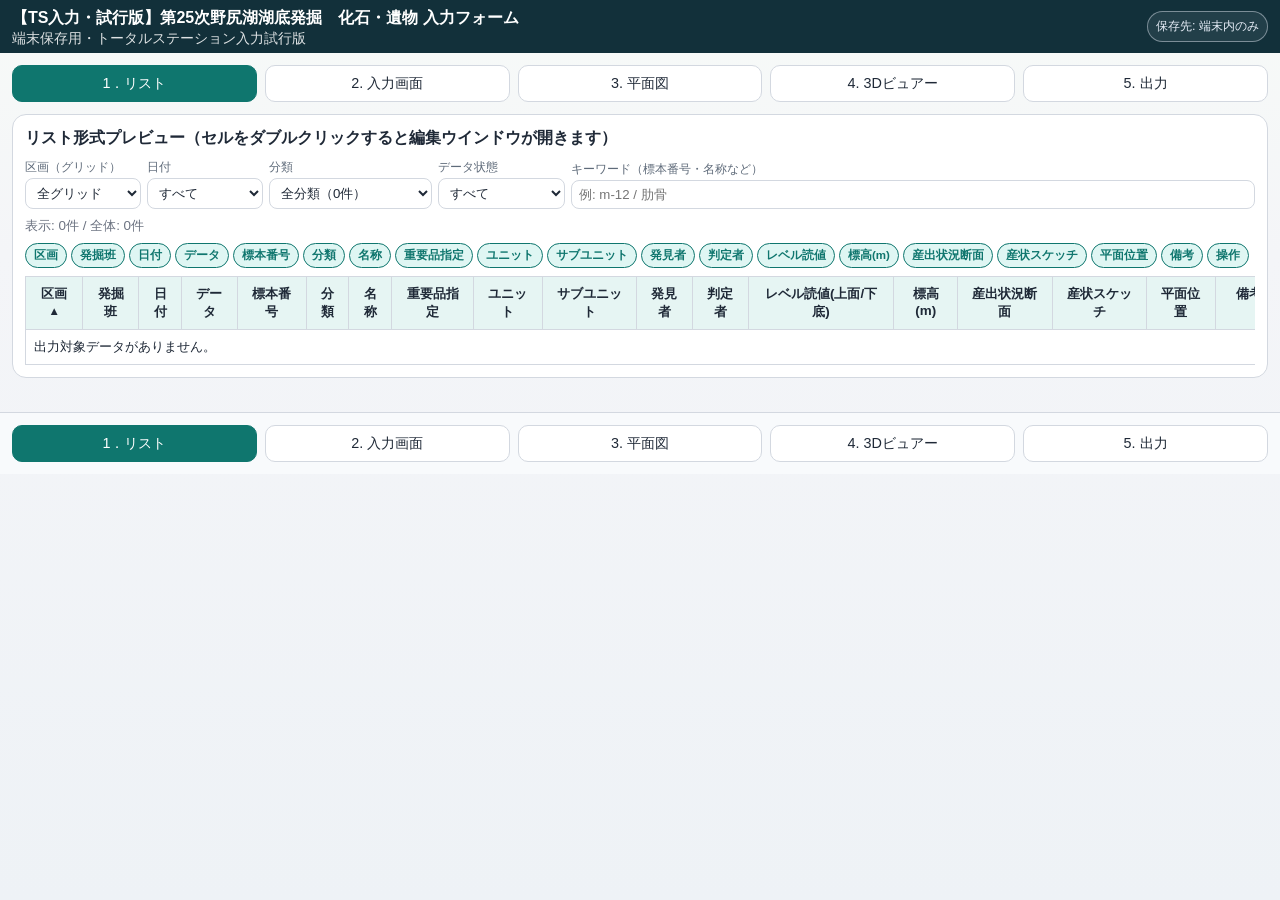
<file: docs/nojiri25-ts-trial/index.html>
<!doctype html>
<html lang="ja">
  <head>
    <meta charset="utf-8" />
    <meta name="viewport" content="width=device-width, initial-scale=1" />
    <meta http-equiv="Cache-Control" content="no-cache, no-store, must-revalidate" />
    <meta http-equiv="Pragma" content="no-cache" />
    <meta http-equiv="Expires" content="0" />
    <title>【試行版】第25次野尻湖湖底発掘　化石・遺物 入力フォーム</title>
    <link rel="stylesheet" href="./styles.css?v=20260801-ts-trial13" />
  </head>
  <body>
    <header class="app-header">
      <div>
        <h1>【TS入力・試行版】第25次野尻湖湖底発掘　化石・遺物 入力フォーム</h1>
        <p class="header-update-note">端末保存用・トータルステーション入力試行版</p>
      </div>
      <div class="header-actions">
        <span id="cloud-status" class="cloud-status">保存先: 端末内のみ（この端末のブラウザに保存）</span>
      </div>
    </header>

    <nav class="tabs" aria-label="入力セクション">
      <button class="tab-button active" data-tab="output-tab" type="button">1．リスト</button>
      <button class="tab-button" data-tab="input-tab" type="button">2. 入力画面</button>
      <button class="tab-button" data-tab="plan-tab" type="button">3. 平面図</button>
      <button class="tab-button" data-tab="viewer-tab" type="button">4. 3Dビュアー</button>
      <button class="tab-button" data-tab="export-tab" type="button">5. 出力</button>
    </nav>

    <main>
      <section id="input-tab" class="tab-panel">
        <form id="site-form" class="panel">
          <h2>区画（グリッド）情報（<span class="required-note">*は必須項目です</span>）</h2>
          <div class="grid cols-3">
            <label class="site-kuwaku"><span class="label-title">区画（グリッド）名<span class="required">*</span>　　　　例：（25 - Ⅰ - C - 4 )</span>
              <div class="kuwaku-input">
                <input name="kuwakuHeadA" type="text" value="25" />
                <span class="sep">-</span>
                <input name="kuwakuHeadB" type="text" value="Ⅰ" />
                <span class="sep">-</span>
                <input name="kuwakuBlock" type="text" maxlength="3" />
                <span class="sep">-</span>
                <input name="kuwakuNo" type="text" inputmode="numeric" />
              </div>
            </label>
            <label class="site-level"><span class="label-title">レベル高<span class="required">*</span></span>
              <div class="inline-cm-row compact-cm-row">
                <input name="levelHeight" type="text" />
                <span>m</span>
              </div>
            </label>
            <label class="site-date"><span class="label-title">日付<span class="required">*</span></span>
              <input name="date" type="date" />
            </label>
            <label class="site-team"><span class="label-title">発掘班<span class="required">*</span></span>
              <div class="team-select-row">
                <select name="team">
                  <option value="">未設定</option>
                  <option value="1">1</option>
                  <option value="2">2</option>
                  <option value="3">3</option>
                  <option value="4">4</option>
                  <option value="その他">その他</option>
                </select>
                <input id="team-other-input" name="teamOther" type="text" class="hidden" placeholder="その他の班名を入力" />
              </div>
            </label>
            <label class="site-lead large-input"><span class="label-title">班長</span>
              <input name="teamLead" type="text" />
            </label>
            <label class="site-recorder large-input"><span class="label-title">記載係</span>
              <input name="recorder" type="text" />
            </label>
            <label class="site-recorder large-input"><span class="label-title">記載者<span class="required">*</span></span>
              <input name="scribe" type="text" />
            </label>
            <div class="site-recorder large-input">
              <span class="label-title">班長・記載係名簿</span>
              <span id="roster-status" class="hint-text">日付と発掘班で自動入力</span>
            </div>
          </div>
          <div class="panel-actions">
            <button type="submit">区画（グリッド）情報を保存</button>
          </div>
        </form>

        <div id="record-form-host">
          <form id="record-form" class="panel">
            <div class="detail-input-title-row">
              <h2>詳細情報入力（<span class="required-note">*は必須項目です</span>）</h2>
              <div class="detail-input-action-row">
                <button id="record-new-btn" type="button">新規入力</button>
                <button id="record-copy-to-input-top-btn" class="hidden" type="button">コピーして新規入力</button>
              </div>
            </div>
            <input id="record-id-input" type="hidden" />

          <div class="grid cols-3">
            <fieldset class="inline-fieldset span-3">
              <legend>標本番号<span class="required">*</span></legend>
              <div id="specimen-tabs" class="specimen-tabs" role="tablist" aria-label="標本番号の区分">
                <button class="specimen-tab active" data-prefix="m" type="button">m: 哺乳類</button>
                <button class="specimen-tab" data-prefix="b" type="button">b: 植物</button>
                <button class="specimen-tab" data-prefix="l" type="button">l: 生痕</button>
                <button class="specimen-tab" data-prefix="s" type="button">s: 貝類</button>
                <button class="specimen-tab" data-prefix="i" type="button">i: 昆虫</button>
                <button class="specimen-tab" data-prefix="g" type="button">g: 人類考古</button>
                <button class="specimen-tab" data-prefix="h" type="button">h: その他</button>
                <button class="specimen-tab" data-prefix="a" type="button">a: 分析用試料</button>
              </div>
              <div class="specimen-number-row">
                <span id="specimen-prefix-label" class="specimen-prefix-chip">m</span>
                <input
                  id="specimen-serial-input"
                  name="specimenSerial"
                  type="text"
                  inputmode="numeric"
                  pattern="[0-9]+"
                  placeholder="番号（例: 1）"
                  required
                />
              </div>
              <p id="specimen-duplicate-warning" class="duplicate-warning hidden" role="alert" aria-live="polite"></p>
              <label id="analysis-type-row" class="hidden">分析用試料の区分
                <select id="analysis-type-select" name="analysisType">
                  <option value="">選択してください</option>
                  <option value="A: 火山灰">A: 火山灰</option>
                  <option value="C: 14C">C: 14C</option>
                  <option value="M: 古地磁気">M: 古地磁気</option>
                  <option value="F: フィッショントラック">F: フィッショントラック</option>
                  <option value="P: 花粉">P: 花粉</option>
                  <option value="B: 植物">B: 植物</option>
                  <option value="I: 昆虫">I: 昆虫</option>
                  <option value="D: 珪藻">D: 珪藻</option>
                  <option value="R: 粒度">R: 粒度</option>
                  <option value="S: 貝類">S: 貝類</option>
                  <option value="H: その他">H: その他</option>
                  <option value="Mg: はぎとり資料">Mg: はぎとり資料</option>
                </select>
              </label>
              <input id="specimen-prefix-input" name="specimenPrefix" type="hidden" value="m" />
              <input id="specimen-no-input" name="specimenNo" type="hidden" />
            </fieldset>

            <label><span class="label-title">化石・遺物名称<span class="required">*</span></span>
              <input name="nameMemo" type="text" />
            </label>
            <fieldset class="inline-fieldset">
              <legend>重要品指定<span class="required">*</span></legend>
              <div class="dir-tabs" role="tablist" aria-label="重要品指定">
                <button class="dir-tab active" data-group="importantFlag" data-value="無" type="button">無</button>
                <button class="dir-tab danger-option" data-group="importantFlag" data-value="有" type="button">有</button>
              </div>
              <input id="important-flag-input" name="importantFlag" type="hidden" value="無" />
            </fieldset>
            <fieldset class="inline-fieldset">
              <legend>簡易記載（専門班の指示による）<span class="required">*</span></legend>
              <div class="dir-tabs" role="tablist" aria-label="簡易記載（専門班の指示による）">
                <button class="dir-tab active" data-group="simpleRecordFlag" data-value="-" type="button">-</button>
                <button class="dir-tab" data-group="simpleRecordFlag" data-value="○" type="button">○</button>
              </div>
              <input id="simple-record-flag-input" name="simpleRecordFlag" type="hidden" value="-" />
            </fieldset>
            <div class="two-inline-labels span-2">
              <label><span class="label-title">発見者氏名<span class="required">*</span></span>
                <input name="discoverer" type="text" />
              </label>
              <label><span class="label-title">判定者氏名<span class="required">*</span></span>
                <input name="identifier" type="text" />
              </label>
            </div>
            <fieldset class="inline-fieldset">
              <legend>産出状況断面<span class="required">*</span></legend>
              <div class="dir-tabs" role="tablist" aria-label="産出状況断面">
                <button class="dir-tab active" data-group="occurrenceSection" data-value="要" type="button">要</button>
                <button class="dir-tab" data-group="occurrenceSection" data-value="否" type="button">否</button>
              </div>
              <input id="occurrence-section-input" name="occurrenceSection" type="hidden" value="要" />
            </fieldset>
            <fieldset class="inline-fieldset">
              <legend>産状スケッチ<span class="required">*</span></legend>
              <div class="dir-tabs" role="tablist" aria-label="産状スケッチ">
                <button class="dir-tab active" data-group="occurrenceSketch" data-value="要" type="button">要</button>
                <button class="dir-tab" data-group="occurrenceSketch" data-value="否" type="button">否</button>
              </div>
              <input id="occurrence-sketch-input" name="occurrenceSketch" type="hidden" value="要" />
            </fieldset>
            <fieldset class="inline-fieldset span-3 position-method-fieldset">
              <legend>平面位置の測定<span class="required">*</span></legend>
              <div class="position-method-options">
                <label><input name="positionMethod" type="radio" value="grid" checked /> グリッド辺からの距離</label>
                <label><input name="positionMethod" type="radio" value="totalStation" /> トータルステーション</label>
              </div>
            </fieldset>
            <fieldset id="level-reading-section" class="inline-fieldset span-2">
              <legend>レベル読値<span class="required">*</span></legend>
              <div class="level-read-grid">
                <label class="level-read-item"><span class="label-title">（上面）<span class="required">*</span></span>
                  <div class="inline-cm-row compact-cm-row">
                    <input name="levelUpperCm" type="text" />
                    <span>cm</span>
                  </div>
                </label>
                <label class="level-read-item"><span class="label-title">（下底）<span class="required">*</span></span>
                  <div class="inline-cm-row compact-cm-row">
                    <input name="levelLowerCm" type="text" />
                    <span>cm</span>
                  </div>
                </label>
                <div class="level-read-item level-altitude-item">
                  <label class="level-altitude-toggle"><input name="altitudeInputEnabled" type="checkbox" value="1" /> 標高（下底）を入力</label>
                  <div class="inline-cm-row compact-cm-row altitude-direct-row">
                    <input name="altitudeDirectM" type="text" disabled />
                    <span>m</span>
                  </div>
                  <p class="hint-text altitude-direct-hint">チェック時は標高（下底）入力を優先</p>
                </div>
              </div>
            </fieldset>
            <div id="grid-position-fields" class="grid-position-fields span-3">
            <fieldset class="inline-fieldset compact-position-fieldset">
              <legend>平面位置（中心）[北から・南から]<span class="required">*</span></legend>
              <div class="dir-tabs" role="tablist" aria-label="北南方向">
                <button class="dir-tab active" data-group="ns" data-value="北から" type="button">北から</button>
                <button class="dir-tab" data-group="ns" data-value="南から" type="button">南から</button>
              </div>
              <input id="ns-dir-input" name="nsDir" type="hidden" value="北から" />
              <div class="inline-cm-row compact-cm-row">
                <input name="nsCm" type="text" />
                <span>cm<span class="required">*</span></span>
              </div>
            </fieldset>

            <fieldset class="inline-fieldset compact-position-fieldset">
              <legend>平面位置（中心）[東から・西から]<span class="required">*</span></legend>
              <div class="dir-tabs" role="tablist" aria-label="東西方向">
                <button class="dir-tab active" data-group="ew" data-value="東から" type="button">東から</button>
                <button class="dir-tab" data-group="ew" data-value="西から" type="button">西から</button>
              </div>
              <input id="ew-dir-input" name="ewDir" type="hidden" value="東から" />
              <div class="inline-cm-row compact-cm-row">
                <input name="ewCm" type="text" />
                <span>cm<span class="required">*</span></span>
              </div>
            </fieldset>
            </div>

            <fieldset id="total-station-section" class="inline-fieldset span-3 total-station-section hidden">
              <legend>トータルステーション設定</legend>
              <p class="hint-text">x＝南北（北が正）、y＝東西（東が正）、z＝標高。すべてm単位で入力します。</p>
              <div class="ts-setup-grid">
                <div class="ts-setup-row"><strong>設置点</strong><label>x <input name="tsStationXNorthM" type="text" inputmode="decimal" /> m</label><label>y <input name="tsStationYEastM" type="text" inputmode="decimal" /> m</label><label>標高 <input name="tsStationAltitudeM" type="text" inputmode="decimal" /> m</label></div>
                <div class="ts-setup-row"><strong>後視点（基準点）</strong><label>杭名称 <input name="tsBacksightPeg" type="text" placeholder="例：I-C-5" /></label><label>x <input name="tsBacksightXNorthM" type="text" inputmode="decimal" /> m</label><label>y <input name="tsBacksightYEastM" type="text" inputmode="decimal" /> m</label><label>標高 <input name="tsBacksightAltitudeM" type="text" inputmode="decimal" /> m</label></div>
                <div class="ts-setup-row"><strong>高さ</strong><label>機械高 <input name="tsInstrumentHeightM" type="text" inputmode="decimal" /> m</label><label>目標高 <input name="tsTargetHeightM" type="text" inputmode="decimal" /> m</label></div>
              </div>
              <div class="ts-setup-save-row">
                <button id="ts-setup-save-btn" type="button">設置位置を保存</button>
                <span id="ts-setup-save-status" class="hint-text" aria-live="polite"></span>
              </div>
            </fieldset>

            <fieldset id="ts-specimen-position-section" class="inline-fieldset span-3 ts-specimen-position hidden">
              <legend>化石・遺物の位置</legend>
              <div class="position-method-options ts-observation-methods">
                <label><input name="tsObservationMode" type="radio" value="coordinate" checked /> 座標（x・y・z）</label>
                <label><input name="tsObservationMode" type="radio" value="polar" /> 距離・傾斜・方向角</label>
              </div>
              <div id="ts-coordinate-fields" class="ts-observation-row">
                <label>x 南北（北が正）<span><input name="tsPointXNorthM" type="text" inputmode="decimal" /> m</span></label>
                <label>y 東西（東が正）<span><input name="tsPointYEastM" type="text" inputmode="decimal" /> m</span></label>
                <label>z 標高<span><input name="tsPointAltitudeM" type="text" inputmode="decimal" /> m</span></label>
              </div>
              <div id="ts-polar-fields" class="ts-polar-fields hidden">
                <label>斜距離 <span><input name="tsSlopeDistanceM" type="text" inputmode="decimal" /> m</span></label>
                <div class="ts-dms-field"><strong>傾斜</strong><span class="hint-text">水平0°、上向き＋・下向き−</span><label><input name="tsInclinationDeg" type="text" inputmode="decimal" /> °</label><label><input name="tsInclinationMin" type="text" inputmode="numeric" value="0" /> ′</label><label><input name="tsInclinationSec" type="text" inputmode="decimal" value="0" /> ″</label></div>
                <div class="ts-dms-field"><strong>方向角</strong><span class="hint-text">後視点方向を0°として時計回り</span><label><input name="tsDirectionDeg" type="text" inputmode="numeric" /> °</label><label><input name="tsDirectionMin" type="text" inputmode="numeric" value="0" /> ′</label><label><input name="tsDirectionSec" type="text" inputmode="decimal" value="0" /> ″</label></div>
              </div>
              <p id="total-station-result" class="hint-text" aria-live="polite">設置位置と xyz を入力すると、区画内の平面位置と標高を自動計算します。</p>
            </fieldset>

            <fieldset class="inline-fieldset span-3">
              <legend>平面位置（大きなもの・画像利用）</legend>
              <div class="dir-tabs" role="tablist" aria-label="大きなもの設定">
                <button class="dir-tab active" data-group="planSizeMode" data-value="通常" type="button">通常（1点）</button>
                <button class="dir-tab" data-group="planSizeMode" data-value="複数点" type="button">複数点</button>
                <button class="dir-tab" data-group="planSizeMode" data-value="大きなもの" type="button">大きなもの・画像利用</button>
              </div>
              <input id="plan-size-mode-input" name="planSizeMode" type="hidden" value="通常" />
              <div id="multi-point-section" class="multi-point-section hidden">
                <div class="multi-point-header">
                  <strong>複数点入力</strong>
                  <button id="multi-point-add-btn" class="multi-point-add-btn" type="button">点を追加</button>
                </div>
                <p class="hint-text">各点の x（東西・東が正）、y（南北・北が正）、z（高度）をm単位で入力できます。</p>
                <div id="multi-point-rows" class="multi-point-rows"></div>
              </div>

              <div id="large-shape-section" class="large-shape-section hidden">
                <div class="dir-tabs" role="tablist" aria-label="大きなもの形状">
                  <button class="dir-tab" data-group="largeShapeType" data-value="直線状" type="button">直線状</button>
                  <button class="dir-tab" data-group="largeShapeType" data-value="長方形" type="button">長方形</button>
                  <button class="dir-tab" data-group="largeShapeType" data-value="楕円" type="button">楕円</button>
                  <div id="large-shape-image-buttons" class="image-shape-tabs"></div>
                </div>
                <input id="large-shape-type-input" name="largeShapeType" type="hidden" value="" />
                <div id="large-shape-image-preview" class="large-shape-image-preview hidden" aria-live="polite">
                  <p id="large-shape-image-preview-title" class="large-shape-image-preview-title"></p>
                  <div class="large-shape-image-preview-wrap">
                    <span class="preview-cardinal north" aria-hidden="true">北</span>
                    <span class="preview-cardinal east" aria-hidden="true">東</span>
                    <span class="preview-cardinal south" aria-hidden="true">南</span>
                    <span class="preview-cardinal west" aria-hidden="true">西</span>
                    <img id="large-shape-image-preview-img" alt="" />
                  </div>
                </div>
                <label id="large-axis-direction-row" class="large-axis-direction-label">長軸・長辺・長半径方向
                  <input id="large-axis-direction-input" name="largeAxisDirection" type="text" placeholder="例：N30W" />
                </label>
                <label id="large-axis-plunge-row" class="large-axis-plunge-label">プランジ角
                  <div class="inline-degree-row">
                    <input id="large-axis-plunge-input" name="largeAxisPlungeDeg" type="text" placeholder="例：20" />
                    <span>°</span>
                  </div>
                </label>
                <div id="large-axis-plunge-dir-row" class="large-dip-direction-row">
                  <span class="label-title">プランジ方向（8方位）</span>
                  <div class="dir-tabs eight-dir-tabs" role="tablist" aria-label="プランジ方向（8方位）">
                    <button class="dir-tab" data-group="plungeDir8" data-value="北" type="button">北</button>
                    <button class="dir-tab" data-group="plungeDir8" data-value="北東" type="button">北東</button>
                    <button class="dir-tab" data-group="plungeDir8" data-value="東" type="button">東</button>
                    <button class="dir-tab" data-group="plungeDir8" data-value="南東" type="button">南東</button>
                    <button class="dir-tab" data-group="plungeDir8" data-value="南" type="button">南</button>
                    <button class="dir-tab" data-group="plungeDir8" data-value="南西" type="button">南西</button>
                    <button class="dir-tab" data-group="plungeDir8" data-value="西" type="button">西</button>
                    <button class="dir-tab" data-group="plungeDir8" data-value="北西" type="button">北西</button>
                  </div>
                  <input id="large-axis-plunge-dir-input" name="largeAxisPlungeDir8" type="hidden" value="" />
                </div>
                <div id="plane-attitude-row" class="plane-attitude-row hidden">
                  <label class="plane-attitude-field">面の走向
                    <input id="plane-strike-input" name="planeStrikeDirection" type="text" placeholder="例：N30E" />
                  </label>
                  <label class="plane-attitude-field">面の傾斜
                    <div class="inline-degree-row">
                      <input id="plane-dip-input" name="planeDipDeg" type="text" placeholder="例：20" />
                      <span>°</span>
                    </div>
                  </label>
                  <label class="plane-attitude-field plane-dip-dir-field">面の傾斜方向（8方位）
                    <div class="dir-tabs eight-dir-tabs" role="tablist" aria-label="面の傾斜方向（8方位）">
                      <button class="dir-tab" data-group="planeDipDir8" data-value="北" type="button">北</button>
                      <button class="dir-tab" data-group="planeDipDir8" data-value="北東" type="button">北東</button>
                      <button class="dir-tab" data-group="planeDipDir8" data-value="東" type="button">東</button>
                      <button class="dir-tab" data-group="planeDipDir8" data-value="南東" type="button">南東</button>
                      <button class="dir-tab" data-group="planeDipDir8" data-value="南" type="button">南</button>
                      <button class="dir-tab" data-group="planeDipDir8" data-value="南西" type="button">南西</button>
                      <button class="dir-tab" data-group="planeDipDir8" data-value="西" type="button">西</button>
                      <button class="dir-tab" data-group="planeDipDir8" data-value="北西" type="button">北西</button>
                    </div>
                    <input id="plane-dip-dir-input" name="planeDipDir8" type="hidden" value="" />
                  </label>
                </div>

                <section class="large-shape-panel hidden" data-large-shape-panel="直線状">
                  <div class="large-size-grid">
                    <label>長さ
                      <div class="inline-cm-row compact-cm-row">
                        <input name="lineLengthCm" type="text" />
                        <span>cm</span>
                      </div>
                    </label>
                  </div>
                </section>

                <section class="large-shape-panel hidden" data-large-shape-panel="長方形">
                  <p class="hint-text">2辺の長さを記入</p>
                  <div class="large-size-grid">
                    <label>辺1
                      <div class="inline-cm-row compact-cm-row">
                        <input name="rectSide1Cm" type="text" />
                        <span>cm</span>
                      </div>
                    </label>
                    <label>辺2
                      <div class="inline-cm-row compact-cm-row">
                        <input name="rectSide2Cm" type="text" />
                        <span>cm</span>
                      </div>
                    </label>
                  </div>
                </section>

                <section class="large-shape-panel hidden" data-large-shape-panel="楕円">
                  <p class="hint-text">長半径と短半径を記入</p>
                  <div class="large-size-grid">
                    <label>長半径
                      <div class="inline-cm-row compact-cm-row">
                        <input name="ellipseLongRadiusCm" type="text" />
                        <span>cm</span>
                      </div>
                    </label>
                    <label>短半径
                      <div class="inline-cm-row compact-cm-row">
                        <input name="ellipseShortRadiusCm" type="text" />
                        <span>cm</span>
                      </div>
                    </label>
                  </div>
                </section>

                <section class="large-shape-panel hidden" data-large-shape-panel="__IMAGE__">
                  <p class="hint-text">画像を回転・反転・変形して現地形状に合わせ、外枠サイズを入力します</p>
                  <div id="custom-large-image-controls" class="custom-large-image-controls hidden">
                    <label>画像名
                      <input id="custom-large-image-name-input" name="customLargeImageName" type="text" placeholder="例：掌状角A" />
                    </label>
                    <label>画像ファイル
                      <input id="custom-large-image-file-input" type="file" accept="image/png,image/jpeg,.png,.jpg,.jpeg" />
                    </label>
                    <p class="hint-text">画像はJPEGもしくはPNG形式</p>
                    <input id="custom-large-image-data-url-input" name="customLargeImageDataUrl" type="hidden" value="" />
                    <input id="custom-large-image-aspect-input" name="customLargeImageAspect" type="hidden" value="" />
                    <button id="custom-large-image-clear-btn" type="button">画像をクリア</button>
                    <p id="custom-large-image-status" class="hint-text">画像未選択</p>
                  </div>
                  <div class="image-transform-grid">
                    <label>回転角（北から東を正）
                      <div class="inline-degree-row">
                        <input name="imgRotateDeg" type="text" placeholder="例：30" />
                        <span>°</span>
                      </div>
                    </label>
                    <label>外枠 辺1
                      <div class="inline-cm-row compact-cm-row">
                        <input name="imgFrameWidthCm" type="text" placeholder="例：60" />
                        <span>cm</span>
                      </div>
                    </label>
                    <label>外枠 辺2
                      <div class="inline-cm-row compact-cm-row">
                        <input name="imgFrameHeightCm" type="text" placeholder="例：30" />
                        <span>cm</span>
                      </div>
                    </label>
                    <div class="image-skew-pair">
                      <label>横変形
                        <div class="inline-degree-row">
                          <input name="imgSkewXDeg" type="text" placeholder="例：5" />
                          <span>°</span>
                        </div>
                      </label>
                      <label>縦変形
                        <div class="inline-degree-row">
                          <input name="imgSkewYDeg" type="text" placeholder="例：0" />
                          <span>°</span>
                        </div>
                      </label>
                    </div>
                    <div class="image-toggle-grid">
                      <label class="image-toggle-check"><input name="imgFlipH" type="checkbox" value="1" /> 左右反転</label>
                      <label class="image-toggle-check"><input name="imgFlipV" type="checkbox" value="1" /> 上下反転</label>
                      <label class="image-toggle-check"><input name="imgLockAspectRatio" type="checkbox" value="1" /> 元の縦横比を固定</label>
                      <label class="image-toggle-check"><input name="imgUseOriginalColor" type="checkbox" value="1" /> 原図の色を利用</label>
                    </div>
                    <p class="hint-text image-center-note">画像中心は、そのレコードの平面位置（東西cm / 南北cm）です。</p>
                  </div>
                </section>
              </div>
            </fieldset>
            <div class="position-preview-row span-3">
              <button id="position-preview-btn" type="button">平面位置確認</button>
            </div>

            <fieldset class="inline-fieldset span-3">
              <legend>地層名<span class="required">*</span></legend>
              <div id="layer-tabs" class="layer-tabs" role="tablist" aria-label="地層名">
                <button class="layer-tab" data-layer="1.芙蓉湖砂シルト部層" type="button">1.芙蓉湖砂シルト部層</button>
                <button class="layer-tab active" data-layer="2.立が鼻砂部層" type="button">2.立が鼻砂部層</button>
                <button class="layer-tab" data-layer="3.海端砂シルト部層" type="button">3.海端砂シルト部層</button>
                <button class="layer-tab" data-layer="4.その他" type="button">4.その他</button>
              </div>
              <input id="layer-name-input" name="layerName" type="hidden" value="2.立が鼻砂部層" />
              <input id="layer-other-input" type="text" class="hidden" placeholder="4.その他 の内容を入力" />
            </fieldset>
            <div class="unit-detail-inline span-3">
              <label class="compact-input-group"><span class="label-title">ユニット<span class="required">*</span></span>
                <input id="unit-input" name="unit" type="text" placeholder="タブで選択、または直接入力" />
                <span id="unit-tabs" class="unit-tabs" role="tablist" aria-label="ユニット候補"></span>
              </label>
              <label class="compact-input-group">サブユニット
                <input name="detail" type="text" placeholder="a, b, c, d, など" />
              </label>
              <label class="compact-input-group"><span class="label-title">細分</span>
                <input class="detail-sub-input" name="detailSub" type="text" placeholder="上，下など" aria-label="細分" />
              </label>
              <label class="compact-input-group layer-facies-group"><span class="label-title">層相</span>
                <input class="layer-facies-input" name="layerFacies" type="text" placeholder="例：暗灰色中粒砂" aria-label="層相（自由表記）" />
              </label>
            </div>
            <fieldset class="inline-fieldset span-2">
              <legend>地層中の位置<span class="required">*</span></legend>
              <div class="layer-position-row top">
                <input name="layerRef" type="text" placeholder="層理面や鍵層名" />
                <span>から<span class="required">*</span></span>
              </div>
              <div class="layer-position-row bottom">
                <div class="dir-tabs" role="tablist" aria-label="地層中の位置（上/下）">
                  <button class="dir-tab" data-group="layerRelative" data-value="上" type="button">上</button>
                  <button class="dir-tab" data-group="layerRelative" data-value="下" type="button">下</button>
                </div>
                <input id="layer-relative-input" name="layerRelative" type="hidden" value="" />
                <span>に<span class="required">*</span></span>
                <input name="layerFromCm" type="text" />
                <span>cm<span class="required">*</span></span>
              </div>
            </fieldset>
          </div>

          <label>備考（走向傾斜と長軸の傾斜方向（プランジ），破損状況，ほか観察事項などを記入）
            <textarea name="notes" rows="2"></textarea>
          </label>

          <section class="diagram-upload-wrap">
            <h3>産出状況断面図添付</h3>
            <p class="hint-text">産出状況断面図を追加します。</p>
            <div class="upload-picker-row">
              <label class="upload-picker-label" for="section-diagram-camera-input">カメラで撮影</label>
              <label class="upload-picker-label secondary" for="section-diagram-input">保存フォルダから選択</label>
            </div>
            <input id="section-diagram-camera-input" class="upload-file-input" type="file" accept="image/png,image/jpeg,.png,.jpg,.jpeg" capture="environment" multiple />
            <input id="section-diagram-input" class="upload-file-input" type="file" accept="image/png,image/jpeg,.png,.jpg,.jpeg" multiple />
            <div id="section-diagram-list" class="photo-list"></div>
            <div class="section-diagram-checklist">
              <label class="section-diagram-check-item">
                <input name="sectionDiagramDistanceChecked" type="checkbox" />
                <span>・化石と層理面や鍵層からの垂直距離を記入している</span>
              </label>
              <label class="section-diagram-check-item">
                <input name="sectionDiagramHorizonChecked" type="checkbox" />
                <span>・産出層準を記入している</span>
              </label>
              <label class="section-diagram-check-item">
                <input name="sectionDiagramLayerFaciesChecked" type="checkbox" />
                <span>・産出した地層や上下の地層の層相を記入している（色，粒径，堆積構造，円磨度，淘汰など）</span>
              </label>
            </div>
            <p class="checklist-warning">全てにチェックが入ると画像が保存できます</p>
          </section>

          <section class="photo-upload-wrap">
            <h3>写真添付</h3>
            <p class="hint-text">この記録に紐づける写真を追加します。</p>
            <div class="upload-picker-row">
              <label class="upload-picker-label" for="photo-camera-input">カメラで撮影</label>
              <label class="upload-picker-label secondary" for="photo-input">保存フォルダから選択</label>
            </div>
            <input id="photo-camera-input" class="upload-file-input" type="file" accept="image/png,image/jpeg,.png,.jpg,.jpeg" capture="environment" multiple />
            <input id="photo-input" class="upload-file-input" type="file" accept="image/png,image/jpeg,.png,.jpg,.jpeg" multiple />
            <div id="photo-list" class="photo-list"></div>
            <div class="section-diagram-checklist">
              <label class="section-diagram-check-item">
                <input name="photoClinometerChecked" type="checkbox" />
                <span>クリノメーター（方位のわかるもの）が写っている</span>
              </label>
              <label class="section-diagram-check-item">
                <input name="photoRulerChecked" type="checkbox" />
                <span>定規（大きさがわかるもの）が写っている</span>
              </label>
            </div>
            <p class="checklist-warning">全てにチェックが入ると画像が保存できます</p>
          </section>

            <div class="panel-actions">
              <button id="record-prev-btn" type="button">前へ</button>
              <button id="record-next-btn" type="button">次へ</button>
              <button id="record-submit-btn" type="submit">記録を保存</button>
              <button id="record-copy-to-input-btn" type="button">コピーして新規入力</button>
              <button id="record-reset-btn" type="button">入力クリア</button>
            </div>
          </form>
        </div>

        <section class="panel">
          <h2>入力済みデータ</h2>
          <div class="table-wrap">
            <table id="record-table">
              <thead>
                <tr>
                  <th>区画</th>
                  <th>発掘班</th>
                  <th>標本番号</th>
                  <th>分類</th>
                  <th>名称</th>
                  <th>発見者</th>
                  <th>レベル読値(上面/下底)</th>
                  <th>操作</th>
                </tr>
              </thead>
              <tbody id="record-table-body"></tbody>
            </table>
          </div>
        </section>
      </section>

      <section id="output-tab" class="tab-panel active">
        <section class="panel">
          <h2>リスト形式プレビュー（セルをダブルクリックすると編集ウインドウが開きます）</h2>
          <div class="output-filter-row">
            <label class="output-filter-item output-grid-row">
              区画（グリッド）
              <select id="output-kuwaku-select"></select>
            </label>
            <label class="output-filter-item">
              日付
              <select id="output-date-select"></select>
            </label>
            <label class="output-filter-item">
              分類
              <select id="output-category-select"></select>
            </label>
            <label class="output-filter-item">
              データ状態
              <select id="output-status-select">
                <option value="all">すべて</option>
                <option value="complete">必須完了のみ</option>
                <option value="incomplete">未記入ありのみ</option>
              </select>
            </label>
            <label class="output-filter-item output-search-row">
              キーワード（標本番号・名称など）
              <input id="output-search-input" type="text" placeholder="例: m-12 / 肋骨" />
            </label>
          </div>
          <p id="output-filter-summary" class="muted output-filter-summary">表示: 0件 / 全体: 0件</p>
          <div id="output-column-toggle-row" class="output-column-toggle-row" aria-label="リスト列表示切替"></div>
          <div class="table-wrap">
            <table id="output-list-table">
              <thead>
                <tr>
                  <th data-col-key="kuwaku" data-sort-key="kuwaku" tabindex="0">区画</th>
                  <th data-col-key="team" data-sort-key="team" tabindex="0">発掘班</th>
                  <th data-col-key="date" data-sort-key="date" tabindex="0">日付</th>
                  <th data-col-key="dataStatus" data-sort-key="dataStatus" tabindex="0">データ</th>
                  <th data-col-key="specimenNo" data-sort-key="specimenNo" tabindex="0">標本番号</th>
                  <th data-col-key="category" data-sort-key="category" tabindex="0">分類</th>
                  <th data-col-key="nameMemo" data-sort-key="nameMemo" tabindex="0">名称</th>
                  <th data-col-key="importantFlag" data-sort-key="importantFlag" tabindex="0">重要品指定</th>
                  <th data-col-key="unit" data-sort-key="unit" tabindex="0">ユニット</th>
                  <th data-col-key="detail" data-sort-key="detail" tabindex="0">サブユニット</th>
                  <th data-col-key="discoverer" data-sort-key="discoverer" tabindex="0">発見者</th>
                  <th data-col-key="identifier" data-sort-key="identifier" tabindex="0">判定者</th>
                  <th data-col-key="levelRead" data-sort-key="levelRead" tabindex="0">レベル読値(上面/下底)</th>
                  <th data-col-key="altitudeM" data-sort-key="altitudeM" tabindex="0">標高(m)</th>
                  <th data-col-key="occurrenceSection" data-sort-key="occurrenceSection" tabindex="0">産出状況断面</th>
                  <th data-col-key="occurrenceSketch" data-sort-key="occurrenceSketch" tabindex="0">産状スケッチ</th>
                  <th data-col-key="position" data-sort-key="position" tabindex="0">平面位置</th>
                  <th data-col-key="notes" data-sort-key="notes" tabindex="0">備考（観察事項など）</th>
                  <th data-col-key="actions">操作</th>
                </tr>
              </thead>
              <tbody id="output-list-body"></tbody>
            </table>
          </div>
        </section>

      </section>

      <section id="plan-tab" class="tab-panel">
        <section class="panel">
          <div class="plan-title-row">
            <h2>ユニット別 平面位置（4m × 4m）</h2>
            <p id="plan-kuwaku-info" class="plan-kuwaku-info"></p>
          </div>
          <div class="plan-filter-row">
            <label class="plan-grid-row">
              区画（グリッド）
              <select id="plan-kuwaku-select"></select>
            </label>
            <label class="plan-unit-row">
              分類
              <select id="plan-category-select"></select>
            </label>
            <label class="plan-unit-row">
              ユニット
              <select id="plan-unit-select"></select>
            </label>
            <label class="plan-detail-row">
              サブユニット
              <select id="plan-detail-select"></select>
            </label>
            <label class="plan-detail-sub-row">
              細分
              <select id="plan-detail-sub-select"></select>
            </label>
          </div>
          <div id="plan-map-legend" class="plan-map-legend"></div>
          <p class="muted hover-edit-note">ホバーが出たところで右クリック（スマホは長押し）をすると編集ボタンが出ます。</p>
          <div id="plan-map-wrap"></div>
        </section>
      </section>

      <section id="viewer-tab" class="tab-panel">
        <section class="panel">
          <div class="plan-title-row">
            <h2>標高・区画・平面位置 3Dビュー</h2>
            <p id="viewer-kuwaku-info" class="plan-kuwaku-info"></p>
          </div>
          <div class="plan-filter-row">
            <label class="plan-grid-row">
              区画（グリッド）
              <select id="viewer-kuwaku-select"></select>
            </label>
            <label class="plan-unit-row">
              分類
              <select id="viewer-category-select"></select>
            </label>
            <label class="plan-unit-row">
              ユニット
              <select id="viewer-unit-select"></select>
            </label>
            <label class="plan-detail-row">
              サブユニット
              <select id="viewer-detail-select"></select>
            </label>
            <label class="plan-detail-sub-row">
              細分
              <select id="viewer-detail-sub-select"></select>
            </label>
          </div>
          <div class="viewer-toolbar">
            <button id="viewer-view-top-btn" type="button">上から</button>
            <button id="viewer-view-se-btn" type="button">南東から</button>
            <button id="viewer-view-east-btn" type="button">東から</button>
            <button id="viewer-view-west-btn" type="button">西から</button>
            <button id="viewer-view-south-btn" type="button">南から</button>
            <button id="viewer-view-north-btn" type="button">北から</button>
            <label class="viewer-z-scale-control">
              縦スケール
              <input id="viewer-z-scale-input" type="range" min="1" max="5" step="0.1" value="1" />
              <span id="viewer-z-scale-value">1.0x</span>
            </label>
          </div>
          <div id="viewer-map-legend" class="plan-map-legend"></div>
          <p class="muted hover-edit-note">ホバーが出たところで右クリック（スマホは長押し）をすると編集ボタンが出ます。</p>
          <p id="viewer-status" class="muted">表示対象データがありません。</p>
          <div id="viewer-canvas-wrap" class="viewer-canvas-wrap">
            <div id="viewer-tooltip" class="viewer-tooltip" hidden></div>
          </div>
          <div class="viewer-help muted" aria-label="3Dビューアー操作方法">
            <p><strong>3Dビューアー操作方法</strong></p>
            <p>マウス: 左ドラッグ=視点回転 / Shift+左ドラッグ=視点の平行移動 / ホイール=拡大・縮小 / 右クリック=編集メニュー</p>
            <p>タッチ: 1本指ドラッグ=視点回転 / 2本指ピンチ=拡大・縮小 / 2本指ドラッグ=平行移動 / 長押し=編集メニュー</p>
          </div>
        </section>
      </section>

      <section id="export-tab" class="tab-panel">
        <section class="panel">
          <h2>リスト出力（範囲設定）</h2>
          <div class="grid cols-3 export-range-grid">
            <label>区画（グリッド）
              <select id="export-range-kuwaku-select"></select>
            </label>
            <label>分類
              <select id="export-range-category-select"></select>
            </label>
            <label>データ状態
              <select id="export-range-status-select">
                <option value="all">すべて</option>
                <option value="complete">必須完了のみ</option>
                <option value="incomplete">未記入ありのみ</option>
              </select>
            </label>
            <label>標本番号（開始）
              <input id="export-range-specimen-from" type="text" placeholder="例: m-1" />
            </label>
            <label>標本番号（終了）
              <input id="export-range-specimen-to" type="text" placeholder="例: m-30" />
            </label>
            <div class="date-range-inline span-2">
              <span class="date-range-title">日付</span>
              <div class="date-range-pair">
                <label>開始
                  <input id="export-range-date-from" type="date" />
                </label>
                <label>終了
                  <input id="export-range-date-to" type="date" />
                </label>
              </div>
            </div>
          </div>
          <p id="export-range-summary" class="muted">対象件数: 0件（対象なし）</p>
          <div class="export-button-grid">
            <button id="export-list-csv-btn" type="button">リストCSV</button>
            <button id="export-list-pdf-btn" type="button">リストPDF</button>
          </div>
        </section>

        <section class="panel">
          <h2>カード出力（範囲設定）</h2>
          <div class="grid cols-3 export-range-grid">
            <label>区画（グリッド）
              <select id="export-card-kuwaku-select"></select>
            </label>
            <label>分類
              <select id="export-card-category-select"></select>
            </label>
            <label>データ状態
              <select id="export-card-status-select">
                <option value="all">すべて</option>
                <option value="complete">必須完了のみ</option>
                <option value="incomplete">未記入ありのみ</option>
              </select>
            </label>
            <div class="date-range-inline span-2">
              <span class="date-range-title">日付</span>
              <div class="date-range-pair">
                <label>開始
                  <input id="export-card-date-from" type="date" />
                </label>
                <label>終了
                  <input id="export-card-date-to" type="date" />
                </label>
              </div>
            </div>
          </div>
          <p id="export-card-summary" class="muted">対象件数: 0件（対象なし）</p>
          <div class="export-button-grid">
            <button id="export-card-csv-btn" type="button">カードCSV</button>
            <button id="export-card-pdf-btn" type="button">カードPDF</button>
          </div>
        </section>

        <section class="panel">
          <h2>平面図出力（範囲設定）</h2>
          <div class="grid cols-3 export-range-grid">
            <label>区画（グリッド）
              <select id="export-plan-kuwaku-select"></select>
            </label>
            <label>分類
              <select id="export-plan-category-select"></select>
            </label>
            <div class="span-3 export-plan-hierarchy-panel">
              <p class="export-plan-hierarchy-title">出力階層</p>
              <div class="export-plan-hierarchy-rows">
                <div class="export-plan-hierarchy-row">
                  <label class="export-plan-mode-check">
                    <input id="export-plan-mode-unit-check" type="checkbox" checked />
                    <span>ユニット別</span>
                  </label>
                  <div id="export-plan-mode-unit-buttons" class="export-plan-option-buttons" aria-label="ユニット別選択"></div>
                  <span id="export-plan-mode-unit-stats" class="muted export-plan-mode-stats">対象件数: 0件 / 平面位置未記入: 0件</span>
                </div>
                <div class="export-plan-hierarchy-row">
                  <label class="export-plan-mode-check">
                    <input id="export-plan-mode-detail-check" type="checkbox" />
                    <span>サブユニット別</span>
                  </label>
                  <div class="export-plan-selection-block">
                    <p class="export-plan-selection-label">ユニット（1つ選択）</p>
                    <select id="export-plan-mode-detail-unit-select" aria-label="サブユニット別 ユニット選択"></select>
                  </div>
                  <div class="export-plan-selection-block">
                    <p class="export-plan-selection-label">サブユニット（ボタン）</p>
                    <div id="export-plan-mode-detail-buttons" class="export-plan-option-buttons" aria-label="サブユニット別 サブユニット選択"></div>
                  </div>
                  <span id="export-plan-mode-detail-stats" class="muted export-plan-mode-stats">対象件数: 0件 / 平面位置未記入: 0件</span>
                </div>
                <div class="export-plan-hierarchy-row">
                  <label class="export-plan-mode-check">
                    <input id="export-plan-mode-detail-sub-check" type="checkbox" />
                    <span>サブユニット細分別</span>
                  </label>
                  <div class="export-plan-selection-block">
                    <p class="export-plan-selection-label">ユニット（1つ選択）</p>
                    <select id="export-plan-mode-detail-sub-unit-select" aria-label="細分別 ユニット選択"></select>
                  </div>
                  <div class="export-plan-selection-block">
                    <p class="export-plan-selection-label">サブユニット（1つ選択）</p>
                    <select id="export-plan-mode-detail-sub-detail-select" aria-label="細分別 サブユニット選択"></select>
                  </div>
                  <div class="export-plan-selection-block">
                    <p class="export-plan-selection-label">細分（ボタン）</p>
                    <div id="export-plan-mode-detail-sub-buttons" class="export-plan-option-buttons" aria-label="細分別 細分選択"></div>
                  </div>
                  <span id="export-plan-mode-detail-sub-stats" class="muted export-plan-mode-stats">対象件数: 0件 / 平面位置未記入: 0件</span>
                </div>
              </div>
            </div>
            <div class="date-range-inline span-3">
              <span class="date-range-title">日付</span>
              <div class="date-range-pair">
                <label>開始
                  <input id="export-plan-date-from" type="date" />
                </label>
                <label>終了
                  <input id="export-plan-date-to" type="date" />
                </label>
              </div>
            </div>
          </div>
          <p id="export-plan-summary" class="muted">PDFページ対象: 0ページ / 記録 0件（対象なし）</p>
          <div class="export-button-grid">
            <button id="export-plan-pdf-btn" type="button">平面図PDF</button>
          </div>
        </section>

        <section class="panel">
          <h2>データ入出力（JSON）</h2>
          <div class="export-button-grid">
            <button id="export-json-btn" type="button">JSON書き出し</button>
            <label class="import-label" for="import-json-input">JSON読み込み</label>
            <input id="import-json-input" type="file" accept="application/json" />
          </div>
        </section>
      </section>

      <section id="edit-tab" class="tab-panel">
        <section class="panel">
          <h2>編集画面</h2>
          <div class="grid cols-3">
            <label class="span-2">区画（グリッド）名　　　　例：（25 - Ⅰ - C - 4 )
              <div class="kuwaku-input">
                <input id="edit-kuwaku-head-a" type="text" value="25" />
                <span class="sep">-</span>
                <input id="edit-kuwaku-head-b" type="text" value="Ⅰ" />
                <span class="sep">-</span>
                <input id="edit-kuwaku-block" type="text" maxlength="3" placeholder="C" />
                <span class="sep">-</span>
                <input id="edit-kuwaku-no" type="text" inputmode="numeric" placeholder="4" />
              </div>
            </label>
            <label>レベル高
              <div class="inline-cm-row compact-cm-row">
                <input id="edit-level-height" type="text" />
                <span>m</span>
              </div>
            </label>
            <label>日付
              <input id="edit-date" type="date" />
            </label>
            <label>発掘班
              <div class="team-select-row">
                <select id="edit-team">
                  <option value="">未設定</option>
                  <option value="1">1</option>
                  <option value="2">2</option>
                  <option value="3">3</option>
                  <option value="4">4</option>
                  <option value="その他">その他</option>
                </select>
                <input id="edit-team-other" type="text" class="hidden" placeholder="その他の班名を入力" />
              </div>
            </label>
            <label class="span-3 large-input">班長
              <input id="edit-team-lead" type="text" />
            </label>
            <label class="span-3 large-input">記載係
              <input id="edit-recorder" type="text" />
            </label>
          </div>
        </section>
        <div id="edit-record-form-host"></div>
        <section id="edit-history-panel" class="panel hidden">
          <h2>入力履歴</h2>
          <div id="edit-history-list"></div>
        </section>
        <section class="panel">
          <h2>同一グリッドの入力済みデータ</h2>
          <div class="table-wrap">
            <table id="edit-record-table">
              <thead>
                <tr>
                  <th>区画</th>
                  <th>発掘班</th>
                  <th>標本番号</th>
                  <th>分類</th>
                  <th>名称</th>
                  <th>発見者</th>
                  <th>レベル読値(上面/下底)</th>
                  <th>操作</th>
                </tr>
              </thead>
              <tbody id="edit-record-table-body"></tbody>
            </table>
          </div>
        </section>
      </section>
    </main>
    <nav class="tabs tabs-bottom" aria-label="入力セクション（下部）">
      <button class="tab-button active" data-tab="output-tab" type="button">1．リスト</button>
      <button class="tab-button" data-tab="input-tab" type="button">2. 入力画面</button>
      <button class="tab-button" data-tab="plan-tab" type="button">3. 平面図</button>
      <button class="tab-button" data-tab="viewer-tab" type="button">4. 3Dビュアー</button>
      <button class="tab-button" data-tab="export-tab" type="button">5. 出力</button>
    </nav>

    <div id="toast" role="status" aria-live="polite"></div>
    <div id="position-preview-modal" class="position-preview-modal hidden" role="dialog" aria-modal="true" aria-labelledby="position-preview-title">
      <div class="position-preview-dialog">
        <div class="position-preview-header">
          <h3 id="position-preview-title">平面位置確認</h3>
          <button id="position-preview-close-btn" type="button" aria-label="閉じる">×</button>
        </div>
        <div id="position-preview-meta" class="plan-map-meta"></div>
        <div id="position-preview-map"></div>
        <p class="position-preview-note">赤色: 現在入力中 / 通常色: 保存済みデータ</p>
      </div>
    </div>

    <div id="cell-edit-modal" class="cell-edit-modal hidden" role="dialog" aria-modal="true" aria-labelledby="cell-edit-title">
      <div class="cell-edit-dialog">
        <div class="cell-edit-header">
          <h3 id="cell-edit-title">セル編集</h3>
          <button id="cell-edit-close-btn" type="button" aria-label="閉じる">×</button>
        </div>
        <p id="cell-edit-meta" class="muted"></p>
        <form id="cell-edit-form" class="cell-edit-form">
          <div id="cell-edit-fields" class="cell-edit-fields"></div>
          <div class="panel-actions cell-edit-actions">
            <button id="cell-edit-save-btn" type="submit">上書き保存</button>
            <button id="cell-edit-cancel-btn" type="button">キャンセル</button>
          </div>
        </form>
      </div>
    </div>

    <script src="./vendor/three.min.js"></script>
    <script src="./vendor/OrbitControls.js"></script>
    <script src="./shapes/inline_data.js?v=20260308-inline1"></script>
    <script src="./team_roster_data.js?v=20260802-ts-trial3"></script>
    <script src="./app.js?v=20260802-ts-trial3"></script>
  </body>
</html>
</file>
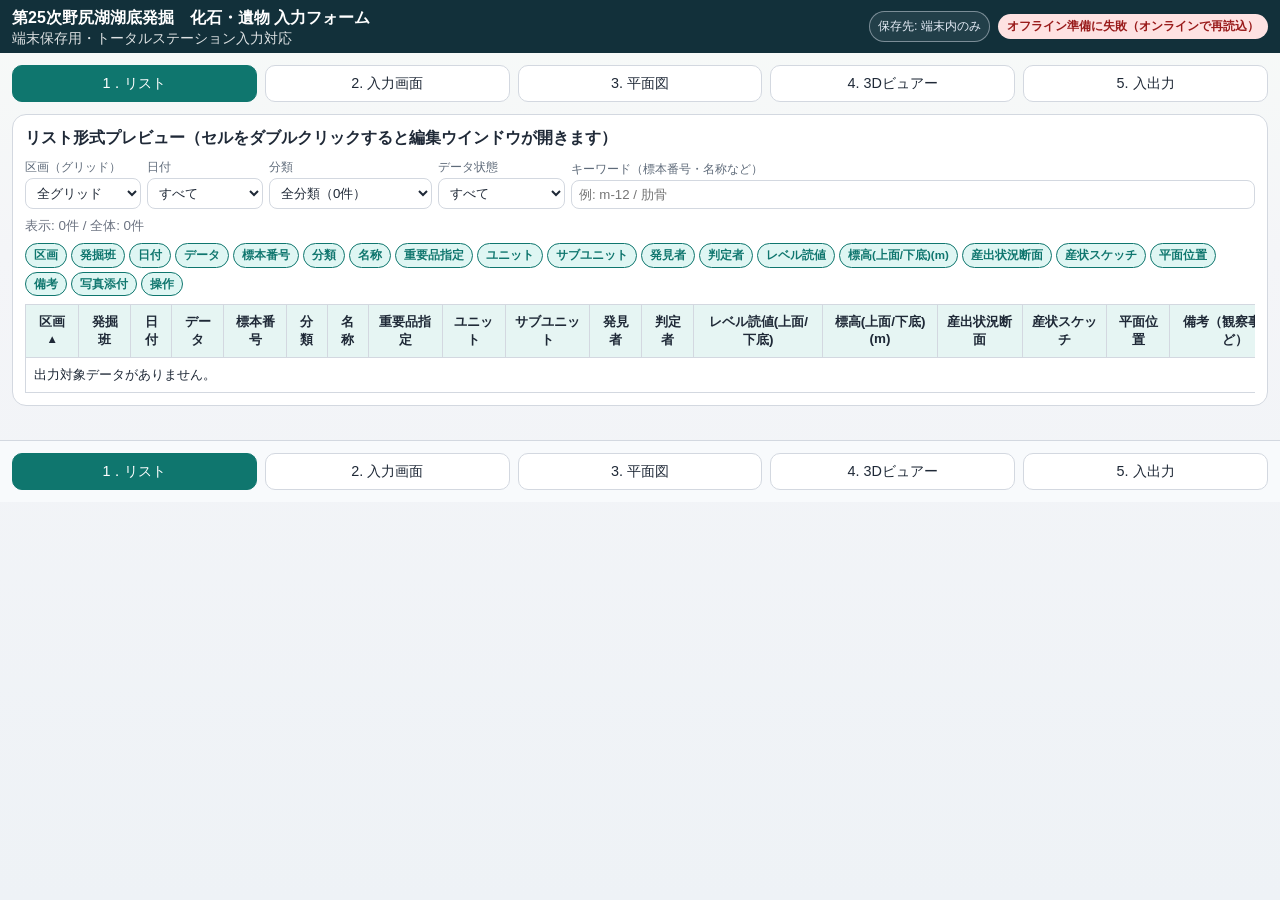
<file: docs/nojiri25/index.html>
<!doctype html>
<html lang="ja">
  <head>
    <meta charset="utf-8" />
    <meta name="viewport" content="width=device-width, initial-scale=1" />
    <meta http-equiv="Cache-Control" content="no-cache, no-store, must-revalidate" />
    <meta http-equiv="Pragma" content="no-cache" />
    <meta http-equiv="Expires" content="0" />
    <meta name="theme-color" content="#12303a" />
    <meta name="apple-mobile-web-app-capable" content="yes" />
    <meta name="apple-mobile-web-app-status-bar-style" content="default" />
    <meta name="apple-mobile-web-app-title" content="第25次入力" />
    <title>第25次野尻湖湖底発掘　化石・遺物 入力フォーム</title>
    <link rel="manifest" href="./manifest.webmanifest?v=20260807-offline1" />
    <link rel="apple-touch-icon" sizes="512x512" href="./icon-512.png" />
    <link rel="stylesheet" href="./styles.css?v=20261013-image-fields1" />
  </head>
  <body>
    <header class="app-header">
      <div>
        <h1>第25次野尻湖湖底発掘　化石・遺物 入力フォーム</h1>
        <p class="header-update-note">端末保存用・トータルステーション入力対応</p>
      </div>
      <div class="header-actions">
        <span id="cloud-status" class="cloud-status">保存先: 端末内のみ（この端末のブラウザに保存）</span>
        <span id="offline-status" class="offline-status">更新中</span>
      </div>
    </header>

    <nav class="tabs" aria-label="入力セクション">
      <button class="tab-button active" data-tab="output-tab" type="button">1．リスト</button>
      <button class="tab-button" data-tab="input-tab" type="button">2. 入力画面</button>
      <button class="tab-button" data-tab="plan-tab" type="button">3. 平面図</button>
      <button class="tab-button" data-tab="viewer-tab" type="button">4. 3Dビュアー</button>
      <button class="tab-button" data-tab="export-tab" type="button">5. 入出力</button>
    </nav>

    <main>
      <section id="input-tab" class="tab-panel">
        <form id="site-form" class="panel">
          <h2>区画（グリッド）情報（<span class="required-note">*は必須項目です</span>）</h2>
          <div class="grid cols-3">
            <label class="site-kuwaku"><span class="label-title">区画（グリッド）名<span class="required">*</span>　　　　例：（25 - Ⅰ - C - 4 )</span>
              <div class="kuwaku-input">
                <input name="kuwakuHeadA" type="text" value="25" />
                <span class="sep">-</span>
                <input name="kuwakuHeadB" type="text" value="Ⅰ" />
                <span class="sep">-</span>
                <input name="kuwakuBlock" type="text" maxlength="3" />
                <span class="sep">-</span>
                <input name="kuwakuNo" type="text" inputmode="numeric" />
              </div>
            </label>
            <label class="site-level"><span class="label-title">機械高<span class="required">*</span></span>
              <div class="inline-cm-row compact-cm-row">
                <input name="levelHeight" type="text" />
                <span>m</span>
              </div>
            </label>
            <label class="site-date"><span class="label-title">日付<span class="required">*</span></span>
              <input name="date" type="date" />
            </label>
            <label class="site-team"><span class="label-title">発掘班<span class="required">*</span></span>
              <div class="team-select-row">
                <select name="team">
                  <option value="">未設定</option>
                  <option value="1">1</option>
                  <option value="2">2</option>
                  <option value="3">3</option>
                  <option value="4">4</option>
                  <option value="その他">その他</option>
                </select>
                <input id="team-other-input" name="teamOther" type="text" class="hidden" placeholder="その他の班名を入力" />
              </div>
            </label>
            <label class="site-lead large-input"><span class="label-title">班長</span>
              <input name="teamLead" type="text" />
            </label>
            <label class="site-recorder large-input"><span class="label-title">記載係</span>
              <input name="recorder" type="text" />
            </label>
            <label class="site-recorder large-input"><span class="label-title">入力者<span class="required">*</span></span>
              <input name="scribe" type="text" />
            </label>
            <div class="site-recorder large-input">
              <span class="label-title">班長・記載係名簿</span>
              <span id="roster-status" class="hint-text">日付と発掘班で自動入力</span>
            </div>
          </div>
          <div class="panel-actions">
            <button type="submit">区画（グリッド）情報を保存</button>
          </div>
        </form>

        <div id="record-form-host">
          <form id="record-form" class="panel">
            <div class="detail-input-title-row">
              <h2>詳細情報入力（<span class="required-note">*は必須項目です</span>）</h2>
              <div class="detail-input-action-row">
                <button id="record-new-btn" type="button">新規入力</button>
                <button id="record-copy-to-input-top-btn" class="hidden" type="button">コピーして新規入力</button>
              </div>
            </div>
            <input id="record-id-input" type="hidden" />

          <div class="grid cols-3">
            <fieldset class="inline-fieldset span-3">
              <legend>標本番号<span class="required">*</span></legend>
              <div id="specimen-tabs" class="specimen-tabs" role="tablist" aria-label="標本番号の区分">
                <button class="specimen-tab active" data-prefix="m" type="button">m: 哺乳類</button>
                <button class="specimen-tab" data-prefix="b" type="button">b: 植物</button>
                <button class="specimen-tab" data-prefix="l" type="button">l: 生痕</button>
                <button class="specimen-tab" data-prefix="s" type="button">s: 貝類</button>
                <button class="specimen-tab" data-prefix="i" type="button">i: 昆虫</button>
                <button class="specimen-tab" data-prefix="g" type="button">g: 人類考古</button>
                <button class="specimen-tab" data-prefix="h" type="button">h: その他</button>
                <button class="specimen-tab" data-prefix="a" type="button">a: 分析用試料</button>
              </div>
              <div class="specimen-number-row">
                <span id="specimen-prefix-label" class="specimen-prefix-chip">m</span>
                <input
                  id="specimen-serial-input"
                  name="specimenSerial"
                  type="text"
                  inputmode="numeric"
                  pattern="[0-9]+"
                  placeholder="番号（例: 1）"
                  required
                />
              </div>
              <p id="specimen-duplicate-warning" class="duplicate-warning hidden" role="alert" aria-live="polite"></p>
              <label id="analysis-type-row" class="hidden">分析用試料の区分
                <select id="analysis-type-select" name="analysisType">
                  <option value="">選択してください</option>
                  <option value="A: 火山灰">A: 火山灰</option>
                  <option value="C: 14C">C: 14C</option>
                  <option value="M: 古地磁気">M: 古地磁気</option>
                  <option value="F: フィッショントラック">F: フィッショントラック</option>
                  <option value="P: 花粉">P: 花粉</option>
                  <option value="B: 植物">B: 植物</option>
                  <option value="I: 昆虫">I: 昆虫</option>
                  <option value="D: 珪藻">D: 珪藻</option>
                  <option value="R: 粒度">R: 粒度</option>
                  <option value="S: 貝類">S: 貝類</option>
                  <option value="H: その他">H: その他</option>
                  <option value="Mg: はぎとり資料">Mg: はぎとり資料</option>
                </select>
              </label>
              <input id="specimen-prefix-input" name="specimenPrefix" type="hidden" value="m" />
              <input id="specimen-no-input" name="specimenNo" type="hidden" />
            </fieldset>

            <fieldset class="inline-fieldset span-2 specimen-name-fieldset">
              <legend>化石・遺物名称<span class="required">*</span></legend>
              <div class="specimen-name-grid">
                <label><span class="label-title">種類</span>
                  <select data-specimen-name-target="nameType">
                    <option value="">候補から選択</option><option value="ナウマンゾウ">ナウマンゾウ</option><option value="ヤベオオツノジカ">ヤベオオツノジカ</option>
                    <option value="種類不明">種類不明</option><option value="骨">骨</option><option value="加工骨">加工骨</option><option value="骨製品">骨製品</option><option value="材">材</option>
                    <option value="礫">礫</option><option value="石器">石器</option>
                  </select>
                  <input name="nameType" type="text" placeholder="手入力もできます" />
                </label>
                <label><span class="label-title">部位</span>
                  <select data-specimen-name-target="namePart">
                    <option value="">候補から選択</option><option value="骨片">骨片</option><option value="頭蓋骨">頭蓋骨</option><option value="頭蓋骨片">頭蓋骨片</option><option value="頬骨">頬骨</option><option value="頬骨片">頬骨片</option><option value="頬骨弓">頬骨弓</option>
                    <option value="切歯">切歯</option><option value="切歯片">切歯片</option><option value="臼歯">臼歯</option><option value="大臼歯">大臼歯</option><option value="ラメラ">ラメラ</option><option value="ラメラ片">ラメラ片</option>
                    <option value="角">角</option><option value="角片">角片</option><option value="掌状角">掌状角</option><option value="椎骨">椎骨</option><option value="椎骨片">椎骨片</option><option value="胸椎">胸椎</option><option value="腰椎">腰椎</option><option value="軸椎片">軸椎片</option>
                    <option value="肋骨">肋骨</option><option value="肋骨片">肋骨片</option><option value="肋骨頭">肋骨頭</option><option value="肩甲骨">肩甲骨</option><option value="上腕骨">上腕骨</option><option value="上腕骨片">上腕骨片</option>
                    <option value="橈骨">橈骨</option><option value="橈骨片">橈骨片</option><option value="橈骨遠位部">橈骨遠位部</option><option value="脛骨">脛骨</option><option value="四肢骨片">四肢骨片</option><option value="中手骨">中手骨</option>
                    <option value="手根骨">手根骨</option><option value="指骨">指骨</option><option value="基節骨">基節骨</option><option value="中節骨">中節骨</option><option value="手指骨">手指骨</option><option value="舌骨">舌骨</option>
                    <option value="剥片">剥片</option><option value="チップ">チップ</option><option value="石片">石片</option><option value="砕片">砕片</option><option value="木片">木片</option>
                  </select>
                  <input name="namePart" type="text" placeholder="手入力もできます" />
                </label>
              </div>
              <input name="nameMemo" type="hidden" />
            </fieldset>
            <fieldset class="inline-fieldset">
              <legend>重要品指定<span class="required">*</span></legend>
              <div class="dir-tabs" role="tablist" aria-label="重要品指定">
                <button class="dir-tab" data-group="importantFlag" data-value="無" type="button">無</button>
                <button class="dir-tab danger-option" data-group="importantFlag" data-value="有" type="button">有</button>
                <button class="dir-tab pending-option active" data-group="importantFlag" data-value="判定待ち" type="button">判定待ち</button>
              </div>
              <input id="important-flag-input" name="importantFlag" type="hidden" value="判定待ち" />
            </fieldset>
            <fieldset class="inline-fieldset">
              <legend>簡易記載（専門班の指示による）<span class="required">*</span></legend>
              <div class="dir-tabs" role="tablist" aria-label="簡易記載（専門班の指示による）">
                <button class="dir-tab active" data-group="simpleRecordFlag" data-value="-" type="button">-</button>
                <button class="dir-tab" data-group="simpleRecordFlag" data-value="○" type="button">○</button>
              </div>
              <input id="simple-record-flag-input" name="simpleRecordFlag" type="hidden" value="-" />
            </fieldset>
            <div class="two-inline-labels span-2">
              <label><span class="label-title">発見者氏名<span class="required">*</span></span>
                <input name="discoverer" type="text" />
              </label>
              <label><span class="label-title">判定者氏名<span class="required">*</span></span>
                <input name="identifier" type="text" />
              </label>
            </div>
            <fieldset class="inline-fieldset">
              <legend>産出状況断面<span class="required">*</span></legend>
              <div class="dir-tabs" role="tablist" aria-label="産出状況断面">
                <button class="dir-tab active" data-group="occurrenceSection" data-value="要" type="button">要</button>
                <button class="dir-tab" data-group="occurrenceSection" data-value="否" type="button">否</button>
              </div>
              <input id="occurrence-section-input" name="occurrenceSection" type="hidden" value="要" />
            </fieldset>
            <fieldset class="inline-fieldset">
              <legend>専門班による産状スケッチ<span class="required">*</span></legend>
              <div class="dir-tabs" role="tablist" aria-label="専門班による産状スケッチ">
                <button class="dir-tab active" data-group="occurrenceSketch" data-value="無" type="button">無</button>
                <button class="dir-tab" data-group="occurrenceSketch" data-value="有" type="button">有</button>
                <button class="dir-tab pending-option" data-group="occurrenceSketch" data-value="判定待ち" type="button">判定待ち</button>
              </div>
              <input id="occurrence-sketch-input" name="occurrenceSketch" type="hidden" value="無" />
            </fieldset>
            <fieldset class="inline-fieldset span-3 position-method-fieldset">
              <legend>位置の測定<span class="required">*</span></legend>
              <div class="position-method-options">
                <label><input name="positionMethod" type="radio" value="grid" checked /> グリッド辺からの距離とレベル読み値</label>
                <label><input name="positionMethod" type="radio" value="totalStation" /> トータルステーション</label>
              </div>
            </fieldset>
            <fieldset id="level-reading-section" class="inline-fieldset span-2">
              <legend>レベル読値<span class="required">*</span></legend>
              <div class="level-read-grid">
                <label class="level-read-item"><span class="label-title">（上面）<span class="required">*</span></span>
                  <div class="inline-cm-row compact-cm-row">
                    <input name="levelUpperCm" type="text" />
                    <span>cm</span>
                  </div>
                  <output id="level-upper-altitude-preview" class="level-altitude-preview">標高：— m</output>
                </label>
                <label class="level-read-item"><span class="label-title">（下底）<span class="required">*</span></span>
                  <div class="inline-cm-row compact-cm-row">
                    <input name="levelLowerCm" type="text" />
                    <span>cm</span>
                  </div>
                  <output id="level-lower-altitude-preview" class="level-altitude-preview">標高：— m</output>
                </label>
                <div class="level-read-item level-altitude-item">
                  <label class="level-altitude-toggle"><input name="altitudeInputEnabled" type="checkbox" value="1" /> 標高（上面・下底）を直接入力</label>
                  <div class="altitude-direct-fields">
                    <div class="inline-cm-row compact-cm-row altitude-direct-row">
                      <span>上面</span>
                      <input name="altitudeDirectUpperM" type="text" inputmode="decimal" disabled />
                      <span>m</span>
                    </div>
                    <div class="inline-cm-row compact-cm-row altitude-direct-row">
                      <span>下底</span>
                      <input name="altitudeDirectLowerM" type="text" inputmode="decimal" disabled />
                      <span>m</span>
                    </div>
                  </div>
                  <p class="hint-text altitude-direct-hint">直接入力値がある面は、計算値より優先します</p>
                </div>
              </div>
            </fieldset>
            <div id="grid-position-fields" class="grid-position-fields span-3">
            <fieldset class="inline-fieldset compact-position-fieldset">
              <legend>平面位置（中心）[北から・南から]<span class="required">*</span></legend>
              <div class="dir-tabs" role="tablist" aria-label="北南方向">
                <button class="dir-tab active" data-group="ns" data-value="北から" type="button">北から</button>
                <button class="dir-tab" data-group="ns" data-value="南から" type="button">南から</button>
              </div>
              <input id="ns-dir-input" name="nsDir" type="hidden" value="北から" />
              <div class="inline-cm-row compact-cm-row">
                <input name="nsCm" type="text" />
                <span>cm<span class="required">*</span></span>
              </div>
            </fieldset>

            <fieldset class="inline-fieldset compact-position-fieldset">
              <legend>平面位置（中心）[東から・西から]<span class="required">*</span></legend>
              <div class="dir-tabs" role="tablist" aria-label="東西方向">
                <button class="dir-tab active" data-group="ew" data-value="東から" type="button">東から</button>
                <button class="dir-tab" data-group="ew" data-value="西から" type="button">西から</button>
              </div>
              <input id="ew-dir-input" name="ewDir" type="hidden" value="東から" />
              <div class="inline-cm-row compact-cm-row">
                <input name="ewCm" type="text" />
                <span>cm<span class="required">*</span></span>
              </div>
            </fieldset>
            </div>

            <fieldset id="total-station-section" class="inline-fieldset span-3 total-station-section hidden">
              <legend>トータルステーション設定</legend>
              <p class="hint-text">x＝南北（南が正）、y＝東西（西が正）、z＝標高。すべてm単位で入力します。</p>
              <div class="ts-setup-grid">
                <div class="ts-setup-row"><strong>設置点</strong><label>登録点から選択 <select id="ts-station-point-select"><option value="">手入力</option></select></label><label>杭（点）名称 <input name="tsStationPeg" type="text" placeholder="例：Ⅰ-C-5" /></label><label>x <input name="tsStationXNorthM" type="text" placeholder="例：-1.25" /> m</label><label>y <input name="tsStationYEastM" type="text" placeholder="例：-1.25" /> m</label><label>標高 <input name="tsStationAltitudeM" type="text" /> m</label></div>
                <div class="ts-setup-row"><strong>後視点（基準点）</strong><label>登録点から選択 <select id="ts-backsight-point-select"><option value="">手入力</option></select></label><label>杭（点）名称 <input name="tsBacksightPeg" type="text" placeholder="例：Ⅰ-C-5" /></label><label>x <input name="tsBacksightXNorthM" type="text" placeholder="例：-1.25" /> m</label><label>y <input name="tsBacksightYEastM" type="text" placeholder="例：-1.25" /> m</label><label>標高 <input name="tsBacksightAltitudeM" type="text" /> m</label></div>
                <div class="ts-setup-row"><strong>高さ</strong><label>機械高 <input name="tsInstrumentHeightM" type="text" /> m</label><label>ミラー高 <input name="tsTargetHeightM" type="text" /> m</label></div>
              </div>
              <p class="hint-text">設置点の杭名称を平面図の基準にします。後視点は、距離・傾斜・方向角入力の方向角0°を定める基準です。</p>
              <div class="ts-setup-save-row">
                <button id="ts-setup-save-btn" type="button">設置位置を保存</button>
                <span id="ts-setup-save-status" class="hint-text" aria-live="polite"></span>
              </div>
            </fieldset>

            <fieldset id="ts-specimen-position-section" class="inline-fieldset span-3 ts-specimen-position hidden">
              <legend>化石・遺物の位置</legend>
              <div class="position-method-options ts-observation-methods">
                <label><input name="tsObservationMode" type="radio" value="coordinate" checked /> 座標（X・Y・Z）</label>
                <label><input name="tsObservationMode" type="radio" value="polar" /> 距離・傾斜・方向角</label>
              </div>
              <div id="ts-coordinate-fields" class="ts-observation-row">
                <label>X　設置点から南へ（南が正）<span><input name="tsPointXNorthM" type="text" placeholder="例：1.25" /> m</span></label>
                <label>Y　設置点から西へ（西が正）<span><input name="tsPointYEastM" type="text" placeholder="例：0.50" /> m</span></label>
                <label>Z　標高<span><input name="tsPointAltitudeM" type="text" /> m</span></label>
              </div>
              <div id="ts-polar-fields" class="ts-polar-fields hidden">
                <label>斜距離 <span><input name="tsSlopeDistanceM" type="text" /> m</span></label>
                <div class="ts-dms-field"><strong>傾斜</strong><span class="hint-text">水平0°、上向き＋・下向き−</span><label><input name="tsInclinationDeg" type="text" /> °</label><label><input name="tsInclinationMin" type="text" value="0" /> ′</label><label><input name="tsInclinationSec" type="text" value="0" /> ″</label></div>
                <div class="ts-dms-field"><strong>方向角</strong><span class="hint-text">後視点方向を0°として時計回り</span><label><input name="tsDirectionDeg" type="text" /> °</label><label><input name="tsDirectionMin" type="text" value="0" /> ′</label><label><input name="tsDirectionSec" type="text" value="0" /> ″</label></div>
              </div>
              <p id="total-station-result" class="hint-text" aria-live="polite">設置点から南・西への距離と標高を入力すると、区画内の平面位置を自動計算します。</p>
            </fieldset>

            <fieldset class="inline-fieldset span-3">
              <legend id="position-input-legend">平面位置</legend>
              <div class="dir-tabs" role="tablist" aria-label="平面位置の入力方式">
                <button class="dir-tab active" data-group="planSizeMode" data-value="通常" type="button">通常（1点）</button>
                <button class="dir-tab" data-group="planSizeMode" data-value="複数点" type="button">複数点</button>
              </div>
              <input id="plan-size-mode-input" name="planSizeMode" type="hidden" value="通常" />
              <label class="level-altitude-toggle"><input id="plan-image-enabled-input" name="planImageEnabled" type="checkbox" value="1" /> 画像利用</label>
              <div id="multi-point-section" class="multi-point-section hidden">
                <div class="multi-point-header">
                  <strong>複数点入力</strong>
                  <button id="multi-point-add-btn" class="multi-point-add-btn" type="button">点を追加</button>
                </div>
                <p id="multi-point-hint" class="hint-text">各点のポイント名と、グリッド辺からの距離（cm）を入力します。</p>
                <div id="multi-point-rows" class="multi-point-rows"></div>
              </div>

              <div id="large-shape-section" class="large-shape-section hidden">
                <input id="large-shape-type-input" name="largeShapeType" type="hidden" value="" />
                <div id="large-shape-image-preview" class="large-shape-image-preview hidden" aria-live="polite">
                  <p id="large-shape-image-preview-title" class="large-shape-image-preview-title"></p>
                  <div class="large-shape-image-preview-wrap">
                    <span class="preview-cardinal north" aria-hidden="true">北</span>
                    <span class="preview-cardinal east" aria-hidden="true">東</span>
                    <span class="preview-cardinal south" aria-hidden="true">南</span>
                    <span class="preview-cardinal west" aria-hidden="true">西</span>
                    <img id="large-shape-image-preview-img" alt="" />
                  </div>
                </div>
                <label id="large-axis-direction-row" class="large-axis-direction-label">長軸・長辺・長半径方向
                  <input id="large-axis-direction-input" name="largeAxisDirection" type="text" placeholder="例：N30W" />
                </label>
                <label id="large-axis-plunge-row" class="large-axis-plunge-label">プランジ角
                  <div class="inline-degree-row">
                    <input id="large-axis-plunge-input" name="largeAxisPlungeDeg" type="text" placeholder="例：20" />
                    <span>°</span>
                  </div>
                </label>
                <div id="large-axis-plunge-dir-row" class="large-dip-direction-row">
                  <span class="label-title">プランジ方向（8方位）</span>
                  <div class="dir-tabs eight-dir-tabs" role="tablist" aria-label="プランジ方向（8方位）">
                    <button class="dir-tab" data-group="plungeDir8" data-value="北" type="button">北</button>
                    <button class="dir-tab" data-group="plungeDir8" data-value="北東" type="button">北東</button>
                    <button class="dir-tab" data-group="plungeDir8" data-value="東" type="button">東</button>
                    <button class="dir-tab" data-group="plungeDir8" data-value="南東" type="button">南東</button>
                    <button class="dir-tab" data-group="plungeDir8" data-value="南" type="button">南</button>
                    <button class="dir-tab" data-group="plungeDir8" data-value="南西" type="button">南西</button>
                    <button class="dir-tab" data-group="plungeDir8" data-value="西" type="button">西</button>
                    <button class="dir-tab" data-group="plungeDir8" data-value="北西" type="button">北西</button>
                  </div>
                  <input id="large-axis-plunge-dir-input" name="largeAxisPlungeDir8" type="hidden" value="" />
                </div>
                <section class="large-shape-panel hidden" data-large-shape-panel="直線状">
                  <div class="large-size-grid">
                    <label>長さ
                      <div class="inline-cm-row compact-cm-row">
                        <input name="lineLengthCm" type="text" />
                        <span>cm</span>
                      </div>
                    </label>
                  </div>
                </section>

                <section class="large-shape-panel hidden" data-large-shape-panel="長方形">
                  <p class="hint-text">2辺の長さを記入</p>
                  <div class="large-size-grid">
                    <label>辺1
                      <div class="inline-cm-row compact-cm-row">
                        <input name="rectSide1Cm" type="text" />
                        <span>cm</span>
                      </div>
                    </label>
                    <label>辺2
                      <div class="inline-cm-row compact-cm-row">
                        <input name="rectSide2Cm" type="text" />
                        <span>cm</span>
                      </div>
                    </label>
                  </div>
                </section>

                <section class="large-shape-panel hidden" data-large-shape-panel="楕円">
                  <p class="hint-text">長半径と短半径を記入</p>
                  <div class="large-size-grid">
                    <label>長半径
                      <div class="inline-cm-row compact-cm-row">
                        <input name="ellipseLongRadiusCm" type="text" />
                        <span>cm</span>
                      </div>
                    </label>
                    <label>短半径
                      <div class="inline-cm-row compact-cm-row">
                        <input name="ellipseShortRadiusCm" type="text" />
                        <span>cm</span>
                      </div>
                    </label>
                  </div>
                </section>

                <section class="large-shape-panel hidden" data-large-shape-panel="__IMAGE__">
                  <p class="hint-text">画像を回転・反転・変形して現地形状に合わせ、外枠サイズを入力します</p>
                  <div id="custom-large-image-controls" class="custom-large-image-controls hidden">
                    <label>画像ファイル
                      <input id="custom-large-image-file-input" type="file" accept="image/png,image/jpeg,.png,.jpg,.jpeg" />
                    </label>
                    <p class="hint-text">画像はJPEGもしくはPNG形式</p>
                    <input id="custom-large-image-data-url-input" name="customLargeImageDataUrl" type="hidden" value="" />
                    <input id="custom-large-image-aspect-input" name="customLargeImageAspect" type="hidden" value="" />
                    <button id="custom-large-image-clear-btn" type="button">画像をクリア</button>
                    <p id="custom-large-image-status" class="hint-text">画像未選択</p>
                  </div>
                  <div class="image-transform-grid">
                    <label>回転角（北から東を正）
                      <div class="inline-degree-row">
                        <input name="imgRotateDeg" type="text" placeholder="例：30" />
                        <span>°</span>
                      </div>
                    </label>
                    <label>元画像の横方向の長さ
                      <div class="inline-cm-row compact-cm-row">
                        <input name="imgFrameWidthCm" type="text" placeholder="例：60" />
                        <span>cm</span>
                      </div>
                    </label>
                    <label>元画像の縦方向の長さ
                      <div class="inline-cm-row compact-cm-row">
                        <input name="imgFrameHeightCm" type="text" placeholder="例：30" />
                        <span>cm</span>
                      </div>
                    </label>
                    <div class="image-skew-pair">
                      <label>横変形
                        <div class="inline-degree-row">
                          <input name="imgSkewXDeg" type="text" placeholder="例：5" />
                          <span>°</span>
                        </div>
                      </label>
                      <label>縦変形
                        <div class="inline-degree-row">
                          <input name="imgSkewYDeg" type="text" placeholder="例：0" />
                          <span>°</span>
                        </div>
                      </label>
                    </div>
                    <div id="plane-attitude-row" class="plane-attitude-row hidden">
                      <label class="plane-attitude-field">面の走向
                        <input id="plane-strike-input" name="planeStrikeDirection" type="text" placeholder="例：N30E" />
                      </label>
                      <label class="plane-attitude-field">面の傾斜
                        <div class="inline-degree-row">
                          <input id="plane-dip-input" name="planeDipDeg" type="text" placeholder="例：20" />
                          <span>°</span>
                        </div>
                      </label>
                      <label class="plane-attitude-field plane-dip-dir-field">面の傾斜方向
                        <div class="dir-tabs eight-dir-tabs" role="tablist" aria-label="面の傾斜方向（8方位）">
                          <button class="dir-tab" data-group="planeDipDir8" data-value="北" type="button">北</button>
                          <button class="dir-tab" data-group="planeDipDir8" data-value="北東" type="button">北東</button>
                          <button class="dir-tab" data-group="planeDipDir8" data-value="東" type="button">東</button>
                          <button class="dir-tab" data-group="planeDipDir8" data-value="南東" type="button">南東</button>
                          <button class="dir-tab" data-group="planeDipDir8" data-value="南" type="button">南</button>
                          <button class="dir-tab" data-group="planeDipDir8" data-value="南西" type="button">南西</button>
                          <button class="dir-tab" data-group="planeDipDir8" data-value="西" type="button">西</button>
                          <button class="dir-tab" data-group="planeDipDir8" data-value="北西" type="button">北西</button>
                        </div>
                        <input id="plane-dip-dir-input" name="planeDipDir8" type="hidden" value="" />
                      </label>
                    </div>
                    <div class="image-toggle-grid">
                      <label class="image-toggle-check"><input name="imgFlipH" type="checkbox" value="1" /> 左右反転</label>
                      <label class="image-toggle-check"><input name="imgFlipV" type="checkbox" value="1" /> 上下反転</label>
                      <label class="image-toggle-check"><input name="imgLockAspectRatio" type="checkbox" value="1" checked /> 元の縦横比を固定</label>
                      <label class="image-toggle-check"><input name="imgUseOriginalColor" type="checkbox" value="1" checked /> 原図の色を利用</label>
                    </div>
                    <p class="hint-text image-center-note">画像中心は，上で入力した平面位置（東西cm / 南北cm）です。</p>
                  </div>
                </section>
              </div>
            </fieldset>
            <div class="position-preview-row span-3">
              <button id="position-preview-btn" type="button">平面位置確認</button>
              <button class="record-save-shortcut" type="submit">記録を保存</button>
            </div>

            <fieldset class="inline-fieldset span-3">
              <legend>地層名<span class="required">*</span></legend>
              <div id="layer-tabs" class="layer-tabs" role="tablist" aria-label="地層名">
                <button class="layer-tab" data-layer="1.芙蓉湖砂シルト部層" type="button">1.芙蓉湖砂シルト部層</button>
                <button class="layer-tab active" data-layer="2.立が鼻砂部層" type="button">2.立が鼻砂部層</button>
                <button class="layer-tab" data-layer="3.海端砂シルト部層" type="button">3.海端砂シルト部層</button>
                <button class="layer-tab" data-layer="4.その他" type="button">4.その他</button>
              </div>
              <input id="layer-name-input" name="layerName" type="hidden" value="2.立が鼻砂部層" />
              <input id="layer-other-input" type="text" class="hidden" placeholder="4.その他 の内容を入力" />
            </fieldset>
            <div class="unit-detail-inline span-3">
              <label class="compact-input-group"><span class="label-title">ユニット<span class="required">*</span></span>
                <input id="unit-input" name="unit" type="text" placeholder="タブで選択、または直接入力" />
                <span id="unit-tabs" class="unit-tabs" role="tablist" aria-label="ユニット候補"></span>
              </label>
              <label class="compact-input-group">サブユニット
                <input name="detail" type="text" placeholder="a, b, c, d, など" />
              </label>
              <label class="compact-input-group"><span class="label-title">細分</span>
                <input class="detail-sub-input" name="detailSub" type="text" placeholder="上，下など" aria-label="細分" />
              </label>
              <label class="compact-input-group"><span class="label-title">色</span>
                <select id="layer-color-select" data-layer-choice-target="layerColor">
                  <option value="">候補から選択</option>
                  <option value="黒色">黒色</option><option value="暗灰色">暗灰色</option><option value="灰色">灰色</option>
                  <option value="暗灰褐色">暗灰褐色</option><option value="灰褐色">灰褐色</option><option value="褐色">褐色</option>
                  <option value="明褐色">明褐色</option><option value="茶褐色">茶褐色</option><option value="黄褐色">黄褐色</option>
                  <option value="緑灰色">緑灰色</option><option value="青灰色">青灰色</option><option value="紫灰色">紫灰色</option>
                </select>
                <input name="layerColor" type="text" placeholder="手入力もできます" />
              </label>
              <label class="compact-input-group"><span class="label-title">岩相</span>
                <select id="layer-lithology-select" data-layer-choice-target="layerLithology">
                  <option value="">候補から選択</option>
                  <option value="礫">礫</option><option value="砂礫">砂礫</option><option value="極粗粒砂">極粗粒砂</option>
                  <option value="粗粒砂">粗粒砂</option><option value="中粒砂">中粒砂</option><option value="細粒砂">細粒砂</option>
                  <option value="極細粒砂">極細粒砂</option><option value="シルト">シルト</option><option value="粘土">粘土</option>
                </select>
                <input name="layerLithology" type="text" placeholder="手入力もできます" />
              </label>
              <input name="layerFacies" type="hidden" />
            </div>
            <fieldset class="inline-fieldset span-2">
              <legend>地層中の位置<span class="required">*</span></legend>
              <div class="layer-position-row top">
                <div class="layer-choice-stack">
                  <select id="layer-reference-select" data-layer-choice-target="layerRef">
                    <option value="">火山灰（鍵層）を選択</option>
                    <option value="上Iピンク">上Iピンク</option><option value="赤スコ">赤スコ</option><option value="中IIピンク">中IIピンク</option>
                    <option value="ニセノミ">ニセノミ</option><option value="中Iピンク">中Iピンク</option><option value="青ヒゲ">青ヒゲ</option>
                    <option value="ヒゲスコ">ヒゲスコ</option><option value="ドライカレー">ドライカレー</option><option value="粉アズキ">粉アズキ</option>
                    <option value="ブレッチャーゾーン">ブレッチャーゾーン</option><option value="黄ゴマ">黄ゴマ</option><option value="3点セット">3点セット</option>
                  </select>
                  <input name="layerRef" type="text" placeholder="手入力もできます" />
                </div>
                <span>から<span class="required">*</span></span>
              </div>
              <div class="layer-position-row bottom">
                <div class="dir-tabs" role="tablist" aria-label="地層中の位置（上/下）">
                  <button class="dir-tab" data-group="layerRelative" data-value="上" type="button">上</button>
                  <button class="dir-tab" data-group="layerRelative" data-value="下" type="button">下</button>
                </div>
                <input id="layer-relative-input" name="layerRelative" type="hidden" value="" />
                <span>に<span class="required">*</span></span>
                <input name="layerFromCm" type="text" />
                <span>cm<span class="required">*</span></span>
              </div>
            </fieldset>
          </div>

          <label>備考（走向傾斜と長軸の傾斜方向（プランジ），破損状況，ほか観察事項などを記入）
            <textarea name="notes" rows="2"></textarea>
          </label>

          <div class="record-save-shortcut-row">
            <button class="record-save-shortcut" type="submit">記録を保存</button>
          </div>

          <section class="photo-upload-wrap">
            <h3>写真添付</h3>
            <p class="hint-text">この記録に紐づける写真を追加します。</p>
            <div class="upload-picker-row">
              <button id="photo-camera-btn" class="upload-picker-label" type="button">カメラで撮影</button>
              <label class="upload-picker-label secondary" for="photo-input">保存フォルダから選択</label>
            </div>
            <input id="photo-camera-input" class="upload-file-input" type="file" accept="image/*" capture="environment" />
            <input id="photo-input" class="upload-file-input" type="file" accept="image/*,.heic,.heif" multiple />
            <div id="photo-list" class="photo-list"></div>
            <p class="hint-text">化石・遺物カード全体が写った写真を添付してください。撮影・選択した写真はJPEGで約1MB以内に調整して保存します。</p>
          </section>

          <section class="model3d-upload-wrap">
            <h3>3Dデータ添付</h3>
            <p class="hint-text">この標本番号に紐づける3Dデータを追加します。GLBを推奨します。OBJの材質・画像はMTLやテクスチャも一緒に選択してください。</p>
            <div class="upload-picker-row">
              <label class="upload-picker-label secondary" for="model3d-input">保存フォルダから選択</label>
            </div>
            <input id="model3d-input" class="upload-file-input" type="file" multiple />
            <div id="model3d-list" class="model3d-list"></div>
          </section>

            <div class="panel-actions">
              <button id="record-prev-btn" type="button">前へ</button>
              <button id="record-next-btn" type="button">次へ</button>
              <button id="record-submit-btn" type="submit">記録を保存</button>
              <button id="record-copy-to-input-btn" type="button">コピーして新規入力</button>
              <button id="record-reset-btn" type="button">入力クリア</button>
            </div>
          </form>
        </div>

        <section class="panel">
          <h2>入力済みデータ</h2>
          <div class="table-wrap">
            <table id="record-table">
              <thead>
                <tr>
                  <th>区画</th>
                  <th>発掘班</th>
                  <th>標本番号</th>
                  <th>分類</th>
                  <th>名称</th>
                  <th>発見者</th>
                  <th>レベル読値(上面/下底)</th>
                  <th>操作</th>
                </tr>
              </thead>
              <tbody id="record-table-body"></tbody>
            </table>
          </div>
        </section>
      </section>

      <section id="output-tab" class="tab-panel active">
        <section class="panel">
          <h2>リスト形式プレビュー（セルをダブルクリックすると編集ウインドウが開きます）</h2>
          <div class="output-filter-row">
            <label class="output-filter-item output-grid-row">
              区画（グリッド）
              <select id="output-kuwaku-select"></select>
            </label>
            <label class="output-filter-item">
              日付
              <select id="output-date-select"></select>
            </label>
            <label class="output-filter-item">
              分類
              <select id="output-category-select"></select>
            </label>
            <label class="output-filter-item">
              データ状態
              <select id="output-status-select">
                <option value="all">すべて</option>
                <option value="complete">必須完了のみ</option>
                <option value="incomplete">未記入ありのみ</option>
              </select>
            </label>
            <label class="output-filter-item output-search-row">
              キーワード（標本番号・名称など）
              <input id="output-search-input" type="text" placeholder="例: m-12 / 肋骨" />
            </label>
          </div>
          <p id="output-filter-summary" class="muted output-filter-summary">表示: 0件 / 全体: 0件</p>
          <div id="output-column-toggle-row" class="output-column-toggle-row" aria-label="リスト列表示切替"></div>
          <div class="table-wrap">
            <table id="output-list-table">
              <thead>
                <tr>
                  <th data-col-key="kuwaku" data-sort-key="kuwaku" tabindex="0">区画</th>
                  <th data-col-key="team" data-sort-key="team" tabindex="0">発掘班</th>
                  <th data-col-key="date" data-sort-key="date" tabindex="0">日付</th>
                  <th data-col-key="dataStatus" data-sort-key="dataStatus" tabindex="0">データ</th>
                  <th data-col-key="specimenNo" data-sort-key="specimenNo" tabindex="0">標本番号</th>
                  <th data-col-key="category" data-sort-key="category" tabindex="0">分類</th>
                  <th data-col-key="nameMemo" data-sort-key="nameMemo" tabindex="0">名称</th>
                  <th data-col-key="importantFlag" data-sort-key="importantFlag" tabindex="0">重要品指定</th>
                  <th data-col-key="unit" data-sort-key="unit" tabindex="0">ユニット</th>
                  <th data-col-key="detail" data-sort-key="detail" tabindex="0">サブユニット</th>
                  <th data-col-key="discoverer" data-sort-key="discoverer" tabindex="0">発見者</th>
                  <th data-col-key="identifier" data-sort-key="identifier" tabindex="0">判定者</th>
                  <th data-col-key="levelRead" data-sort-key="levelRead" tabindex="0">レベル読値(上面/下底)</th>
                  <th data-col-key="altitudeM" data-sort-key="altitudeM" tabindex="0">標高(上面/下底)(m)</th>
                  <th data-col-key="occurrenceSection" data-sort-key="occurrenceSection" tabindex="0">産出状況断面</th>
                  <th data-col-key="occurrenceSketch" data-sort-key="occurrenceSketch" tabindex="0">産状スケッチ</th>
                  <th data-col-key="position" data-sort-key="position" tabindex="0">平面位置</th>
                  <th data-col-key="notes" data-sort-key="notes" tabindex="0">備考（観察事項など）</th>
                  <th data-col-key="photos" data-sort-key="photos" tabindex="0">写真添付</th>
                  <th data-col-key="actions">操作</th>
                </tr>
              </thead>
              <tbody id="output-list-body"></tbody>
            </table>
          </div>
        </section>

      </section>

      <section id="plan-tab" class="tab-panel">
        <section class="panel">
          <div class="plan-title-row">
            <h2>ユニット別 平面位置（4m × 4m）</h2>
            <p id="plan-kuwaku-info" class="plan-kuwaku-info"></p>
          </div>
          <div class="plan-filter-row">
            <label class="plan-grid-row">
              区画（グリッド）
              <select id="plan-kuwaku-select"></select>
            </label>
            <label class="plan-unit-row">
              分類
              <select id="plan-category-select"></select>
            </label>
            <label class="plan-unit-row">
              ユニット
              <select id="plan-unit-select"></select>
            </label>
            <label class="plan-detail-row">
              サブユニット
              <select id="plan-detail-select"></select>
            </label>
            <label class="plan-detail-sub-row">
              細分
              <select id="plan-detail-sub-select"></select>
            </label>
          </div>
          <div id="plan-map-legend" class="plan-map-legend"></div>
          <p class="muted hover-edit-note">ホバーが出たところで右クリック（スマホは長押し）をすると編集ボタンが出ます。</p>
          <div id="plan-map-wrap"></div>
        </section>
      </section>

      <section id="viewer-tab" class="tab-panel">
        <section class="panel">
          <div class="plan-title-row">
            <h2>標高・区画・平面位置 3Dビュー</h2>
            <p id="viewer-kuwaku-info" class="plan-kuwaku-info"></p>
          </div>
          <div class="plan-filter-row">
            <label class="plan-grid-row">
              区画（グリッド）
              <select id="viewer-kuwaku-select"></select>
            </label>
            <label class="plan-unit-row">
              分類
              <select id="viewer-category-select"></select>
            </label>
            <label class="plan-unit-row">
              ユニット
              <select id="viewer-unit-select"></select>
            </label>
            <label class="plan-detail-row">
              サブユニット
              <select id="viewer-detail-select"></select>
            </label>
            <label class="plan-detail-sub-row">
              細分
              <select id="viewer-detail-sub-select"></select>
            </label>
          </div>
          <div class="viewer-toolbar">
            <button id="viewer-view-top-btn" type="button">上から</button>
            <button id="viewer-view-se-btn" type="button">南東から</button>
            <button id="viewer-view-east-btn" type="button">東から</button>
            <button id="viewer-view-west-btn" type="button">西から</button>
            <button id="viewer-view-south-btn" type="button">南から</button>
            <button id="viewer-view-north-btn" type="button">北から</button>
            <label class="viewer-z-scale-control">
              縦スケール
              <input id="viewer-z-scale-input" type="range" min="1" max="5" step="0.1" value="1" />
              <span id="viewer-z-scale-value">1.0x</span>
            </label>
          </div>
          <div id="viewer-map-legend" class="plan-map-legend"></div>
          <p class="muted hover-edit-note">ホバーが出たところで右クリック（スマホは長押し）をすると編集ボタンが出ます。</p>
          <p id="viewer-status" class="muted">表示対象データがありません。</p>
          <div id="viewer-canvas-wrap" class="viewer-canvas-wrap">
            <div id="viewer-tooltip" class="viewer-tooltip" hidden></div>
          </div>
          <div class="viewer-help muted" aria-label="3Dビューアー操作方法">
            <p><strong>3Dビューアー操作方法</strong></p>
            <p>マウス: 左ドラッグ=視点回転 / Shift+左ドラッグ=視点の平行移動 / ホイール=拡大・縮小 / 右クリック=編集メニュー</p>
            <p>タッチ: 1本指ドラッグ=視点回転 / 2本指ピンチ=拡大・縮小 / 2本指ドラッグ=平行移動 / 長押し=編集メニュー</p>
          </div>
        </section>
      </section>

      <section id="export-tab" class="tab-panel">
        <section class="panel">
          <h2>リスト出力（範囲設定）</h2>
          <div class="grid cols-3 export-range-grid">
            <label>区画（グリッド）
              <select id="export-range-kuwaku-select"></select>
            </label>
            <label>分類
              <select id="export-range-category-select"></select>
            </label>
            <label>データ状態
              <select id="export-range-status-select">
                <option value="all">すべて</option>
                <option value="complete">必須完了のみ</option>
                <option value="incomplete">未記入ありのみ</option>
              </select>
            </label>
            <label>標本番号（開始）
              <input id="export-range-specimen-from" type="text" placeholder="例: m-1" />
            </label>
            <label>標本番号（終了）
              <input id="export-range-specimen-to" type="text" placeholder="例: m-30" />
            </label>
            <div class="date-range-inline span-2">
              <span class="date-range-title">日付</span>
              <div class="date-range-pair">
                <label>開始
                  <input id="export-range-date-from" type="date" />
                </label>
                <label>終了
                  <input id="export-range-date-to" type="date" />
                </label>
              </div>
            </div>
          </div>
          <p id="export-range-summary" class="muted">対象件数: 0件（対象なし）</p>
          <div class="export-button-grid">
            <button id="export-list-csv-btn" type="button">リストCSV</button>
            <button id="export-list-pdf-btn" type="button">リストPDF</button>
          </div>
        </section>

        <section class="panel">
          <h2>カード出力（範囲設定）</h2>
          <div class="grid cols-3 export-range-grid">
            <label>区画（グリッド）
              <select id="export-card-kuwaku-select"></select>
            </label>
            <label>分類
              <select id="export-card-category-select"></select>
            </label>
            <label>データ状態
              <select id="export-card-status-select">
                <option value="all">すべて</option>
                <option value="complete">必須完了のみ</option>
                <option value="incomplete">未記入ありのみ</option>
              </select>
            </label>
            <div class="date-range-inline span-2">
              <span class="date-range-title">日付</span>
              <div class="date-range-pair">
                <label>開始
                  <input id="export-card-date-from" type="date" />
                </label>
                <label>終了
                  <input id="export-card-date-to" type="date" />
                </label>
              </div>
            </div>
          </div>
          <p id="export-card-summary" class="muted">対象件数: 0件（対象なし）</p>
          <div class="export-button-grid">
            <button id="export-card-csv-btn" type="button">カードCSV</button>
            <button id="export-card-pdf-btn" type="button">カードPDF</button>
          </div>
        </section>

        <section class="panel">
          <h2>平面図出力（範囲設定）</h2>
          <div class="grid cols-3 export-range-grid">
            <label>区画（グリッド）
              <select id="export-plan-kuwaku-select"></select>
            </label>
            <label>分類
              <select id="export-plan-category-select"></select>
            </label>
            <div class="span-3 export-plan-hierarchy-panel">
              <p class="export-plan-hierarchy-title">出力階層</p>
              <div class="export-plan-hierarchy-rows">
                <div class="export-plan-hierarchy-row">
                  <label class="export-plan-mode-check">
                    <input id="export-plan-mode-unit-check" type="checkbox" checked />
                    <span>ユニット別</span>
                  </label>
                  <div id="export-plan-mode-unit-buttons" class="export-plan-option-buttons" aria-label="ユニット別選択"></div>
                  <span id="export-plan-mode-unit-stats" class="muted export-plan-mode-stats">対象件数: 0件 / 平面位置未記入: 0件</span>
                </div>
                <div class="export-plan-hierarchy-row">
                  <label class="export-plan-mode-check">
                    <input id="export-plan-mode-detail-check" type="checkbox" />
                    <span>サブユニット別</span>
                  </label>
                  <div class="export-plan-selection-block">
                    <p class="export-plan-selection-label">ユニット（1つ選択）</p>
                    <select id="export-plan-mode-detail-unit-select" aria-label="サブユニット別 ユニット選択"></select>
                  </div>
                  <div class="export-plan-selection-block">
                    <p class="export-plan-selection-label">サブユニット（ボタン）</p>
                    <div id="export-plan-mode-detail-buttons" class="export-plan-option-buttons" aria-label="サブユニット別 サブユニット選択"></div>
                  </div>
                  <span id="export-plan-mode-detail-stats" class="muted export-plan-mode-stats">対象件数: 0件 / 平面位置未記入: 0件</span>
                </div>
                <div class="export-plan-hierarchy-row">
                  <label class="export-plan-mode-check">
                    <input id="export-plan-mode-detail-sub-check" type="checkbox" />
                    <span>サブユニット細分別</span>
                  </label>
                  <div class="export-plan-selection-block">
                    <p class="export-plan-selection-label">ユニット（1つ選択）</p>
                    <select id="export-plan-mode-detail-sub-unit-select" aria-label="細分別 ユニット選択"></select>
                  </div>
                  <div class="export-plan-selection-block">
                    <p class="export-plan-selection-label">サブユニット（1つ選択）</p>
                    <select id="export-plan-mode-detail-sub-detail-select" aria-label="細分別 サブユニット選択"></select>
                  </div>
                  <div class="export-plan-selection-block">
                    <p class="export-plan-selection-label">細分（ボタン）</p>
                    <div id="export-plan-mode-detail-sub-buttons" class="export-plan-option-buttons" aria-label="細分別 細分選択"></div>
                  </div>
                  <span id="export-plan-mode-detail-sub-stats" class="muted export-plan-mode-stats">対象件数: 0件 / 平面位置未記入: 0件</span>
                </div>
              </div>
            </div>
            <div class="date-range-inline span-3">
              <span class="date-range-title">日付</span>
              <div class="date-range-pair">
                <label>開始
                  <input id="export-plan-date-from" type="date" />
                </label>
                <label>終了
                  <input id="export-plan-date-to" type="date" />
                </label>
              </div>
            </div>
          </div>
          <p id="export-plan-summary" class="muted">PDFページ対象: 0ページ / 記録 0件（対象なし）</p>
          <div class="export-button-grid">
            <button id="export-plan-pdf-btn" type="button">平面図PDF</button>
          </div>
        </section>

        <section class="panel">
          <h2>データ入出力（JSON）</h2>
          <p class="hint-text">3Dデータを添付した記録は、3Dファイル本体をBase64化してJSON内に含めます。</p>
          <div class="json-export-controls">
            <fieldset class="json-export-date-fieldset">
              <legend>表示する日付（複数選択可）</legend>
              <div id="export-json-date-list" class="json-export-date-list"></div>
            </fieldset>
            <div class="json-export-selection-actions">
              <button id="export-json-select-all-btn" class="secondary" type="button">表示中をすべて選択</button>
              <button id="export-json-clear-btn" class="secondary" type="button">表示中の選択を解除</button>
            </div>
            <div id="export-json-record-list" class="json-export-record-list"></div>
            <p id="export-json-summary" class="muted">選択: 0件</p>
          </div>
          <div class="export-button-grid">
            <button id="export-json-btn" type="button">JSON書き出し</button>
            <label class="import-label" for="import-json-input">JSON読み込み</label>
            <input id="import-json-input" type="file" accept="application/json" />
            <button id="restore-backup-btn" class="secondary" type="button">端末バックアップから復元</button>
          </div>
        </section>
      </section>

      <section id="edit-tab" class="tab-panel">
        <section class="panel">
          <h2>編集画面</h2>
          <div class="grid cols-3">
            <label class="span-2">区画（グリッド）名　　　　例：（25 - Ⅰ - C - 4 )
              <div class="kuwaku-input">
                <input id="edit-kuwaku-head-a" type="text" value="25" />
                <span class="sep">-</span>
                <input id="edit-kuwaku-head-b" type="text" value="Ⅰ" />
                <span class="sep">-</span>
                <input id="edit-kuwaku-block" type="text" maxlength="3" placeholder="C" />
                <span class="sep">-</span>
                <input id="edit-kuwaku-no" type="text" inputmode="numeric" placeholder="4" />
              </div>
            </label>
            <label>機械高
              <div class="inline-cm-row compact-cm-row">
                <input id="edit-level-height" type="text" />
                <span>m</span>
              </div>
            </label>
            <label>日付
              <input id="edit-date" type="date" />
            </label>
            <label>発掘班
              <div class="team-select-row">
                <select id="edit-team">
                  <option value="">未設定</option>
                  <option value="1">1</option>
                  <option value="2">2</option>
                  <option value="3">3</option>
                  <option value="4">4</option>
                  <option value="その他">その他</option>
                </select>
                <input id="edit-team-other" type="text" class="hidden" placeholder="その他の班名を入力" />
              </div>
            </label>
            <label class="span-3 large-input">班長
              <input id="edit-team-lead" type="text" />
            </label>
            <label class="span-3 large-input">記載係
              <input id="edit-recorder" type="text" />
            </label>
          </div>
        </section>
        <div id="edit-record-form-host"></div>
        <section id="edit-history-panel" class="panel hidden">
          <h2>入力履歴</h2>
          <div id="edit-history-list"></div>
        </section>
        <section class="panel">
          <h2>同一グリッドの入力済みデータ</h2>
          <div class="table-wrap">
            <table id="edit-record-table">
              <thead>
                <tr>
                  <th>区画</th>
                  <th>発掘班</th>
                  <th>標本番号</th>
                  <th>分類</th>
                  <th>名称</th>
                  <th>発見者</th>
                  <th>レベル読値(上面/下底)</th>
                  <th>操作</th>
                </tr>
              </thead>
              <tbody id="edit-record-table-body"></tbody>
            </table>
          </div>
        </section>
      </section>
    </main>
    <nav class="tabs tabs-bottom" aria-label="入力セクション（下部）">
      <button class="tab-button active" data-tab="output-tab" type="button">1．リスト</button>
      <button class="tab-button" data-tab="input-tab" type="button">2. 入力画面</button>
      <button class="tab-button" data-tab="plan-tab" type="button">3. 平面図</button>
      <button class="tab-button" data-tab="viewer-tab" type="button">4. 3Dビュアー</button>
      <button class="tab-button" data-tab="export-tab" type="button">5. 入出力</button>
    </nav>

    <div id="toast" role="status" aria-live="polite"></div>
    <div id="position-preview-modal" class="position-preview-modal hidden" role="dialog" aria-modal="true" aria-labelledby="position-preview-title">
      <div class="position-preview-dialog">
        <div class="position-preview-header">
          <h3 id="position-preview-title">平面位置確認</h3>
          <button id="position-preview-close-btn" type="button" aria-label="閉じる">×</button>
        </div>
        <div id="position-preview-meta" class="plan-map-meta"></div>
        <div id="position-preview-map"></div>
        <p class="position-preview-note">赤色: 選択中のデータ / グレー: その他の保存済みデータ</p>
      </div>
    </div>

    <div id="camera-capture-modal" class="camera-capture-modal hidden" role="dialog" aria-modal="true" aria-labelledby="camera-capture-title">
      <div class="camera-capture-dialog">
        <div class="camera-capture-header">
          <h3 id="camera-capture-title">カメラで撮影</h3>
          <button id="camera-capture-close-btn" type="button" aria-label="カメラを閉じる">×</button>
        </div>
        <video id="camera-capture-video" autoplay muted playsinline></video>
        <p id="camera-capture-status" class="hint-text">カメラを準備しています。許可の確認が表示されたら「許可」を選んでください。</p>
        <div class="camera-capture-actions">
          <button id="camera-capture-focus-btn" class="secondary" type="button" disabled>フォーカスを合わせる</button>
          <button id="camera-capture-shutter-btn" type="button" disabled>撮影して追加</button>
          <button id="camera-capture-cancel-btn" class="secondary" type="button">閉じる</button>
        </div>
      </div>
    </div>

    <div id="cell-edit-modal" class="cell-edit-modal hidden" role="dialog" aria-modal="true" aria-labelledby="cell-edit-title">
      <div class="cell-edit-dialog">
        <div class="cell-edit-header">
          <h3 id="cell-edit-title">セル編集</h3>
          <button id="cell-edit-close-btn" type="button" aria-label="閉じる">×</button>
        </div>
        <p id="cell-edit-meta" class="muted"></p>
        <form id="cell-edit-form" class="cell-edit-form">
          <div id="cell-edit-fields" class="cell-edit-fields"></div>
          <div class="panel-actions cell-edit-actions">
            <button id="cell-edit-save-btn" type="submit">上書き保存</button>
            <button id="cell-edit-cancel-btn" type="button">キャンセル</button>
          </div>
        </form>
      </div>
    </div>

    <script src="./vendor/three.min.js"></script>
    <script src="./vendor/OrbitControls.js"></script>
    <script src="./shapes/inline_data.js?v=20260308-inline1"></script>
    <script src="./team_roster_data.js?v=20260805-ts-public1"></script>
    <script src="./grid_reference_data.js?v=20260805-grid2"></script>
    <script src="./app.js?v=20261013-safe-backup-restore1"></script>
  </body>
</html>
</file>
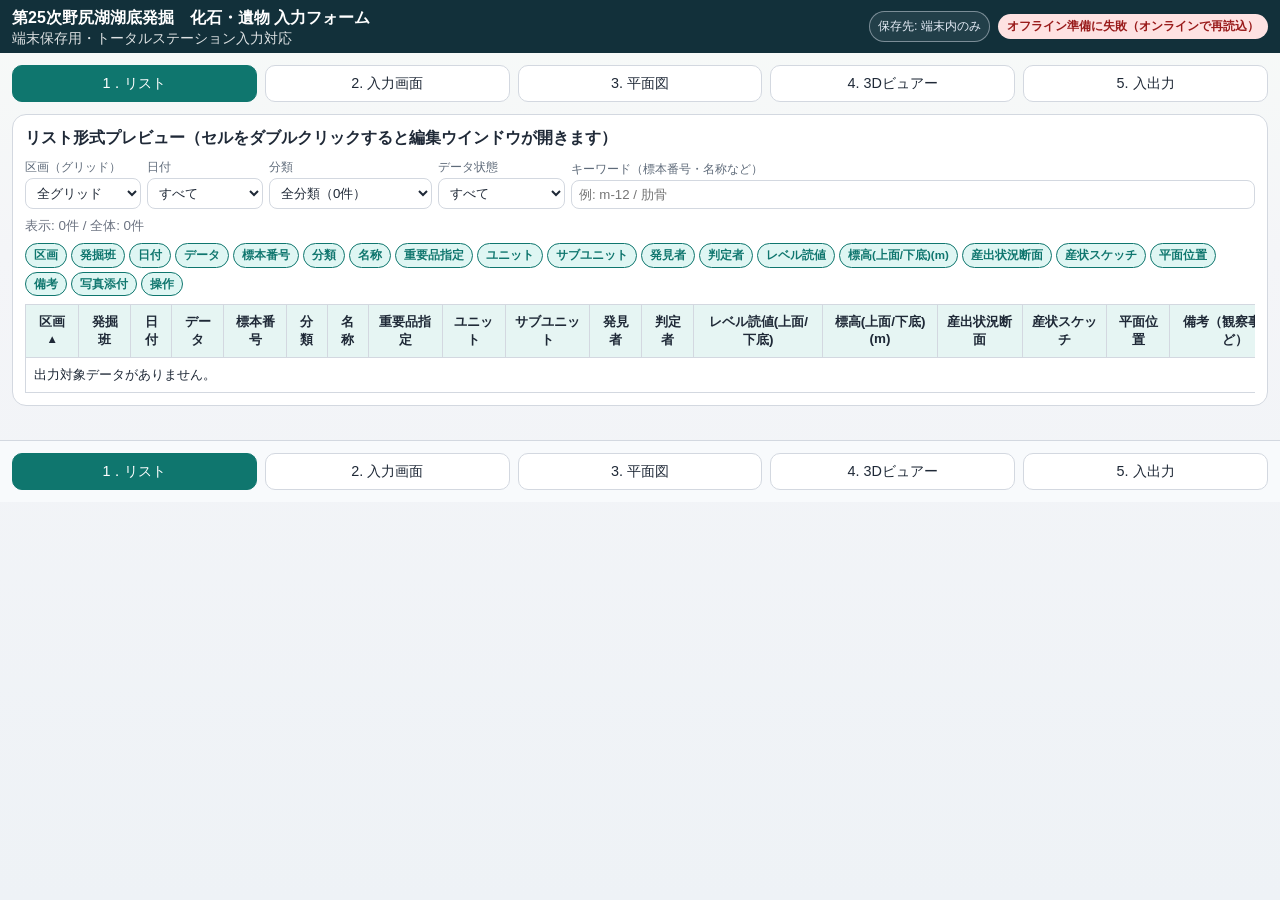
<file: docs/docs/nojiri25/index.html>
<!doctype html>
<html lang="ja">
  <head>
    <meta charset="utf-8" />
    <meta name="viewport" content="width=device-width, initial-scale=1" />
    <meta http-equiv="Cache-Control" content="no-cache, no-store, must-revalidate" />
    <meta http-equiv="refresh" content="0; url=../../nojiri25/index.html?v=20260726m" />
    <title>第25次入力フォームへ移動</title>
  </head>
  <body>
    <p>最新版の入力フォームへ移動しています。</p>
    <p><a href="../../nojiri25/index.html?v=20260726m">移動しない場合はこちらを押してください</a></p>
    <script>
      if ("serviceWorker" in navigator) {
        navigator.serviceWorker.register("./sw.js").catch(function () {});
      }
      window.location.replace("../../nojiri25/index.html?v=20260726m");
    </script>
  </body>
</html>
</file>
<file: docs/nojiri25-ts-trial/styles.css>
:root {
  --bg: #f4f5f8;
  --panel: #ffffff;
  --line: #d3d8e0;
  --text: #1f2937;
  --muted: #5f6b7a;
  --accent: #0f766e;
  --accent-weak: #e6f5f3;
  --danger: #b42318;
  --specimen-m: #d62828;
  --specimen-b: #2a9d8f;
  --specimen-l: #f4a261;
  --specimen-s: #457b9d;
  --specimen-i: #6d597a;
  --specimen-g: #8f5a2b;
  --specimen-h: #6b7280;
  --specimen-a: #5b21b6;
}

* {
  box-sizing: border-box;
}

body {
  margin: 0;
  font-family: "Hiragino Kaku Gothic ProN", "Yu Gothic", sans-serif;
  color: var(--text);
  background: linear-gradient(180deg, #f7faf8 0%, var(--bg) 28%, #eef2f6 100%);
  min-height: 100vh;
}

.app-header {
  display: flex;
  justify-content: space-between;
  align-items: center;
  gap: 12px;
  padding: 8px 12px;
  background: #12303a;
  color: #fff;
}

.app-header h1 {
  margin: 0;
  font-size: clamp(0.72rem, 2.4vw, 1rem);
  white-space: nowrap;
}

.app-header p {
  margin: 2px 0 0;
  font-size: 0.9rem;
  opacity: 0.86;
}

.header-update-note {
  margin: 0;
  font-size: 0.2rem;
  line-height: 1;
  opacity: 0.92;
}

.header-actions {
  display: flex;
  align-items: center;
  gap: 8px;
  flex-wrap: wrap;
}

.cloud-controls {
  display: flex;
  align-items: center;
  gap: 6px;
  flex-wrap: wrap;
}

.cloud-controls input {
  border: 1px solid var(--line);
  background: #fff;
  color: var(--text);
  border-radius: 10px;
  padding: 7px 10px;
  font-size: 0.82rem;
  min-width: 240px;
}

.cloud-controls button {
  padding: 7px 10px;
  font-size: 0.82rem;
}

.cloud-status {
  color: #e6edf7;
  font-size: 0.78rem;
  padding: 6px 8px;
  border-radius: 999px;
  border: 1px solid rgba(230, 237, 247, 0.45);
  background: rgba(230, 237, 247, 0.08);
}

.cloud-status.online {
  color: #d1fae5;
  border-color: rgba(209, 250, 229, 0.5);
  background: rgba(16, 185, 129, 0.16);
}

button,
.import-label {
  border: 1px solid transparent;
  background: var(--accent);
  color: #fff;
  border-radius: 10px;
  padding: 8px 12px;
  font-size: 0.9rem;
  cursor: pointer;
}

button:hover,
.import-label:hover {
  opacity: 0.92;
}

#import-json-input {
  display: none;
}

.tabs {
  display: grid;
  grid-template-columns: repeat(5, minmax(0, 1fr));
  gap: 8px;
  padding: 12px;
}

.tabs-bottom {
  margin-top: 4px;
  border-top: 1px solid var(--line);
  background: #f8fafc;
}

.tab-button {
  background: #fff;
  color: var(--text);
  border-color: var(--line);
}

.tab-button.active {
  background: var(--accent);
  color: #fff;
  border-color: var(--accent);
}

main {
  padding: 0 12px 18px;
}

.tab-panel {
  display: none;
}

.tab-panel.active {
  display: block;
}

.panel {
  background: var(--panel);
  border: 1px solid var(--line);
  border-radius: 14px;
  padding: 12px;
  margin-bottom: 12px;
}

#input-tab .panel,
#edit-tab .panel {
  background: #eceff3;
  border-color: #c4ccd6;
}

#export-tab .panel {
  background: #f9fafb;
  border-color: #cfd8e3;
}

.export-range-grid {
  align-items: end;
}

.date-range-inline {
  display: grid;
  gap: 4px;
  color: var(--muted);
  font-size: 0.86rem;
}

.date-range-title {
  font-weight: 600;
}

.date-range-pair {
  display: grid;
  grid-template-columns: repeat(2, minmax(0, 1fr));
  gap: 8px;
}

.export-button-grid {
  display: flex;
  gap: 8px;
  flex-wrap: wrap;
}

.export-target-status-grid {
  margin-top: 10px;
  display: grid;
  grid-template-columns: repeat(auto-fit, minmax(210px, 1fr));
  gap: 8px;
}

.export-target-status {
  border: 1px solid #d1d9e4;
  border-radius: 10px;
  padding: 8px 10px;
  font-size: 0.85rem;
  font-weight: 700;
  background: #f8fafc;
  color: #334155;
}

.export-target-status.has-data,
#export-tab .muted.has-data {
  display: inline-block;
  padding: 6px 10px;
  border-radius: 8px;
  border: 1px solid #84cc16;
  border-color: #84cc16;
  background: #f7fee7;
  color: #3f6212;
}

.export-target-status.no-data,
#export-tab .muted.no-data {
  display: inline-block;
  padding: 6px 10px;
  border-radius: 8px;
  border: 1px solid #fda4af;
  border-color: #fda4af;
  background: #fff1f2;
  color: #9f1239;
}

#export-tab .export-button-grid button:disabled {
  opacity: 0.45;
  cursor: not-allowed;
}

.export-plan-hierarchy-panel {
  margin-top: 4px;
  border: 1px solid #d2d9e3;
  border-radius: 10px;
  background: #ffffff;
  padding: 10px;
}

.export-plan-hierarchy-title {
  margin: 0 0 8px;
  color: #3b4a5e;
  font-size: 0.84rem;
  font-weight: 700;
}

.export-plan-hierarchy-rows {
  display: grid;
  gap: 8px;
}

.export-plan-hierarchy-row {
  display: flex;
  flex-wrap: wrap;
  align-items: center;
  gap: 8px;
  border: 1px solid #e3e8ef;
  border-radius: 8px;
  background: #f8fafc;
  padding: 8px;
}

.export-plan-mode-check {
  display: inline-flex;
  align-items: center;
  gap: 8px;
  min-width: 170px;
  color: #1f2a37;
  font-size: 0.88rem;
  font-weight: 700;
}

.export-plan-mode-check input[type="checkbox"] {
  width: 16px;
  height: 16px;
  margin: 0;
}

.export-plan-selection-block {
  display: grid;
  gap: 4px;
  min-width: 220px;
}

.export-plan-selection-block select {
  min-width: 180px;
}

.export-plan-selection-label {
  margin: 0;
  font-size: 0.78rem;
  color: #4b5563;
  font-weight: 600;
}

.export-plan-option-buttons,
.export-plan-option-checks {
  display: flex;
  flex-wrap: wrap;
  gap: 6px;
}

.export-plan-unit-button-row {
  display: flex;
  flex-wrap: wrap;
  gap: 6px;
  width: 100%;
}

.export-plan-unit-button-row + .export-plan-unit-button-row {
  margin-top: 6px;
}

.export-plan-option-button {
  border: 1px solid #cbd5e1;
  background: #ffffff;
  color: #1f2937;
  border-radius: 8px;
  padding: 4px 10px;
  font-size: 0.82rem;
  line-height: 1.3;
  cursor: pointer;
}

.export-plan-option-button.export-plan-option-button-all {
  border-color: #fdba74;
  background: #fff7ed;
  color: #9a3412;
}

.export-plan-option-button.export-plan-option-button-all.active {
  border-color: #16a34a;
  background: #dcfce7;
  color: #166534;
}

.export-plan-option-button.active {
  border-color: #ea580c;
  background: #ffedd5;
  color: #7c2d12;
  font-weight: 700;
}

.export-plan-unit-button-row.unit-row .export-plan-option-button {
  border-color: #93c5fd;
  background: #eff6ff;
  color: #1e3a8a;
}

.export-plan-unit-button-row.unit-row .export-plan-option-button.active {
  border-color: #1d4ed8;
  background: #dbeafe;
  color: #1e3a8a;
}

.export-plan-select-hint {
  display: inline-flex;
  align-items: center;
  font-size: 0.8rem;
  color: #b45309;
  margin-left: 6px;
}

.export-plan-option-check {
  display: inline-flex;
  align-items: center;
  gap: 6px;
  border: 1px solid #dbe1ea;
  background: #ffffff;
  border-radius: 8px;
  padding: 4px 8px;
  font-size: 0.82rem;
  color: #1f2937;
}

.export-plan-option-check input[type="checkbox"] {
  width: 15px;
  height: 15px;
  margin: 0;
}

.export-plan-mode-stats {
  margin-left: auto;
  white-space: nowrap;
}

@media (max-width: 780px) {
  .export-plan-mode-stats {
    margin-left: 0;
    width: 100%;
    white-space: normal;
  }
}

.panel h2 {
  margin: 0 0 10px;
  font-size: 1.03rem;
}

.required-note {
  color: var(--danger);
  font-weight: 700;
}

.plan-title-row {
  display: flex;
  align-items: baseline;
  justify-content: space-between;
  gap: 8px;
  flex-wrap: wrap;
  margin-bottom: 6px;
}

.plan-title-row h2 {
  margin: 0;
}

.detail-input-title-row {
  display: flex;
  align-items: center;
  justify-content: space-between;
  gap: 8px;
  margin-bottom: 4px;
}

.detail-input-title-row h2 {
  margin: 0;
  flex: 1 1 auto;
  min-width: 0;
}

.detail-input-action-row {
  display: flex;
  align-items: center;
  justify-content: flex-end;
  gap: 6px;
  flex-wrap: nowrap;
  margin-left: 6px;
}

@media (max-width: 900px) {
  .detail-input-title-row {
    flex-wrap: wrap;
    align-items: flex-start;
    gap: 6px;
  }

  .detail-input-action-row {
    width: 100%;
    margin-left: 0;
    justify-content: flex-start;
  }
}

#record-new-btn {
  background: #1d4ed8;
  border-color: #1d4ed8;
  color: #ffffff;
  justify-self: center;
}

#record-new-btn:hover {
  background: #1e40af;
  border-color: #1e40af;
}

.plan-kuwaku-info {
  margin: 0;
  display: inline-flex;
  align-items: center;
  gap: 6px;
  padding: 6px 10px;
  border: 2px solid #b45309;
  border-radius: 999px;
  background: #fff7ed;
  color: #7c2d12;
  font-size: 0.98rem;
  font-weight: 800;
  box-shadow: 0 1px 0 rgb(0 0 0 / 8%);
}

.plan-filter-row {
  display: flex;
  flex-wrap: wrap;
  gap: 8px;
  align-items: flex-end;
}

.plan-grid-row,
.plan-unit-row,
.plan-detail-row,
.plan-detail-sub-row {
  width: min(100%, 280px);
}

.output-grid-row {
  min-width: 170px;
  max-width: 170px;
  margin-bottom: 0;
}

.output-filter-row {
  display: flex;
  flex-wrap: nowrap;
  gap: 6px;
  align-items: flex-end;
  margin-bottom: 6px;
  overflow-x: auto;
  padding-bottom: 2px;
}

.output-filter-item {
  width: auto;
  min-width: 116px;
  flex: 0 0 auto;
  font-size: 0.78rem;
  gap: 2px;
}

.output-search-row {
  min-width: 230px;
  flex: 1 1 260px;
}

.output-filter-item select,
.output-filter-item input {
  font-size: 0.83rem;
  padding: 6px 7px;
}

.output-filter-summary {
  margin: 0 0 8px;
}

.output-column-toggle-row {
  display: flex;
  flex-wrap: wrap;
  gap: 4px;
  margin: 0 0 8px;
}

.output-column-toggle-btn {
  padding: 4px 8px;
  border-radius: 999px;
  border: 1px solid #cbd5e1;
  background: #ffffff;
  color: #334155;
  font-size: 0.72rem;
  line-height: 1.25;
}

.output-column-toggle-btn.active {
  border-color: #0f766e;
  background: #dff6f3;
  color: #0f766e;
  font-weight: 600;
}

.output-column-toggle-btn:hover {
  opacity: 1;
  background: #f1f5f9;
}

.output-column-toggle-btn.active:hover {
  background: #c9efe9;
}

.plan-map-legend {
  margin: 8px 0 10px;
  display: flex;
  flex-wrap: wrap;
  gap: 8px;
}

.plan-legend-item {
  display: inline-flex;
  align-items: center;
  gap: 5px;
  font-size: 0.81rem;
  color: #334155;
  background: #f8fafc;
  border: 1px solid var(--line);
  border-radius: 999px;
  padding: 4px 8px;
}

.plan-legend-dot {
  width: 11px;
  height: 11px;
  border-radius: 50%;
  border: 1px solid rgb(0 0 0 / 25%);
}

.plan-map-meta {
  display: flex;
  flex-wrap: wrap;
  gap: 8px;
  align-items: center;
  margin-bottom: 8px;
}

.plan-map-meta span {
  font-size: 0.82rem;
  color: #334155;
  background: #f8fafc;
  border: 1px solid var(--line);
  border-radius: 999px;
  padding: 3px 8px;
}

.plan-map-shell {
  --plan-map-pad: 30px;
  position: relative;
  width: min(96vw, 560px);
  aspect-ratio: 1 / 1;
  border: 1px solid var(--line);
  border-radius: 10px;
  background: #fff;
  padding: var(--plan-map-pad);
}

.position-preview-row {
  display: flex;
  justify-content: flex-end;
  align-items: center;
  margin-top: -2px;
}

#position-preview-btn {
  background: #ea580c;
  border-color: #c2410c;
  color: #ffffff;
  font-size: 0.82rem;
  font-weight: 700;
  padding: 6px 12px;
  box-shadow: 0 4px 10px rgb(194 65 12 / 28%);
}

#position-preview-btn:hover {
  background: #c2410c;
  border-color: #9a3412;
}

.position-preview-modal {
  position: fixed;
  inset: 0;
  z-index: 80;
  background: rgb(15 23 42 / 45%);
  display: flex;
  align-items: center;
  justify-content: center;
  padding: 14px;
}

.position-preview-dialog {
  width: min(92vw, 430px);
  max-height: 88vh;
  overflow: auto;
  border: 1px solid var(--line);
  border-radius: 12px;
  background: #ffffff;
  box-shadow: 0 14px 34px rgb(2 6 23 / 28%);
  padding: 10px 12px 12px;
}

.position-preview-header {
  display: flex;
  align-items: center;
  justify-content: space-between;
  margin-bottom: 8px;
}

.position-preview-header h3 {
  margin: 0;
  font-size: 0.96rem;
  color: #0f172a;
}

#position-preview-close-btn {
  width: 30px;
  height: 30px;
  min-width: 30px;
  border-radius: 999px;
  padding: 0;
  line-height: 1;
  font-size: 1.05rem;
  background: #f8fafc;
  border-color: #c9d4e0;
  color: #1f3348;
}

.position-preview-shell {
  --plan-map-pad: 22px;
  width: min(78vw, 320px);
  padding: var(--plan-map-pad);
  margin: 0 auto;
}

.position-preview-shell .plan-axis {
  font-size: 0.78rem;
}

.position-preview-shell .plan-grid-corner {
  font-size: 0.68rem;
  padding: 1px 5px;
}

.position-preview-note {
  margin: 8px 2px 0;
  font-size: 0.74rem;
  color: #64748b;
}

.cell-edit-modal {
  position: fixed;
  inset: 0;
  z-index: 82;
  background: rgb(15 23 42 / 42%);
  display: flex;
  align-items: center;
  justify-content: center;
  padding: 12px;
}

.cell-edit-dialog {
  width: min(92vw, 430px);
  max-height: 88vh;
  overflow: auto;
  border: 1px solid var(--line);
  border-radius: 12px;
  background: #ffffff;
  box-shadow: 0 14px 34px rgb(2 6 23 / 28%);
  padding: 10px 12px 12px;
}

.cell-edit-header {
  display: flex;
  align-items: center;
  justify-content: space-between;
  margin-bottom: 8px;
}

.cell-edit-header h3 {
  margin: 0;
  font-size: 0.96rem;
  color: #0f172a;
}

#cell-edit-close-btn {
  width: 30px;
  height: 30px;
  min-width: 30px;
  border-radius: 999px;
  padding: 0;
  line-height: 1;
  font-size: 1.05rem;
  background: #f8fafc;
  border-color: #c9d4e0;
  color: #1f3348;
}

.cell-edit-fields {
  display: grid;
  gap: 8px;
}

.cell-edit-fields label,
.cell-edit-fields fieldset {
  font-size: 0.82rem;
}

.cell-edit-fields textarea {
  min-height: 72px;
}

.cell-edit-actions {
  justify-content: center;
  margin-top: 10px;
}

#cell-edit-save-btn {
  background: #d97706;
  border-color: #d97706;
  color: #ffffff;
}

#cell-edit-save-btn:hover {
  background: #b45309;
  border-color: #b45309;
}

.plan-map-svg {
  width: 100%;
  height: 100%;
  display: block;
  overflow: visible;
}

.plan-map-svg .plan-frame {
  fill: #ffffff;
  stroke: #334155;
  stroke-width: 2;
}

.plan-map-svg .plan-grid-line {
  stroke: #94a3b8;
  stroke-width: 0.9;
  stroke-dasharray: 4 3;
}

.plan-map-svg text {
  fill: #0f172a;
  font-size: 11px;
  font-weight: 700;
  pointer-events: none;
}

.plan-map-svg .plan-grid-corner-svg text {
  fill: #0f172a;
  font-size: 10.5px;
  font-weight: 800;
  paint-order: stroke;
  stroke: #ffffff;
  stroke-width: 2.2px;
}

.plan-point-hotspot {
  pointer-events: all;
}

.plan-point-group {
  cursor: pointer;
}

.plan-point-hit {
  stroke: #ffffff;
  stroke-width: 1.25;
}

.plan-map-svg .plan-shape-line {
  stroke-width: 4;
  fill: none;
  stroke-linecap: round;
  stroke-dasharray: none;
}

.plan-map-svg .plan-shape-rect,
.plan-map-svg .plan-shape-ellipse {
  stroke-width: 3.2;
  fill: none;
}

.plan-map-svg .plan-shape-image-outline {
  stroke-width: 1.35;
  stroke-linecap: round;
  stroke-dasharray: none;
  fill: none;
}

.plan-map-svg .plan-shape-multipoint-hull {
  stroke-width: 2.2;
  stroke-linecap: round;
  stroke-dasharray: none;
  fill: none;
}

.plan-map-svg .plan-shape-multipoint-dot {
  stroke: #ffffff;
  stroke-width: 1.1;
}

.plan-image-hotspot {
  pointer-events: all;
}

.plan-map-tooltip {
  position: absolute;
  z-index: 3;
  max-width: min(250px, calc(100% - 16px));
  background: #0f172a;
  color: #ffffff;
  border-radius: 8px;
  padding: 7px 9px;
  font-size: 0.78rem;
  line-height: 1.35;
  pointer-events: none;
  box-shadow: 0 8px 18px rgb(2 6 23 / 35%);
}

.plan-map-tooltip strong {
  color: #bae6fd;
}

.plan-axis {
  position: absolute;
  color: #334155;
  font-weight: 700;
  font-size: 0.9rem;
}

.plan-axis.north {
  top: 6px;
  left: 50%;
  transform: translateX(-50%);
}

.plan-axis.south {
  bottom: 6px;
  left: 50%;
  transform: translateX(-50%);
}

.plan-axis.east {
  right: 6px;
  top: 50%;
  transform: translateY(-50%);
}

.plan-axis.west {
  left: 6px;
  top: 50%;
  transform: translateY(-50%);
}

.plan-grid-corner {
  position: absolute;
  z-index: 2;
  font-size: 0.78rem;
  font-weight: 800;
  color: #0f172a;
  background: #eef4ff;
  border: 1px solid #93c5fd;
  border-radius: 6px;
  padding: 2px 6px;
  line-height: 1.2;
}

.plan-grid-corner.top-left {
  top: var(--plan-map-pad);
  left: var(--plan-map-pad);
  transform: translate(-42%, -42%);
}

.plan-grid-corner.top-right {
  top: var(--plan-map-pad);
  right: var(--plan-map-pad);
  transform: translate(42%, -42%);
}

.plan-grid-corner.bottom-left {
  bottom: var(--plan-map-pad);
  left: var(--plan-map-pad);
  transform: translate(-42%, 42%);
}

.plan-grid-corner.bottom-right {
  bottom: var(--plan-map-pad);
  right: var(--plan-map-pad);
  transform: translate(42%, 42%);
}

.viewer-toolbar {
  display: flex;
  flex-wrap: wrap;
  gap: 8px;
  margin: 4px 0 8px;
  align-items: center;
}

.viewer-toolbar button {
  border-color: #c9d4e0;
  background: #f8fafc;
  color: #1e293b;
}

.viewer-toolbar button.active {
  border-color: #0f766e;
  background: #0f766e;
  color: #ffffff;
}

.viewer-z-scale-control {
  display: inline-flex;
  align-items: center;
  gap: 8px;
  color: #334155;
  font-size: 0.85rem;
  background: #f8fafc;
  border: 1px solid #c9d4e0;
  border-radius: 10px;
  padding: 6px 10px;
}

.viewer-z-scale-control input[type="range"] {
  width: 140px;
}

.viewer-z-scale-control span {
  font-weight: 700;
  color: #0f172a;
  min-width: 3.2em;
  text-align: right;
}

.viewer-canvas-wrap {
  position: relative;
  width: min(96vw, 980px);
  height: min(72vh, 700px);
  min-height: 340px;
  border: 1px solid var(--line);
  border-radius: 10px;
  background: #ffffff;
  overflow: hidden;
}

.viewer-canvas-wrap canvas {
  display: block;
  width: 100%;
  height: 100%;
}

.viewer-fallback-panel {
  position: absolute;
  inset: 0;
  display: grid;
  place-items: center;
  padding: 16px;
  background: rgba(248, 250, 252, 0.92);
  z-index: 5;
}

.viewer-fallback-card {
  width: min(640px, 100%);
  border: 1px solid #d5dee8;
  border-radius: 12px;
  background: #ffffff;
  padding: 14px 16px;
  box-shadow: 0 10px 24px rgb(2 6 23 / 12%);
}

.viewer-fallback-title {
  margin: 0 0 6px;
  font-size: 1rem;
  font-weight: 800;
  color: #0f172a;
}

.viewer-fallback-reason {
  margin: 0 0 6px;
  font-size: 0.86rem;
  color: #334155;
}

.viewer-fallback-meta {
  margin: 0 0 10px;
  font-size: 0.81rem;
  color: #475569;
}

.viewer-fallback-open-plan-btn {
  border: 1px solid #0f766e;
  background: #0f766e;
  color: #ffffff;
  border-radius: 8px;
  padding: 7px 12px;
  font-size: 0.86rem;
  font-weight: 700;
  cursor: pointer;
}

.viewer-fallback-open-plan-btn:hover {
  background: #0f5f58;
  border-color: #0f5f58;
}

.viewer-help {
  margin-top: 10px;
  padding: 8px 10px;
  border: 1px solid #d5dee8;
  border-radius: 8px;
  background: #f8fafc;
  font-size: 0.8rem;
  line-height: 1.45;
}

.viewer-help p {
  margin: 2px 0;
}

.viewer-help strong {
  color: #0f172a;
}

.viewer-tooltip {
  position: absolute;
  z-index: 6;
  max-width: min(280px, calc(100% - 16px));
  background: #0f172a;
  color: #ffffff;
  border-radius: 8px;
  padding: 8px 10px;
  font-size: 0.78rem;
  line-height: 1.36;
  pointer-events: none;
  box-shadow: 0 10px 24px rgb(2 6 23 / 35%);
  white-space: normal;
}

.viewer-tooltip strong {
  color: #bae6fd;
}

.hover-edit-menu {
  position: fixed;
  z-index: 90;
  min-width: 136px;
  max-width: min(240px, calc(100vw - 16px));
  background: #ffffff;
  border: 1px solid #cbd5e1;
  border-radius: 10px;
  box-shadow: 0 10px 24px rgb(2 6 23 / 24%);
  padding: 8px 9px;
}

.hover-edit-menu-title {
  margin: 0 0 6px;
  font-size: 0.77rem;
  color: #334155;
  font-weight: 700;
  line-height: 1.25;
}

.hover-edit-menu-button {
  width: 100%;
  background: #0f766e;
  border-color: #0f766e;
  color: #ffffff;
  font-size: 0.82rem;
  font-weight: 700;
  padding: 6px 10px;
}

.hover-edit-menu-button:hover {
  background: #115e59;
  border-color: #115e59;
}

.grid {
  display: grid;
  gap: 8px;
}

.grid.cols-3 {
  grid-template-columns: repeat(3, minmax(0, 1fr));
}

#site-form,
#record-form,
#edit-tab > .panel,
#edit-history-panel {
  max-width: 1160px;
  margin-left: auto;
  margin-right: auto;
}

#site-form .grid.cols-3,
#record-form .grid.cols-3,
#edit-tab > .panel .grid.cols-3 {
  gap: 10px 12px;
  align-items: start;
}

#site-form .grid.cols-3 {
  grid-template-columns: minmax(350px, 2.1fr) minmax(160px, 0.9fr) minmax(150px, 0.9fr) minmax(200px, 1fr);
  gap: 8px 9px;
}

#site-form .site-kuwaku {
  grid-column: 1;
}

#site-form .site-level {
  grid-column: 2;
}

#site-form .site-date {
  grid-column: 3;
}

#site-form .site-team {
  grid-column: 4;
}

#site-form .site-lead,
#site-form .site-recorder {
  grid-column: 1 / -1;
}

#record-form .inline-fieldset,
#edit-record-form-host .inline-fieldset {
  background: #f9fbfd;
  border-color: #ccd5e1;
}

#record-form .inline-fieldset legend,
#edit-record-form-host .inline-fieldset legend {
  font-weight: 700;
  color: #334155;
}

#site-form .panel-actions,
#record-form .panel-actions,
#edit-tab > .panel .panel-actions {
  justify-content: center;
  padding-top: 10px;
  border-top: 1px solid #dbe3ec;
}

#record-form .two-inline-labels,
#edit-record-form-host .two-inline-labels {
  gap: 10px;
  align-items: start;
}

#record-form .compact-position-fieldset .inline-cm-row,
#edit-record-form-host .compact-position-fieldset .inline-cm-row {
  justify-content: start;
}

.span-2 {
  grid-column: span 2;
}

.span-3 {
  grid-column: span 3;
}

.unit-detail-inline {
  display: grid;
  grid-template-columns: repeat(auto-fit, minmax(120px, 128px));
  justify-content: start;
  align-items: end;
  gap: 8px;
}

.compact-input-group {
  margin: 0;
  gap: 3px;
}

.compact-input-group input {
  min-height: 36px;
  padding: 6px 8px;
}

.compact-input-group.no-caption {
  gap: 0;
}

.unit-detail-inline .layer-facies-group {
  grid-column: span 2;
}

.detail-sub-input::placeholder,
.layer-facies-input::placeholder {
  color: #94a3b8;
}

.image-transform-grid {
  display: grid;
  grid-template-columns: repeat(auto-fit, minmax(140px, 220px));
  justify-content: start;
  gap: 8px 6px;
  margin-bottom: 8px;
}

.image-skew-pair {
  display: grid;
  grid-template-columns: repeat(2, minmax(140px, 220px));
  gap: 8px 6px;
  grid-column: span 2;
}

.custom-large-image-controls {
  display: grid;
  gap: 8px;
  align-items: end;
  grid-template-columns: repeat(auto-fit, minmax(170px, 240px));
  margin-bottom: 8px;
}

.custom-large-image-controls .hint-text {
  margin: 0;
}

.image-toggle-check {
  display: inline-flex;
  align-items: center;
  gap: 6px;
  font-weight: 600;
  margin: 0;
  white-space: nowrap;
}

.image-toggle-row {
  display: inline-flex;
  align-items: center;
  gap: 10px;
  flex-wrap: wrap;
}

.image-toggle-grid {
  grid-column: 1 / -1;
  display: grid;
  grid-template-columns: repeat(2, minmax(0, 260px));
  gap: 8px 14px;
  align-items: center;
  justify-content: start;
}

.image-center-note {
  grid-column: 1 / -1;
  margin-top: 2px;
}

.image-toggle-check input[type="checkbox"] {
  width: 18px;
  min-width: 18px;
  height: 18px;
  margin: 0;
  flex: 0 0 auto;
}

@media (max-width: 760px) {
  .image-toggle-grid {
    grid-template-columns: 1fr;
  }

  .image-skew-pair {
    grid-template-columns: 1fr;
    grid-column: 1 / -1;
  }
}

label,
fieldset {
  display: grid;
  gap: 4px;
  font-size: 0.86rem;
  color: var(--muted);
}

input,
select,
textarea {
  width: 100%;
  border: 1px solid var(--line);
  border-radius: 8px;
  padding: 8px 9px;
  background: #fff;
  color: var(--text);
  font: inherit;
}

#input-tab input,
#input-tab select,
#input-tab textarea,
#edit-tab input,
#edit-tab select,
#edit-tab textarea {
  background: #ffffff;
  border-color: #bac4d1;
}

textarea {
  resize: vertical;
}

.kuwaku-input {
  display: grid;
  grid-template-columns: 56px 8px 56px 8px 64px 8px 64px;
  align-items: center;
  column-gap: 0;
  row-gap: 2px;
  justify-content: start;
  width: fit-content;
}

.kuwaku-input .sep {
  width: 8px;
  display: inline-flex;
  align-items: center;
  justify-content: center;
  margin: 0;
  line-height: 1;
}

.kuwaku-input input {
  width: 100%;
}

.fixed-chip {
  display: inline-flex;
  align-items: center;
  justify-content: center;
  min-height: 38px;
  min-width: 50px;
  border: 1px solid var(--line);
  border-radius: 8px;
  background: #f1f5f9;
  color: #1f2a37;
  padding: 0 8px;
  font-weight: 700;
}

.sep {
  font-weight: 700;
  color: #435061;
}

.large-input input {
  min-height: 46px;
  font-size: 1rem;
}

.required {
  color: var(--danger) !important;
  font-size: inherit;
  font-weight: 700;
  line-height: inherit;
  vertical-align: baseline;
  margin-left: 0;
  display: inline;
}

.label-title {
  display: inline;
}

.inline-fieldset {
  border: 1px solid var(--line);
  border-radius: 8px;
  padding: 8px;
}

.inline-row {
  display: grid;
  grid-template-columns: 96px 1fr;
  gap: 6px;
}

.team-select-row {
  display: grid;
  grid-template-columns: minmax(90px, 120px) minmax(0, 1fr);
  gap: 6px;
  align-items: center;
}

.specimen-tabs {
  display: flex;
  flex-wrap: wrap;
  gap: 6px;
}

.specimen-tab {
  background: #f7fafc;
  color: #203043;
  border-color: var(--line);
  padding: 6px 10px;
  font-size: 0.83rem;
}

.specimen-tab.active {
  background: var(--accent);
  color: #fff;
  border-color: var(--accent);
}

.specimen-tab[data-prefix="m"] {
  background: rgba(214, 40, 40, 0.13);
  color: #8f1d1d;
  border-color: rgba(214, 40, 40, 0.46);
}

.specimen-tab[data-prefix="m"].active {
  background: var(--specimen-m);
  color: #fff;
  border-color: var(--specimen-m);
}

.specimen-tab[data-prefix="b"] {
  background: rgba(42, 157, 143, 0.15);
  color: #17685f;
  border-color: rgba(42, 157, 143, 0.44);
}

.specimen-tab[data-prefix="b"].active {
  background: var(--specimen-b);
  color: #fff;
  border-color: var(--specimen-b);
}

.specimen-tab[data-prefix="l"] {
  background: rgba(244, 162, 97, 0.17);
  color: #8c4d16;
  border-color: rgba(244, 162, 97, 0.52);
}

.specimen-tab[data-prefix="l"].active {
  background: #d9812b;
  color: #fff;
  border-color: #d9812b;
}

.specimen-tab[data-prefix="s"] {
  background: rgba(69, 123, 157, 0.16);
  color: #244e6a;
  border-color: rgba(69, 123, 157, 0.48);
}

.specimen-tab[data-prefix="s"].active {
  background: var(--specimen-s);
  color: #fff;
  border-color: var(--specimen-s);
}

.specimen-tab[data-prefix="i"] {
  background: rgba(109, 89, 122, 0.16);
  color: #4e3e58;
  border-color: rgba(109, 89, 122, 0.5);
}

.specimen-tab[data-prefix="i"].active {
  background: var(--specimen-i);
  color: #fff;
  border-color: var(--specimen-i);
}

.specimen-tab[data-prefix="g"] {
  background: rgba(143, 90, 43, 0.17);
  color: #6c3f1d;
  border-color: rgba(143, 90, 43, 0.5);
}

.specimen-tab[data-prefix="g"].active {
  background: var(--specimen-g);
  color: #fff;
  border-color: var(--specimen-g);
}

.specimen-tab[data-prefix="h"] {
  background: rgba(107, 114, 128, 0.16);
  color: #3f4552;
  border-color: rgba(107, 114, 128, 0.48);
}

.specimen-tab[data-prefix="h"].active {
  background: var(--specimen-h);
  color: #fff;
  border-color: var(--specimen-h);
}

.specimen-tab[data-prefix="a"] {
  background: rgba(91, 33, 182, 0.14);
  color: #472086;
  border-color: rgba(91, 33, 182, 0.46);
}

.specimen-tab[data-prefix="a"].active {
  background: var(--specimen-a);
  color: #fff;
  border-color: var(--specimen-a);
}

.specimen-number-row {
  display: grid;
  grid-template-columns: 72px 120px;
  gap: 8px;
  align-items: center;
  margin-top: 6px;
}

.specimen-prefix-chip {
  display: inline-flex;
  justify-content: center;
  align-items: center;
  min-height: 38px;
  border: 1px solid var(--line);
  border-radius: 8px;
  background: #eff7f6;
  color: #0f766e;
  font-weight: 700;
}

.specimen-prefix-chip[data-prefix="m"] {
  background: var(--specimen-m);
  color: #fff;
  border-color: var(--specimen-m);
}

.specimen-prefix-chip[data-prefix="b"] {
  background: var(--specimen-b);
  color: #fff;
  border-color: var(--specimen-b);
}

.specimen-prefix-chip[data-prefix="l"] {
  background: #d9812b;
  color: #fff;
  border-color: #d9812b;
}

.specimen-prefix-chip[data-prefix="s"] {
  background: var(--specimen-s);
  color: #fff;
  border-color: var(--specimen-s);
}

.specimen-prefix-chip[data-prefix="i"] {
  background: var(--specimen-i);
  color: #fff;
  border-color: var(--specimen-i);
}

.specimen-prefix-chip[data-prefix="g"] {
  background: var(--specimen-g);
  color: #fff;
  border-color: var(--specimen-g);
}

.specimen-prefix-chip[data-prefix="h"] {
  background: var(--specimen-h);
  color: #fff;
  border-color: var(--specimen-h);
}

.specimen-prefix-chip[data-prefix="a"] {
  background: var(--specimen-a);
  color: #fff;
  border-color: var(--specimen-a);
}

.duplicate-warning {
  margin: 4px 0 0;
  color: var(--danger);
  font-size: 0.82rem;
  font-weight: 700;
}

.hint-text {
  margin: 0;
  font-size: 0.83rem;
  color: #4d5b6c;
}

.dir-tabs {
  display: flex;
  flex-wrap: wrap;
  gap: 6px;
}

.dir-tab {
  background: #f7fafc;
  color: #203043;
  border-color: var(--line);
  padding: 6px 10px;
  font-size: 0.83rem;
}

.dir-tab.active {
  background: #1f5d85;
  color: #fff;
  border-color: #1f5d85;
}

.dir-tab.danger-option.active {
  background: var(--danger);
  color: #fff;
  border-color: var(--danger);
}

.level-read-grid {
  display: grid;
  grid-template-columns: repeat(3, max-content);
  justify-content: start;
  gap: 6px 10px;
  align-items: end;
}

.level-read-item {
  display: grid;
  gap: 4px;
}

.level-altitude-item {
  align-content: end;
}

.level-altitude-toggle {
  display: inline-flex;
  align-items: center;
  gap: 6px;
  color: #314155;
  font-size: 0.84rem;
  font-weight: 600;
}

.level-altitude-toggle input[type="checkbox"] {
  width: 15px;
  height: 15px;
  margin: 0;
}

.inline-cm-row {
  display: grid;
  grid-template-columns: minmax(0, 1fr) auto;
  align-items: center;
  gap: 6px;
}

.compact-cm-row {
  grid-template-columns: minmax(62px, 96px) auto;
  width: fit-content;
}

.inline-cm-row span {
  color: #5b6777;
  font-size: 0.84rem;
}

.altitude-direct-row input:disabled {
  background: #eef2f7;
  color: #7a8696;
}

.altitude-direct-hint {
  font-size: 0.76rem;
}

.numeric-compact-input,
#input-tab input[name="kuwakuHeadA"],
#input-tab input[name="kuwakuHeadB"],
#input-tab input[name="kuwakuBlock"],
#input-tab input[name="kuwakuNo"],
#edit-tab #edit-kuwaku-head-a,
#edit-tab #edit-kuwaku-head-b,
#edit-tab #edit-kuwaku-block,
#edit-tab #edit-kuwaku-no {
  max-width: 72px;
}

#input-tab input[name="date"],
#edit-tab #edit-date {
  max-width: 170px;
}

#input-tab input[name="levelHeight"],
#edit-tab #edit-level-height,
#record-form input[name="levelUpperCm"],
#record-form input[name="levelLowerCm"],
#record-form input[name="nsCm"],
#record-form input[name="ewCm"],
#record-form input[name="altitudeDirectM"],
#record-form input[name="lineLengthCm"],
#record-form input[name="rectSide1Cm"],
#record-form input[name="rectSide2Cm"],
#record-form input[name="ellipseLongRadiusCm"],
#record-form input[name="ellipseShortRadiusCm"],
#record-form input[name="imgFrameWidthCm"],
#record-form input[name="imgFrameHeightCm"] {
  max-width: 96px;
}

#record-form input[name="largeAxisPlungeDeg"],
#record-form input[name="planeDipDeg"],
#record-form input[name="imgRotateDeg"],
#record-form input[name="imgSkewXDeg"],
#record-form input[name="imgSkewYDeg"] {
  max-width: 80px;
}

.compact-position-fieldset {
  align-content: start;
}

.compact-position-fieldset .dir-tabs {
  gap: 5px;
}

.layer-position-row {
  display: grid;
  gap: 6px;
  align-items: center;
}

.layer-position-row span {
  color: #5b6777;
  font-size: 0.84rem;
}

.layer-position-row.top {
  grid-template-columns: minmax(0, 1fr) auto;
}

.layer-position-row.bottom {
  grid-template-columns: auto auto minmax(72px, 110px) auto;
  column-gap: 4px;
}

.layer-position-row.bottom .dir-tabs {
  width: max-content;
}

.layer-position-row.bottom input[name="layerFromCm"] {
  width: 100%;
}

.large-shape-section {
  margin-top: 6px;
  display: grid;
  gap: 8px;
}

.multi-point-section {
  margin-top: 6px;
  border: 1px solid #d1d5db;
  border-radius: 8px;
  padding: 8px;
  background: #f8fafc;
  display: grid;
  gap: 8px;
}

.multi-point-header {
  display: flex;
  align-items: center;
  justify-content: space-between;
  gap: 8px;
  flex-wrap: wrap;
}

.multi-point-add-btn {
  padding: 5px 10px;
  font-size: 0.8rem;
  background: #f7fafc;
  color: #203043;
  border-color: var(--line);
}

.multi-point-rows {
  display: grid;
  gap: 8px;
}

.multi-point-row {
  border: 1px solid #cbd5e1;
  border-radius: 8px;
  padding: 8px;
  background: #ffffff;
  display: grid;
  grid-template-columns: repeat(2, minmax(0, 1fr)) auto;
  gap: 8px;
  align-items: end;
}

.multi-point-input {
  display: grid;
  grid-template-columns: auto minmax(82px, 108px) auto;
  gap: 6px;
  align-items: center;
}

.multi-point-row select,
.multi-point-row input {
  margin-top: 4px;
}

.multi-point-input span {
  color: #5b6777;
  font-size: 0.84rem;
}

.multi-point-remove {
  padding: 5px 9px;
  font-size: 0.78rem;
  background: #fef2f2;
  border-color: #fecaca;
  color: #991b1b;
}

.multi-point-remove:disabled {
  opacity: 0.5;
  cursor: default;
}

.image-shape-tabs {
  display: contents;
}

.large-shape-image-preview {
  display: grid;
  gap: 6px;
  padding: 8px;
  border: 1px solid #d1d5db;
  border-radius: 8px;
  background: #ffffff;
  justify-items: center;
}

.large-shape-image-preview-title {
  margin: 0;
  font-size: 0.8rem;
  color: #334155;
  font-weight: 700;
  width: 100%;
  text-align: center;
}

.large-shape-image-preview img {
  display: block;
  width: auto;
  max-width: 420px;
  max-height: 220px;
  object-fit: contain;
  border: none;
  border-radius: 0;
  background: #f8fafc;
}

.large-shape-image-preview-wrap {
  position: relative;
  width: fit-content;
  max-width: 100%;
  margin: 18px auto 20px;
}

.preview-cardinal {
  position: absolute;
  z-index: 2;
  min-width: 22px;
  text-align: center;
  color: #334155;
  font-size: 0.82rem;
  font-weight: 800;
  line-height: 1;
  pointer-events: none;
}

.preview-cardinal.north {
  top: -14px;
  left: 50%;
  transform: translateX(-50%);
}

.preview-cardinal.east {
  right: -14px;
  top: 50%;
  transform: translateY(-50%);
}

.preview-cardinal.south {
  bottom: -14px;
  left: 50%;
  transform: translateX(-50%);
}

.preview-cardinal.west {
  left: -14px;
  top: 50%;
  transform: translateY(-50%);
}

.large-axis-direction-label {
  display: grid;
  gap: 4px;
  max-width: 240px;
}

.large-axis-direction-label input {
  text-transform: uppercase;
}

.large-axis-plunge-label {
  display: grid;
  gap: 4px;
  max-width: 180px;
}

.large-dip-direction-row {
  display: grid;
  gap: 4px;
}

.inline-degree-row {
  display: inline-flex;
  align-items: center;
  gap: 6px;
}

.inline-degree-row input {
  width: 72px;
}

.plane-attitude-row {
  display: flex;
  flex-wrap: wrap;
  align-items: end;
  gap: 10px 14px;
}

.plane-attitude-field {
  display: grid;
  gap: 4px;
  min-width: 160px;
}

.plane-attitude-field input {
  text-transform: uppercase;
}

.plane-dip-dir-field {
  min-width: 320px;
}

.eight-dir-tabs .dir-tab {
  min-width: 50px;
  text-align: center;
}

.large-shape-panel {
  border: 1px solid #d1d5db;
  border-radius: 8px;
  padding: 8px;
  background: #f8fafc;
}

.large-line-grid {
  display: grid;
  grid-template-columns: 1fr;
  gap: 8px;
}

.large-line-endpoint {
  border: 1px solid #cbd5e1;
  border-radius: 8px;
  padding: 6px;
  background: #ffffff;
  display: grid;
  gap: 6px;
}

.large-line-endpoint-title {
  margin: 0;
  font-size: 0.82rem;
  color: #334155;
  font-weight: 700;
}

.large-line-axis-row {
  display: grid;
  grid-template-columns: 1fr auto;
  gap: 6px;
  align-items: center;
}

.large-line-axis-row .dir-tabs {
  gap: 4px;
}

.large-line-axis-row .dir-tab {
  padding: 5px 8px;
  font-size: 0.78rem;
}

.large-line-axis-row .inline-cm-row input {
  min-width: 82px;
}

.large-size-grid {
  display: grid;
  grid-template-columns: repeat(2, minmax(0, 1fr));
  gap: 8px;
}

.two-inline-labels {
  display: grid;
  grid-template-columns: repeat(2, minmax(0, 1fr));
  gap: 8px;
}

.layer-tabs {
  display: flex;
  flex-wrap: wrap;
  gap: 6px;
}

.layer-tab {
  background: #f7fafc;
  color: #203043;
  border-color: var(--line);
  padding: 6px 10px;
  font-size: 0.83rem;
}

.layer-tab.active {
  background: #6b4f2a;
  color: #fff;
  border-color: #6b4f2a;
}

.hidden {
  display: none;
}

.unit-tabs {
  display: flex;
  flex-wrap: wrap;
  gap: 5px;
  margin-top: 6px;
}
.unit-tab {
  min-width: 42px;
  padding: 5px 9px;
  border-color: #9fb3c8;
  background: #f4f8fb;
  color: #203043;
  font-size: 0.82rem;
}
.unit-tab.active {
  border-color: #0f766e;
  background: #0f766e;
  color: #fff;
}

input.saved-carry-value,
textarea.saved-carry-value,
select.saved-carry-value {
  color: #b42318;
  border-color: #b42318;
}

.overwrite-updated {
  color: #b42318 !important;
  border-color: #b42318 !important;
}

.specimen-prefix-chip.overwrite-updated,
.specimen-tab.overwrite-updated {
  background: #fff7f5;
}

.layer-tab.saved-carry-value {
  color: #b42318;
  border-color: #b42318;
  background: #fff7f5;
}

.diagram-upload-wrap h3,
.photo-upload-wrap h3 {
  margin: 2px 0 8px;
  font-size: 0.95rem;
}

.upload-picker-row {
  display: flex;
  flex-wrap: wrap;
  gap: 8px;
  margin: 8px 0 2px;
}

.upload-picker-label {
  display: inline-flex;
  align-items: center;
  justify-content: center;
  border: 1px solid transparent;
  background: var(--accent);
  color: #fff;
  border-radius: 10px;
  padding: 8px 12px;
  font-size: 0.85rem;
  cursor: pointer;
  transition: opacity 0.2s ease;
}

.upload-picker-label:hover {
  opacity: 0.92;
}

.upload-picker-label.secondary {
  background: #fff;
  color: var(--text);
  border-color: var(--line);
}

.upload-file-input {
  display: none;
}

.section-diagram-checklist {
  margin-top: 8px;
  display: grid;
  gap: 6px;
  padding: 8px 10px;
  border: 1px solid var(--line);
  border-radius: 8px;
  background: #ffffff;
}

.section-diagram-check-item {
  display: grid;
  grid-template-columns: auto 1fr;
  align-items: start;
  gap: 8px;
  color: #374151;
  font-size: 0.84rem;
}

.section-diagram-check-item input[type="checkbox"] {
  width: 16px;
  height: 16px;
  margin-top: 1px;
}

.checklist-warning {
  margin: 6px 0 0;
  color: #b42318;
  font-size: 0.82rem;
  font-weight: 700;
}

#edit-history-list {
  display: grid;
  gap: 8px;
}

.edit-history-item {
  margin: 0;
  border: 1px solid var(--line);
  border-radius: 8px;
  background: #fff;
  padding: 8px 10px;
}

.edit-history-item p {
  margin: 0;
  font-size: 0.84rem;
}

.edit-history-item p + p {
  margin-top: 4px;
}

.edit-history-value.changed {
  color: #b42318;
  font-weight: 700;
}

.card-output-list {
  display: grid;
  gap: 12px;
}

.card-output-item {
  border: 1px solid var(--line);
  border-radius: 12px;
  padding: 10px;
  background: #fff;
}

.card-output-item h3 {
  margin: 0 0 8px;
  font-size: 1rem;
}

.kv-grid {
  display: grid;
  grid-template-columns: repeat(2, minmax(0, 1fr));
  gap: 8px;
  margin-bottom: 8px;
}

.kv-grid div {
  border: 1px solid var(--line);
  border-radius: 8px;
  padding: 6px 8px;
  background: #f9fbfd;
}

.kv-grid span {
  display: block;
  font-size: 0.75rem;
  color: #5d6b7d;
}

.kv-grid strong {
  display: block;
  margin-top: 2px;
  font-size: 0.88rem;
  color: #1f2937;
}

.card-photo-grid {
  display: grid;
  grid-template-columns: 1fr;
  gap: 10px;
}

.card-photo-grid figure {
  margin: 0;
  border: 1px solid var(--line);
  border-radius: 8px;
  padding: 6px;
  background: #fff;
}

.card-photo-grid img {
  width: 100%;
  max-height: 360px;
  object-fit: contain;
  background: #f8fafc;
  border-radius: 8px;
}

.card-photo-grid figcaption {
  font-size: 0.76rem;
  margin-top: 3px;
  color: #4a586a;
}

.muted {
  color: #6b7280;
  font-size: 0.84rem;
}

.hover-edit-note {
  margin: 2px 0 8px;
  line-height: 1.35;
}

.panel-actions {
  display: flex;
  gap: 8px;
  margin-top: 10px;
  flex-wrap: wrap;
}

#output-list-table td[data-cell-edit-key] {
  cursor: pointer;
}

#output-list-table td[data-cell-edit-key]:hover {
  outline: 1px dashed #94a3b8;
  outline-offset: -2px;
}

#record-form .panel-actions {
  justify-content: center;
}

#record-submit-btn,
#record-copy-to-input-btn,
#record-copy-to-input-top-btn {
  background: #d97706;
  border-color: #d97706;
  color: #ffffff;
}

#record-submit-btn:hover,
#record-copy-to-input-btn:hover,
#record-copy-to-input-top-btn:hover {
  background: #b45309;
  border-color: #b45309;
}

#record-next-btn {
  background: #2563eb;
  border-color: #2563eb;
  color: #ffffff;
  margin-right: 14px;
}

#record-next-btn:hover {
  background: #1d4ed8;
  border-color: #1d4ed8;
}

#record-prev-btn {
  background: #0f766e;
  border-color: #0f766e;
  color: #ffffff;
}

#record-prev-btn:hover {
  background: #115e59;
  border-color: #115e59;
}

#record-reset-btn {
  background: #ffffff;
  border-color: #d97706;
  color: #d97706;
}

#record-reset-btn:hover {
  background: #fff7ed;
  border-color: #b45309;
  color: #b45309;
}

.table-wrap {
  overflow: auto;
}

table {
  width: 100%;
  border-collapse: collapse;
  min-width: 780px;
}

#output-list-table {
  min-width: 1380px;
}

th,
td {
  border: 1px solid var(--line);
  padding: 8px;
  vertical-align: top;
  font-size: 0.84rem;
}

th {
  background: var(--accent-weak);
  font-weight: 600;
}

th.sortable-header {
  cursor: pointer;
  user-select: none;
}

th.sortable-header:focus-visible {
  outline: 2px solid var(--accent);
  outline-offset: -2px;
}

th.sortable-header.sort-asc::after {
  content: " ▲";
  font-size: 0.72rem;
}

th.sortable-header.sort-desc::after {
  content: " ▼";
  font-size: 0.72rem;
}

#output-list-body tr.selected-card-row td {
  background: #fff7eb;
}

#output-list-body td.important-cell-important {
  background: var(--danger);
  color: #fff;
  font-weight: 700;
}

#output-list-body td.kuwaku-color-cell {
  font-weight: 600;
}

#output-list-body td.category-color-cell {
  font-weight: 700;
}

#output-list-body td.unit-color-cell {
  font-weight: 600;
}

#output-list-body td.data-status-complete {
  color: #111827;
  font-weight: 700;
}

#output-list-body td.data-status-incomplete {
  color: var(--danger);
  font-weight: 700;
}

#output-list-body td.missing-required-cell {
  box-shadow: inset 0 0 0 2px rgba(180, 35, 24, 0.88);
}

#output-list-body tr.selected-card-row td.important-cell-important {
  background: var(--danger);
  color: #fff;
}

#edit-tab .edit-missing-field {
  border-color: var(--danger) !important;
  box-shadow: 0 0 0 1px rgba(180, 35, 24, 0.4);
  background: #fff8f8;
}

#edit-tab .edit-missing-group {
  border-color: var(--danger) !important;
  box-shadow: inset 0 0 0 1px rgba(180, 35, 24, 0.55);
  background: #fff8f8;
}

.row-actions {
  display: flex;
  gap: 6px;
  flex-wrap: wrap;
}

.row-actions button {
  padding: 6px 8px;
  font-size: 0.8rem;
}

.row-actions button[data-action="copy-to-input"] {
  background: #d97706;
  border-color: #d97706;
  color: #ffffff;
}

.row-actions button[data-action="copy-to-input"]:hover {
  background: #b45309;
  border-color: #b45309;
}

.danger {
  background: var(--danger);
}

.photo-list {
  margin-top: 10px;
  display: grid;
  grid-template-columns: repeat(auto-fill, minmax(160px, 1fr));
  gap: 10px;
}

.photo-list > p {
  margin: 0;
  white-space: nowrap;
  overflow-wrap: normal;
  word-break: keep-all;
}

.photo-card {
  border: 1px solid var(--line);
  border-radius: 10px;
  padding: 8px;
  background: #fff;
}

.photo-card img {
  width: 100%;
  aspect-ratio: 4 / 3;
  object-fit: cover;
  border-radius: 8px;
  display: block;
}

.photo-card .caption {
  margin-top: 8px;
}

#toast {
  position: fixed;
  left: 50%;
  bottom: 16px;
  transform: translateX(-50%);
  background: #1b3a45;
  color: #fff;
  padding: 8px 12px;
  border-radius: 999px;
  opacity: 0;
  pointer-events: none;
  transition: opacity 0.2s ease;
  max-width: calc(100vw - 24px);
  font-size: 0.84rem;
}

#toast.show {
  opacity: 0.96;
}

@media (max-width: 980px) {
  .grid.cols-3 {
    grid-template-columns: repeat(2, minmax(0, 1fr));
  }

  .span-3 {
    grid-column: span 2;
  }

  .kv-grid {
    grid-template-columns: 1fr;
  }
}

@media (max-width: 700px) {
  .app-header {
    flex-direction: column;
    align-items: flex-start;
  }

  .cloud-controls {
    width: 100%;
  }

  .cloud-controls input {
    min-width: 0;
    width: 100%;
  }

  .grid.cols-3 {
    grid-template-columns: 1fr;
  }

  #site-form .grid.cols-3 {
    grid-template-columns: 1fr;
    gap: 8px;
  }

  .unit-detail-inline .layer-facies-group {
    grid-column: span 1;
  }

  #site-form .site-kuwaku,
  #site-form .site-level,
  #site-form .site-date,
  #site-form .site-team,
  #site-form .site-lead,
  #site-form .site-recorder {
    grid-column: 1;
  }

  .tabs {
    grid-template-columns: 1fr;
  }

  .span-2,
  .span-3 {
    grid-column: span 1;
  }

  .kuwaku-input {
    grid-template-columns: 50px 8px 50px 8px 58px 8px 58px;
  }

  .level-read-grid {
    grid-template-columns: 1fr;
  }

  .plan-map-shell {
    width: min(95vw, 520px);
    padding: 24px;
  }

  .position-preview-shell {
    width: min(86vw, 300px);
    padding: 20px;
  }

  .viewer-canvas-wrap {
    width: min(95vw, 700px);
    min-height: 300px;
    height: 60vh;
  }

  .large-line-grid,
  .large-size-grid {
    grid-template-columns: 1fr;
  }

  .large-shape-image-preview img {
    max-width: 100%;
    max-height: 180px;
  }

  .large-line-axis-row {
    grid-template-columns: 1fr;
  }

  .multi-point-row {
    grid-template-columns: 1fr;
  }
}
.position-method-options {
  display: flex;
  flex-wrap: wrap;
  gap: 10px 24px;
}
.position-method-options label {
  display: inline-flex;
  align-items: center;
  gap: 7px;
  font-weight: 700;
  width: auto;
  min-width: max-content;
  white-space: nowrap;
}
.position-method-options input[type="radio"] {
  width: 18px;
  height: 18px;
  flex: 0 0 18px;
  margin: 0;
}
.grid-position-fields {
  display: grid;
  grid-template-columns: repeat(2, minmax(0, 1fr));
  gap: 12px;
}
.grid-position-fields.hidden {
  display: none;
}
.total-station-section {
  border-color: #0f766e;
  background: #f0fdfa;
}
.ts-peg-row,
.ts-observation-row {
  display: flex;
  flex-wrap: wrap;
  align-items: end;
  gap: 10px 14px;
}
.ts-observation-row {
  margin-top: 0;
}
.ts-specimen-position {
  margin-top: 16px;
  padding: 12px;
  border: 1px solid #99c8c2;
  border-radius: 10px;
  background: #ffffff;
}
.ts-specimen-position legend {
  padding: 0 7px;
  color: #0f5f59;
  font-weight: 700;
}
.ts-peg-row label,
.ts-observation-row label {
  display: grid;
  gap: 5px;
}
.ts-peg-row .ts-inline-field {
  display: inline-flex;
  flex-wrap: nowrap;
  align-items: center;
  gap: 6px;
  width: auto;
  white-space: nowrap;
}
.ts-inline-field select {
  width: 4.5rem;
}
.ts-direction-tabs {
  display: inline-flex;
  flex-wrap: nowrap;
  gap: 4px;
}
.ts-direction-tabs .dir-tab {
  min-width: 48px;
  padding: 7px 12px;
}
.ts-inline-field input {
  width: 6.5rem;
}
.ts-peg-field {
  width: 10rem;
}
.ts-peg-row label > span,
.ts-observation-row label > span {
  display: inline-flex;
  align-items: center;
  gap: 5px;
}
.ts-peg-row input,
.ts-observation-row input {
  width: 8.5rem;
}
.ts-sentence {
  padding-bottom: 10px;
  white-space: nowrap;
}
.ts-setup-save-row {
  display: flex;
  align-items: center;
  gap: 10px;
  margin-top: 12px;
}
.ts-setup-save-row .hint-text {
  margin: 0;
}
.ts-setup-grid {
  display: grid;
  gap: 14px;
}
.ts-setup-row { display: flex; flex-wrap: wrap; gap: 10px 14px; align-items: end; }
.ts-setup-grid strong { width: 11rem; align-self: center; color: #0f5f59; }
.ts-setup-grid label,
.ts-polar-fields > label { display: grid; gap: 5px; }
.ts-setup-grid input,
.ts-polar-fields input { width: 7.5rem; }
.ts-observation-methods { margin-bottom: 12px; }
.ts-polar-fields { display: flex; flex-wrap: wrap; gap: 14px 24px; align-items: end; }
.ts-observation-row.hidden,
.ts-polar-fields.hidden { display: none; }
.ts-dms-field { display: flex; flex-wrap: wrap; gap: 7px; align-items: end; padding: 9px; border: 1px solid #a7d5d1; border-radius: 8px; }
.ts-dms-field strong { width: 100%; }
.ts-dms-field .hint-text { width: 100%; margin: 0; }
.ts-dms-field label { display: inline-flex; align-items: center; gap: 4px; }
.ts-dms-field input { width: 5rem; }
.plan-total-station circle { fill: #fff; stroke: #111827; stroke-width: 3; }
.plan-total-station line { stroke: #111827; stroke-width: 2; }
.plan-total-station text { fill: #111827; font-size: 13px; font-weight: 800; }
.total-station-result-ok {
  color: #0f766e;
  font-weight: 700;
}
@media (max-width: 720px) {
  .grid-position-fields {
    grid-template-columns: 1fr;
  }
  .ts-peg-row,
  .ts-observation-row {
    align-items: stretch;
  }
  .position-method-options label {
    min-width: 100%;
    white-space: normal;
  }
  .ts-peg-row .ts-inline-field {
    flex-wrap: wrap;
  }
  .ts-setup-row { display: grid; grid-template-columns: 1fr; }
  .ts-setup-grid strong { width: auto; }
  .ts-sentence {
    padding-bottom: 0;
  }
}
</file>
<file: docs/nojiri25/styles.css>
:root {
  --bg: #f4f5f8;
  --panel: #ffffff;
  --line: #d3d8e0;
  --text: #1f2937;
  --muted: #5f6b7a;
  --accent: #0f766e;
  --accent-weak: #e6f5f3;
  --danger: #b42318;
  --specimen-m: #d62828;
  --specimen-b: #2a9d8f;
  --specimen-l: #f4a261;
  --specimen-s: #457b9d;
  --specimen-i: #6d597a;
  --specimen-g: #8f5a2b;
  --specimen-h: #6b7280;
  --specimen-a: #5b21b6;
}

* {
  box-sizing: border-box;
}

body {
  margin: 0;
  font-family: "Hiragino Kaku Gothic ProN", "Yu Gothic", sans-serif;
  color: var(--text);
  background: linear-gradient(180deg, #f7faf8 0%, var(--bg) 28%, #eef2f6 100%);
  min-height: 100vh;
}

.app-header {
  display: flex;
  justify-content: space-between;
  align-items: center;
  gap: 12px;
  padding: 8px 12px;
  background: #12303a;
  color: #fff;
}

.app-header h1 {
  margin: 0;
  font-size: clamp(0.72rem, 2.4vw, 1rem);
  white-space: nowrap;
}

.app-header p {
  margin: 2px 0 0;
  font-size: 0.9rem;
  opacity: 0.86;
}

.header-update-note {
  margin: 0;
  font-size: 0.2rem;
  line-height: 1;
  opacity: 0.92;
}

.header-actions {
  display: flex;
  align-items: center;
  gap: 8px;
  flex-wrap: wrap;
}

.cloud-controls {
  display: flex;
  align-items: center;
  gap: 6px;
  flex-wrap: wrap;
}

.cloud-controls input {
  border: 1px solid var(--line);
  background: #fff;
  color: var(--text);
  border-radius: 10px;
  padding: 7px 10px;
  font-size: 0.82rem;
  min-width: 240px;
}

.cloud-controls button {
  padding: 7px 10px;
  font-size: 0.82rem;
}

.cloud-status {
  color: #e6edf7;
  font-size: 0.78rem;
  padding: 6px 8px;
  border-radius: 999px;
  border: 1px solid rgba(230, 237, 247, 0.45);
  background: rgba(230, 237, 247, 0.08);
}

.cloud-status.online {
  color: #d1fae5;
  border-color: rgba(209, 250, 229, 0.5);
  background: rgba(16, 185, 129, 0.16);
}

button,
.import-label {
  border: 1px solid transparent;
  background: var(--accent);
  color: #fff;
  border-radius: 10px;
  padding: 8px 12px;
  font-size: 0.9rem;
  cursor: pointer;
}

button:hover,
.import-label:hover {
  opacity: 0.92;
}

#import-json-input {
  display: none;
}

.tabs {
  display: grid;
  grid-template-columns: repeat(5, minmax(0, 1fr));
  gap: 8px;
  padding: 12px;
}

.tabs-bottom {
  margin-top: 4px;
  border-top: 1px solid var(--line);
  background: #f8fafc;
}

.tab-button {
  background: #fff;
  color: var(--text);
  border-color: var(--line);
}

.tab-button.active {
  background: var(--accent);
  color: #fff;
  border-color: var(--accent);
}

main {
  padding: 0 12px 18px;
}

.tab-panel {
  display: none;
}

.tab-panel.active {
  display: block;
}

.panel {
  background: var(--panel);
  border: 1px solid var(--line);
  border-radius: 14px;
  padding: 12px;
  margin-bottom: 12px;
}

#input-tab .panel,
#edit-tab .panel {
  background: #eceff3;
  border-color: #c4ccd6;
}

#export-tab .panel {
  background: #f9fafb;
  border-color: #cfd8e3;
}

.export-range-grid {
  align-items: end;
}

.date-range-inline {
  display: grid;
  gap: 4px;
  color: var(--muted);
  font-size: 0.86rem;
}

.date-range-title {
  font-weight: 600;
}

.date-range-pair {
  display: grid;
  grid-template-columns: repeat(2, minmax(0, 1fr));
  gap: 8px;
}

.export-button-grid {
  display: flex;
  gap: 8px;
  flex-wrap: wrap;
}

.export-target-status-grid {
  margin-top: 10px;
  display: grid;
  grid-template-columns: repeat(auto-fit, minmax(210px, 1fr));
  gap: 8px;
}

.export-target-status {
  border: 1px solid #d1d9e4;
  border-radius: 10px;
  padding: 8px 10px;
  font-size: 0.85rem;
  font-weight: 700;
  background: #f8fafc;
  color: #334155;
}

.export-target-status.has-data,
#export-tab .muted.has-data {
  display: inline-block;
  padding: 6px 10px;
  border-radius: 8px;
  border: 1px solid #84cc16;
  border-color: #84cc16;
  background: #f7fee7;
  color: #3f6212;
}

.export-target-status.no-data,
#export-tab .muted.no-data {
  display: inline-block;
  padding: 6px 10px;
  border-radius: 8px;
  border: 1px solid #fda4af;
  border-color: #fda4af;
  background: #fff1f2;
  color: #9f1239;
}

#export-tab .export-button-grid button:disabled {
  opacity: 0.45;
  cursor: not-allowed;
}

.export-plan-hierarchy-panel {
  margin-top: 4px;
  border: 1px solid #d2d9e3;
  border-radius: 10px;
  background: #ffffff;
  padding: 10px;
}

.export-plan-hierarchy-title {
  margin: 0 0 8px;
  color: #3b4a5e;
  font-size: 0.84rem;
  font-weight: 700;
}

.export-plan-hierarchy-rows {
  display: grid;
  gap: 8px;
}

.export-plan-hierarchy-row {
  display: flex;
  flex-wrap: wrap;
  align-items: center;
  gap: 8px;
  border: 1px solid #e3e8ef;
  border-radius: 8px;
  background: #f8fafc;
  padding: 8px;
}

.export-plan-mode-check {
  display: inline-flex;
  align-items: center;
  gap: 8px;
  min-width: 170px;
  color: #1f2a37;
  font-size: 0.88rem;
  font-weight: 700;
}

.export-plan-mode-check input[type="checkbox"] {
  width: 16px;
  height: 16px;
  margin: 0;
}

.export-plan-selection-block {
  display: grid;
  gap: 4px;
  min-width: 220px;
}

.export-plan-selection-block select {
  min-width: 180px;
}

.export-plan-selection-label {
  margin: 0;
  font-size: 0.78rem;
  color: #4b5563;
  font-weight: 600;
}

.export-plan-option-buttons,
.export-plan-option-checks {
  display: flex;
  flex-wrap: wrap;
  gap: 6px;
}

.export-plan-unit-button-row {
  display: flex;
  flex-wrap: wrap;
  gap: 6px;
  width: 100%;
}

.export-plan-unit-button-row + .export-plan-unit-button-row {
  margin-top: 6px;
}

.export-plan-option-button {
  border: 1px solid #cbd5e1;
  background: #ffffff;
  color: #1f2937;
  border-radius: 8px;
  padding: 4px 10px;
  font-size: 0.82rem;
  line-height: 1.3;
  cursor: pointer;
}

.export-plan-option-button.export-plan-option-button-all {
  border-color: #fdba74;
  background: #fff7ed;
  color: #9a3412;
}

.export-plan-option-button.export-plan-option-button-all.active {
  border-color: #16a34a;
  background: #dcfce7;
  color: #166534;
}

.export-plan-option-button.active {
  border-color: #ea580c;
  background: #ffedd5;
  color: #7c2d12;
  font-weight: 700;
}

.export-plan-unit-button-row.unit-row .export-plan-option-button {
  border-color: #93c5fd;
  background: #eff6ff;
  color: #1e3a8a;
}

.export-plan-unit-button-row.unit-row .export-plan-option-button.active {
  border-color: #1d4ed8;
  background: #dbeafe;
  color: #1e3a8a;
}

.export-plan-select-hint {
  display: inline-flex;
  align-items: center;
  font-size: 0.8rem;
  color: #b45309;
  margin-left: 6px;
}

.export-plan-option-check {
  display: inline-flex;
  align-items: center;
  gap: 6px;
  border: 1px solid #dbe1ea;
  background: #ffffff;
  border-radius: 8px;
  padding: 4px 8px;
  font-size: 0.82rem;
  color: #1f2937;
}

.export-plan-option-check input[type="checkbox"] {
  width: 15px;
  height: 15px;
  margin: 0;
}

.export-plan-mode-stats {
  margin-left: auto;
  white-space: nowrap;
}

@media (max-width: 780px) {
  .export-plan-mode-stats {
    margin-left: 0;
    width: 100%;
    white-space: normal;
  }
}

.panel h2 {
  margin: 0 0 10px;
  font-size: 1.03rem;
}

.required-note {
  color: var(--danger);
  font-weight: 700;
}

.plan-title-row {
  display: flex;
  align-items: baseline;
  justify-content: space-between;
  gap: 8px;
  flex-wrap: wrap;
  margin-bottom: 6px;
}

.plan-title-row h2 {
  margin: 0;
}

.detail-input-title-row {
  display: flex;
  align-items: center;
  justify-content: space-between;
  gap: 8px;
  margin-bottom: 4px;
}

.detail-input-title-row h2 {
  margin: 0;
  flex: 1 1 auto;
  min-width: 0;
}

.detail-input-action-row {
  display: flex;
  align-items: center;
  justify-content: flex-end;
  gap: 6px;
  flex-wrap: nowrap;
  margin-left: 6px;
}

@media (max-width: 900px) {
  .detail-input-title-row {
    flex-wrap: wrap;
    align-items: flex-start;
    gap: 6px;
  }

  .detail-input-action-row {
    width: 100%;
    margin-left: 0;
    justify-content: flex-start;
  }
}

#record-new-btn {
  background: #1d4ed8;
  border-color: #1d4ed8;
  color: #ffffff;
  justify-self: center;
}

#record-new-btn:hover {
  background: #1e40af;
  border-color: #1e40af;
}

.plan-kuwaku-info {
  margin: 0;
  display: inline-flex;
  align-items: center;
  gap: 6px;
  padding: 6px 10px;
  border: 2px solid #b45309;
  border-radius: 999px;
  background: #fff7ed;
  color: #7c2d12;
  font-size: 0.98rem;
  font-weight: 800;
  box-shadow: 0 1px 0 rgb(0 0 0 / 8%);
}

.plan-filter-row {
  display: flex;
  flex-wrap: wrap;
  gap: 8px;
  align-items: flex-end;
}

.plan-grid-row,
.plan-unit-row,
.plan-detail-row,
.plan-detail-sub-row {
  width: min(100%, 280px);
}

.output-grid-row {
  min-width: 170px;
  max-width: 170px;
  margin-bottom: 0;
}

.output-filter-row {
  display: flex;
  flex-wrap: nowrap;
  gap: 6px;
  align-items: flex-end;
  margin-bottom: 6px;
  overflow-x: auto;
  padding-bottom: 2px;
}

.output-filter-item {
  width: auto;
  min-width: 116px;
  flex: 0 0 auto;
  font-size: 0.78rem;
  gap: 2px;
}

.output-search-row {
  min-width: 230px;
  flex: 1 1 260px;
}

.output-filter-item select,
.output-filter-item input {
  font-size: 0.83rem;
  padding: 6px 7px;
}

.output-filter-summary {
  margin: 0 0 8px;
}

.output-column-toggle-row {
  display: flex;
  flex-wrap: wrap;
  gap: 4px;
  margin: 0 0 8px;
}

.output-column-toggle-btn {
  padding: 4px 8px;
  border-radius: 999px;
  border: 1px solid #cbd5e1;
  background: #ffffff;
  color: #334155;
  font-size: 0.72rem;
  line-height: 1.25;
}

.output-column-toggle-btn.active {
  border-color: #0f766e;
  background: #dff6f3;
  color: #0f766e;
  font-weight: 600;
}

.output-column-toggle-btn:hover {
  opacity: 1;
  background: #f1f5f9;
}

.output-column-toggle-btn.active:hover {
  background: #c9efe9;
}

.plan-map-legend {
  margin: 8px 0 10px;
  display: flex;
  flex-wrap: wrap;
  gap: 8px;
}

.plan-legend-item {
  display: inline-flex;
  align-items: center;
  gap: 5px;
  font-size: 0.81rem;
  color: #334155;
  background: #f8fafc;
  border: 1px solid var(--line);
  border-radius: 999px;
  padding: 4px 8px;
}

.plan-legend-dot {
  width: 11px;
  height: 11px;
  border-radius: 50%;
  border: 1px solid rgb(0 0 0 / 25%);
}

.plan-map-meta {
  display: flex;
  flex-wrap: wrap;
  gap: 8px;
  align-items: center;
  margin-bottom: 8px;
}

.plan-map-meta span {
  font-size: 0.82rem;
  color: #334155;
  background: #f8fafc;
  border: 1px solid var(--line);
  border-radius: 999px;
  padding: 3px 8px;
}

.plan-map-shell {
  --plan-map-pad: 30px;
  position: relative;
  width: min(96vw, 560px);
  aspect-ratio: 1 / 1;
  border: 1px solid var(--line);
  border-radius: 10px;
  background: #fff;
  padding: var(--plan-map-pad);
}

.position-preview-row {
  display: flex;
  justify-content: flex-end;
  align-items: center;
  gap: 8px;
  margin-top: -2px;
}

#position-preview-btn {
  background: #ea580c;
  border-color: #c2410c;
  color: #ffffff;
  font-size: 0.82rem;
  font-weight: 700;
  padding: 6px 12px;
  box-shadow: 0 4px 10px rgb(194 65 12 / 28%);
}

#position-preview-btn:hover {
  background: #c2410c;
  border-color: #9a3412;
}

.record-save-shortcut-row {
  display: flex;
  justify-content: flex-end;
  margin: 10px 0 4px;
}

.record-save-shortcut {
  width: auto;
  background: #d97706;
  border-color: #d97706;
  color: #ffffff;
  font-weight: 700;
}

.record-save-shortcut:hover {
  background: #b45309;
  border-color: #b45309;
}

.position-preview-modal {
  position: fixed;
  inset: 0;
  z-index: 80;
  background: rgb(15 23 42 / 45%);
  display: flex;
  align-items: center;
  justify-content: center;
  padding: 14px;
}

.position-preview-dialog {
  width: min(92vw, 430px);
  max-height: 88vh;
  overflow: auto;
  border: 1px solid var(--line);
  border-radius: 12px;
  background: #ffffff;
  box-shadow: 0 14px 34px rgb(2 6 23 / 28%);
  padding: 10px 12px 12px;
}

.position-preview-header {
  display: flex;
  align-items: center;
  justify-content: space-between;
  margin-bottom: 8px;
}

.position-preview-header h3 {
  margin: 0;
  font-size: 0.96rem;
  color: #0f172a;
}

#position-preview-close-btn {
  width: 30px;
  height: 30px;
  min-width: 30px;
  border-radius: 999px;
  padding: 0;
  line-height: 1;
  font-size: 1.05rem;
  background: #f8fafc;
  border-color: #c9d4e0;
  color: #1f3348;
}

.position-preview-shell {
  --plan-map-pad: 22px;
  width: min(78vw, 320px);
  padding: var(--plan-map-pad);
  margin: 0 auto;
}

.position-preview-shell .plan-axis {
  font-size: 0.78rem;
}

.position-preview-shell .plan-grid-corner {
  font-size: 0.68rem;
  padding: 1px 5px;
}

.position-preview-note {
  margin: 8px 2px 0;
  font-size: 0.74rem;
  color: #64748b;
}

.cell-edit-modal {
  position: fixed;
  inset: 0;
  z-index: 82;
  background: rgb(15 23 42 / 42%);
  display: flex;
  align-items: center;
  justify-content: center;
  padding: 12px;
}

.cell-edit-dialog {
  width: min(92vw, 430px);
  max-height: 88vh;
  overflow: auto;
  border: 1px solid var(--line);
  border-radius: 12px;
  background: #ffffff;
  box-shadow: 0 14px 34px rgb(2 6 23 / 28%);
  padding: 10px 12px 12px;
}

.cell-edit-header {
  display: flex;
  align-items: center;
  justify-content: space-between;
  margin-bottom: 8px;
}

.cell-edit-header h3 {
  margin: 0;
  font-size: 0.96rem;
  color: #0f172a;
}

#cell-edit-close-btn {
  width: 30px;
  height: 30px;
  min-width: 30px;
  border-radius: 999px;
  padding: 0;
  line-height: 1;
  font-size: 1.05rem;
  background: #f8fafc;
  border-color: #c9d4e0;
  color: #1f3348;
}

.cell-edit-fields {
  display: grid;
  gap: 8px;
}

.cell-edit-fields label,
.cell-edit-fields fieldset {
  font-size: 0.82rem;
}

.cell-edit-fields textarea {
  min-height: 72px;
}

.cell-edit-actions {
  justify-content: center;
  margin-top: 10px;
}

#cell-edit-save-btn {
  background: #d97706;
  border-color: #d97706;
  color: #ffffff;
}

#cell-edit-save-btn:hover {
  background: #b45309;
  border-color: #b45309;
}

.cell-edit-photo-picker {
  display: flex;
  justify-content: center;
}

.cell-edit-photo-list {
  display: grid;
  gap: 10px;
}

.cell-edit-photo-list .photo-card img {
  max-height: 260px;
  object-fit: contain;
}

.plan-map-svg {
  width: 100%;
  height: 100%;
  display: block;
  overflow: visible;
}

.plan-map-svg .plan-frame {
  fill: #ffffff;
  stroke: #334155;
  stroke-width: 2;
}

.plan-map-svg .plan-grid-line {
  stroke: #94a3b8;
  stroke-width: 0.9;
  stroke-dasharray: 4 3;
}

.plan-map-svg text {
  fill: #0f172a;
  font-size: 11px;
  font-weight: 700;
  pointer-events: none;
}

.plan-map-svg .plan-grid-corner-svg text {
  fill: #0f172a;
  font-size: 10.5px;
  font-weight: 800;
  paint-order: stroke;
  stroke: #ffffff;
  stroke-width: 2.2px;
}

.plan-point-hotspot {
  pointer-events: all;
}

.plan-point-group {
  cursor: pointer;
}

.plan-point-hit {
  stroke: #ffffff;
  stroke-width: 1.25;
}

.plan-map-svg .plan-shape-line {
  stroke-width: 4;
  fill: none;
  stroke-linecap: round;
  stroke-dasharray: none;
}

.plan-map-svg .plan-shape-rect,
.plan-map-svg .plan-shape-ellipse {
  stroke-width: 3.2;
  fill: none;
}

.plan-map-svg .plan-shape-image-outline {
  stroke-width: 1.35;
  stroke-linecap: round;
  stroke-dasharray: none;
  fill: none;
}

.plan-map-svg .plan-shape-multipoint-hull {
  stroke-width: 2.2;
  stroke-linecap: round;
  stroke-dasharray: none;
  fill: none;
}

.plan-map-svg .plan-shape-multipoint-dot {
  stroke: #ffffff;
  stroke-width: 1.1;
}

.plan-image-hotspot {
  pointer-events: all;
}

.plan-map-tooltip {
  position: absolute;
  z-index: 3;
  max-width: min(250px, calc(100% - 16px));
  background: #0f172a;
  color: #ffffff;
  border-radius: 8px;
  padding: 7px 9px;
  font-size: 0.78rem;
  line-height: 1.35;
  pointer-events: none;
  box-shadow: 0 8px 18px rgb(2 6 23 / 35%);
}

.plan-map-tooltip strong {
  color: #bae6fd;
}

.plan-axis {
  position: absolute;
  color: #334155;
  font-weight: 700;
  font-size: 0.9rem;
}

.plan-axis.north {
  top: 6px;
  left: 50%;
  transform: translateX(-50%);
}

.plan-axis.south {
  bottom: 6px;
  left: 50%;
  transform: translateX(-50%);
}

.plan-axis.east {
  right: 6px;
  top: 50%;
  transform: translateY(-50%);
}

.plan-axis.west {
  left: 6px;
  top: 50%;
  transform: translateY(-50%);
}

.plan-grid-corner {
  position: absolute;
  z-index: 2;
  font-size: 0.78rem;
  font-weight: 800;
  color: #0f172a;
  background: #eef4ff;
  border: 1px solid #93c5fd;
  border-radius: 6px;
  padding: 2px 6px;
  line-height: 1.2;
}

.plan-grid-corner.top-left {
  top: var(--plan-map-pad);
  left: var(--plan-map-pad);
  transform: translate(-42%, -42%);
}

.plan-grid-corner.top-right {
  top: var(--plan-map-pad);
  right: var(--plan-map-pad);
  transform: translate(42%, -42%);
}

.plan-grid-corner.bottom-left {
  bottom: var(--plan-map-pad);
  left: var(--plan-map-pad);
  transform: translate(-42%, 42%);
}

.plan-grid-corner.bottom-right {
  bottom: var(--plan-map-pad);
  right: var(--plan-map-pad);
  transform: translate(42%, 42%);
}

.viewer-toolbar {
  display: flex;
  flex-wrap: wrap;
  gap: 8px;
  margin: 4px 0 8px;
  align-items: center;
}

.viewer-toolbar button {
  border-color: #c9d4e0;
  background: #f8fafc;
  color: #1e293b;
}

.viewer-toolbar button.active {
  border-color: #0f766e;
  background: #0f766e;
  color: #ffffff;
}

.viewer-z-scale-control {
  display: inline-flex;
  align-items: center;
  gap: 8px;
  color: #334155;
  font-size: 0.85rem;
  background: #f8fafc;
  border: 1px solid #c9d4e0;
  border-radius: 10px;
  padding: 6px 10px;
}

.viewer-z-scale-control input[type="range"] {
  width: 140px;
}

.viewer-z-scale-control span {
  font-weight: 700;
  color: #0f172a;
  min-width: 3.2em;
  text-align: right;
}

.viewer-canvas-wrap {
  position: relative;
  width: min(96vw, 980px);
  height: min(72vh, 700px);
  min-height: 340px;
  border: 1px solid var(--line);
  border-radius: 10px;
  background: #ffffff;
  overflow: hidden;
}

.viewer-canvas-wrap canvas {
  display: block;
  width: 100%;
  height: 100%;
}

.viewer-fallback-panel {
  position: absolute;
  inset: 0;
  display: grid;
  place-items: center;
  padding: 16px;
  background: rgba(248, 250, 252, 0.92);
  z-index: 5;
}

.viewer-fallback-card {
  width: min(640px, 100%);
  border: 1px solid #d5dee8;
  border-radius: 12px;
  background: #ffffff;
  padding: 14px 16px;
  box-shadow: 0 10px 24px rgb(2 6 23 / 12%);
}

.viewer-fallback-title {
  margin: 0 0 6px;
  font-size: 1rem;
  font-weight: 800;
  color: #0f172a;
}

.viewer-fallback-reason {
  margin: 0 0 6px;
  font-size: 0.86rem;
  color: #334155;
}

.viewer-fallback-meta {
  margin: 0 0 10px;
  font-size: 0.81rem;
  color: #475569;
}

.viewer-fallback-open-plan-btn {
  border: 1px solid #0f766e;
  background: #0f766e;
  color: #ffffff;
  border-radius: 8px;
  padding: 7px 12px;
  font-size: 0.86rem;
  font-weight: 700;
  cursor: pointer;
}

.viewer-fallback-open-plan-btn:hover {
  background: #0f5f58;
  border-color: #0f5f58;
}

.viewer-help {
  margin-top: 10px;
  padding: 8px 10px;
  border: 1px solid #d5dee8;
  border-radius: 8px;
  background: #f8fafc;
  font-size: 0.8rem;
  line-height: 1.45;
}

.viewer-help p {
  margin: 2px 0;
}

.viewer-help strong {
  color: #0f172a;
}

.viewer-tooltip {
  position: absolute;
  z-index: 6;
  max-width: min(280px, calc(100% - 16px));
  background: #0f172a;
  color: #ffffff;
  border-radius: 8px;
  padding: 8px 10px;
  font-size: 0.78rem;
  line-height: 1.36;
  pointer-events: none;
  box-shadow: 0 10px 24px rgb(2 6 23 / 35%);
  white-space: normal;
}

.viewer-tooltip strong {
  color: #bae6fd;
}

.hover-edit-menu {
  position: fixed;
  z-index: 90;
  min-width: 136px;
  max-width: min(240px, calc(100vw - 16px));
  background: #ffffff;
  border: 1px solid #cbd5e1;
  border-radius: 10px;
  box-shadow: 0 10px 24px rgb(2 6 23 / 24%);
  padding: 8px 9px;
}

.hover-edit-menu-title {
  margin: 0 0 6px;
  font-size: 0.77rem;
  color: #334155;
  font-weight: 700;
  line-height: 1.25;
}

.hover-edit-menu-button {
  width: 100%;
  background: #0f766e;
  border-color: #0f766e;
  color: #ffffff;
  font-size: 0.82rem;
  font-weight: 700;
  padding: 6px 10px;
}

.hover-edit-menu-button:hover {
  background: #115e59;
  border-color: #115e59;
}

.grid {
  display: grid;
  gap: 8px;
}

.grid.cols-3 {
  grid-template-columns: repeat(3, minmax(0, 1fr));
}

#site-form,
#record-form,
#edit-tab > .panel,
#edit-history-panel {
  max-width: 1160px;
  margin-left: auto;
  margin-right: auto;
}

#site-form .grid.cols-3,
#record-form .grid.cols-3,
#edit-tab > .panel .grid.cols-3 {
  gap: 10px 12px;
  align-items: start;
}

#site-form .grid.cols-3 {
  grid-template-columns: minmax(350px, 2.1fr) minmax(160px, 0.9fr) minmax(150px, 0.9fr) minmax(200px, 1fr);
  gap: 8px 9px;
}

#site-form .site-kuwaku {
  grid-column: 1;
}

#site-form .site-level {
  grid-column: 2;
}

#site-form .site-date {
  grid-column: 3;
}

#site-form .site-team {
  grid-column: 4;
}

#site-form .site-lead,
#site-form .site-recorder {
  grid-column: 1 / -1;
}

#record-form .inline-fieldset,
#edit-record-form-host .inline-fieldset {
  background: #f9fbfd;
  border-color: #ccd5e1;
}

#record-form .inline-fieldset legend,
#edit-record-form-host .inline-fieldset legend {
  font-weight: 700;
  color: #334155;
}

#site-form .panel-actions,
#record-form .panel-actions,
#edit-tab > .panel .panel-actions {
  justify-content: center;
  padding-top: 10px;
  border-top: 1px solid #dbe3ec;
}

#record-form .two-inline-labels,
#edit-record-form-host .two-inline-labels {
  gap: 10px;
  align-items: start;
}

#record-form .compact-position-fieldset .inline-cm-row,
#edit-record-form-host .compact-position-fieldset .inline-cm-row {
  justify-content: start;
}

.span-2 {
  grid-column: span 2;
}

.span-3 {
  grid-column: span 3;
}

.unit-detail-inline {
  display: grid;
  grid-template-columns: repeat(auto-fit, minmax(120px, 128px));
  justify-content: start;
  align-items: end;
  gap: 8px;
}

.compact-input-group {
  margin: 0;
  gap: 3px;
}

.compact-input-group input {
  min-height: 36px;
  padding: 6px 8px;
}

.compact-input-group select,
.layer-choice-stack select {
  width: 100%;
  min-width: 0;
}

.layer-choice-stack {
  display: grid;
  gap: 5px;
  min-width: 0;
}

.layer-choice-stack input {
  width: 100%;
  min-width: 0;
}

.model3d-list {
  display: grid;
  gap: 8px;
  margin-top: 10px;
}

.model3d-item {
  display: grid;
  grid-template-columns: minmax(0, 1fr) auto;
  gap: 8px;
  align-items: center;
  padding: 9px 10px;
  border: 1px solid var(--line);
  border-radius: 8px;
  background: #f8fafc;
}

.model3d-item strong,
.model3d-item span {
  overflow-wrap: anywhere;
}

.model3d-item .status-badge {
  display: inline-block;
  margin-left: 6px;
  padding: 2px 7px;
  border-radius: 999px;
  background: #fff3cd;
  color: #795500;
  font-size: 0.82rem;
  font-weight: 700;
}

.specimen-name-fieldset {
  min-width: 0;
}

.specimen-name-grid {
  display: grid;
  grid-template-columns: repeat(2, minmax(0, 1fr));
  gap: 10px;
}

@media (max-width: 640px) {
  .specimen-name-grid {
    grid-template-columns: 1fr;
  }
}

.compact-input-group.no-caption {
  gap: 0;
}

.unit-detail-inline .layer-facies-group {
  grid-column: span 2;
}

.detail-sub-input::placeholder,
.layer-facies-input::placeholder {
  color: #94a3b8;
}

.image-transform-grid {
  display: grid;
  grid-template-columns: repeat(auto-fit, minmax(140px, 220px));
  justify-content: start;
  gap: 8px 6px;
  margin-bottom: 8px;
}

.image-skew-pair {
  display: grid;
  grid-template-columns: repeat(2, minmax(140px, 220px));
  gap: 8px 6px;
  grid-column: span 2;
}

.custom-large-image-controls {
  display: grid;
  gap: 8px;
  align-items: end;
  grid-template-columns: repeat(auto-fit, minmax(170px, 240px));
  margin-bottom: 8px;
}

.custom-large-image-controls .hint-text {
  margin: 0;
}

.image-toggle-check {
  display: inline-flex;
  align-items: center;
  gap: 6px;
  font-weight: 600;
  margin: 0;
  white-space: nowrap;
}

.image-toggle-row {
  display: inline-flex;
  align-items: center;
  gap: 10px;
  flex-wrap: wrap;
}

.image-toggle-grid {
  grid-column: 1 / -1;
  display: grid;
  grid-template-columns: repeat(2, minmax(0, 260px));
  gap: 8px 14px;
  align-items: center;
  justify-content: start;
}

.image-center-note {
  grid-column: 1 / -1;
  margin-top: 2px;
}

.image-toggle-check input[type="checkbox"] {
  width: 18px;
  min-width: 18px;
  height: 18px;
  margin: 0;
  flex: 0 0 auto;
}

@media (max-width: 760px) {
  .image-toggle-grid {
    grid-template-columns: 1fr;
  }

  .image-skew-pair {
    grid-template-columns: 1fr;
    grid-column: 1 / -1;
  }
}

label,
fieldset {
  display: grid;
  gap: 4px;
  font-size: 0.86rem;
  color: var(--muted);
}

input,
select,
textarea {
  width: 100%;
  border: 1px solid var(--line);
  border-radius: 8px;
  padding: 8px 9px;
  background: #fff;
  color: var(--text);
  font: inherit;
}

#input-tab input,
#input-tab select,
#input-tab textarea,
#edit-tab input,
#edit-tab select,
#edit-tab textarea {
  background: #ffffff;
  border-color: #bac4d1;
}

textarea {
  resize: vertical;
}

.kuwaku-input {
  display: grid;
  grid-template-columns: 56px 8px 56px 8px 64px 8px 64px;
  align-items: center;
  column-gap: 0;
  row-gap: 2px;
  justify-content: start;
  width: fit-content;
}

.kuwaku-input .sep {
  width: 8px;
  display: inline-flex;
  align-items: center;
  justify-content: center;
  margin: 0;
  line-height: 1;
}

.kuwaku-input input {
  width: 100%;
}

.fixed-chip {
  display: inline-flex;
  align-items: center;
  justify-content: center;
  min-height: 38px;
  min-width: 50px;
  border: 1px solid var(--line);
  border-radius: 8px;
  background: #f1f5f9;
  color: #1f2a37;
  padding: 0 8px;
  font-weight: 700;
}

.sep {
  font-weight: 700;
  color: #435061;
}

.large-input input {
  min-height: 46px;
  font-size: 1rem;
}

.required {
  color: var(--danger) !important;
  font-size: inherit;
  font-weight: 700;
  line-height: inherit;
  vertical-align: baseline;
  margin-left: 0;
  display: inline;
}

.label-title {
  display: inline;
}

.inline-fieldset {
  border: 1px solid var(--line);
  border-radius: 8px;
  padding: 8px;
}

.inline-row {
  display: grid;
  grid-template-columns: 96px 1fr;
  gap: 6px;
}

.team-select-row {
  display: grid;
  grid-template-columns: minmax(90px, 120px) minmax(0, 1fr);
  gap: 6px;
  align-items: center;
}

.specimen-tabs {
  display: flex;
  flex-wrap: wrap;
  gap: 6px;
}

.specimen-tab {
  background: #f7fafc;
  color: #203043;
  border-color: var(--line);
  padding: 6px 10px;
  font-size: 0.83rem;
}

.specimen-tab.active {
  background: var(--accent);
  color: #fff;
  border-color: var(--accent);
}

.specimen-tab[data-prefix="m"] {
  background: rgba(214, 40, 40, 0.13);
  color: #8f1d1d;
  border-color: rgba(214, 40, 40, 0.46);
}

.specimen-tab[data-prefix="m"].active {
  background: var(--specimen-m);
  color: #fff;
  border-color: var(--specimen-m);
}

.specimen-tab[data-prefix="b"] {
  background: rgba(42, 157, 143, 0.15);
  color: #17685f;
  border-color: rgba(42, 157, 143, 0.44);
}

.specimen-tab[data-prefix="b"].active {
  background: var(--specimen-b);
  color: #fff;
  border-color: var(--specimen-b);
}

.specimen-tab[data-prefix="l"] {
  background: rgba(244, 162, 97, 0.17);
  color: #8c4d16;
  border-color: rgba(244, 162, 97, 0.52);
}

.specimen-tab[data-prefix="l"].active {
  background: #d9812b;
  color: #fff;
  border-color: #d9812b;
}

.specimen-tab[data-prefix="s"] {
  background: rgba(69, 123, 157, 0.16);
  color: #244e6a;
  border-color: rgba(69, 123, 157, 0.48);
}

.specimen-tab[data-prefix="s"].active {
  background: var(--specimen-s);
  color: #fff;
  border-color: var(--specimen-s);
}

.specimen-tab[data-prefix="i"] {
  background: rgba(109, 89, 122, 0.16);
  color: #4e3e58;
  border-color: rgba(109, 89, 122, 0.5);
}

.specimen-tab[data-prefix="i"].active {
  background: var(--specimen-i);
  color: #fff;
  border-color: var(--specimen-i);
}

.specimen-tab[data-prefix="g"] {
  background: rgba(143, 90, 43, 0.17);
  color: #6c3f1d;
  border-color: rgba(143, 90, 43, 0.5);
}

.specimen-tab[data-prefix="g"].active {
  background: var(--specimen-g);
  color: #fff;
  border-color: var(--specimen-g);
}

.specimen-tab[data-prefix="h"] {
  background: rgba(107, 114, 128, 0.16);
  color: #3f4552;
  border-color: rgba(107, 114, 128, 0.48);
}

.specimen-tab[data-prefix="h"].active {
  background: var(--specimen-h);
  color: #fff;
  border-color: var(--specimen-h);
}

.specimen-tab[data-prefix="a"] {
  background: rgba(91, 33, 182, 0.14);
  color: #472086;
  border-color: rgba(91, 33, 182, 0.46);
}

.specimen-tab[data-prefix="a"].active {
  background: var(--specimen-a);
  color: #fff;
  border-color: var(--specimen-a);
}

.specimen-number-row {
  display: grid;
  grid-template-columns: 72px 120px;
  gap: 8px;
  align-items: center;
  margin-top: 6px;
}

.specimen-prefix-chip {
  display: inline-flex;
  justify-content: center;
  align-items: center;
  min-height: 38px;
  border: 1px solid var(--line);
  border-radius: 8px;
  background: #eff7f6;
  color: #0f766e;
  font-weight: 700;
}

.specimen-prefix-chip[data-prefix="m"] {
  background: var(--specimen-m);
  color: #fff;
  border-color: var(--specimen-m);
}

.specimen-prefix-chip[data-prefix="b"] {
  background: var(--specimen-b);
  color: #fff;
  border-color: var(--specimen-b);
}

.specimen-prefix-chip[data-prefix="l"] {
  background: #d9812b;
  color: #fff;
  border-color: #d9812b;
}

.specimen-prefix-chip[data-prefix="s"] {
  background: var(--specimen-s);
  color: #fff;
  border-color: var(--specimen-s);
}

.specimen-prefix-chip[data-prefix="i"] {
  background: var(--specimen-i);
  color: #fff;
  border-color: var(--specimen-i);
}

.specimen-prefix-chip[data-prefix="g"] {
  background: var(--specimen-g);
  color: #fff;
  border-color: var(--specimen-g);
}

.specimen-prefix-chip[data-prefix="h"] {
  background: var(--specimen-h);
  color: #fff;
  border-color: var(--specimen-h);
}

.specimen-prefix-chip[data-prefix="a"] {
  background: var(--specimen-a);
  color: #fff;
  border-color: var(--specimen-a);
}

.duplicate-warning {
  margin: 4px 0 0;
  color: var(--danger);
  font-size: 0.82rem;
  font-weight: 700;
}

.hint-text {
  margin: 0;
  font-size: 0.83rem;
  color: #4d5b6c;
}

.dir-tabs {
  display: flex;
  flex-wrap: wrap;
  gap: 6px;
}

.dir-tab {
  background: #f7fafc;
  color: #203043;
  border-color: var(--line);
  padding: 6px 10px;
  font-size: 0.83rem;
}

.dir-tab.active {
  background: #1f5d85;
  color: #fff;
  border-color: #1f5d85;
}

.dir-tab.danger-option.active {
  background: var(--danger);
  color: #fff;
  border-color: var(--danger);
}

.dir-tab.pending-option.active {
  background: #a66300;
  color: #fff;
  border-color: #a66300;
}

.level-read-grid {
  display: grid;
  grid-template-columns: repeat(3, max-content);
  justify-content: start;
  gap: 6px 10px;
  align-items: end;
}

.level-read-item {
  display: grid;
  gap: 4px;
}

.level-altitude-preview {
  display: block;
  color: #1f5d85;
  font-size: 0.84rem;
  font-weight: 700;
  min-height: 1.25em;
}

.level-altitude-item {
  align-content: end;
}

.level-altitude-toggle {
  display: inline-flex;
  align-items: center;
  gap: 6px;
  color: #314155;
  font-size: 0.84rem;
  font-weight: 600;
}

.level-altitude-toggle input[type="checkbox"] {
  width: 15px;
  height: 15px;
  margin: 0;
}

.inline-cm-row {
  display: grid;
  grid-template-columns: minmax(0, 1fr) auto;
  align-items: center;
  gap: 6px;
}

.compact-cm-row {
  grid-template-columns: minmax(62px, 96px) auto;
  width: fit-content;
}

.inline-cm-row span {
  color: #5b6777;
  font-size: 0.84rem;
}

.altitude-direct-row input:disabled {
  background: #eef2f7;
  color: #7a8696;
}

.altitude-direct-fields {
  display: grid;
  grid-template-columns: repeat(2, max-content);
  align-items: center;
  gap: 10px;
}

.altitude-direct-row {
  grid-template-columns: auto minmax(62px, 96px) auto;
}

.altitude-direct-hint {
  font-size: 0.76rem;
}

.numeric-compact-input,
#input-tab input[name="kuwakuHeadA"],
#input-tab input[name="kuwakuHeadB"],
#input-tab input[name="kuwakuBlock"],
#input-tab input[name="kuwakuNo"],
#edit-tab #edit-kuwaku-head-a,
#edit-tab #edit-kuwaku-head-b,
#edit-tab #edit-kuwaku-block,
#edit-tab #edit-kuwaku-no {
  max-width: 72px;
}

#input-tab input[name="date"],
#edit-tab #edit-date {
  max-width: 170px;
}

#input-tab input[name="levelHeight"],
#edit-tab #edit-level-height,
#record-form input[name="levelUpperCm"],
#record-form input[name="levelLowerCm"],
#record-form input[name="nsCm"],
#record-form input[name="ewCm"],
#record-form input[name="altitudeDirectUpperM"],
#record-form input[name="altitudeDirectLowerM"],
#record-form input[name="lineLengthCm"],
#record-form input[name="rectSide1Cm"],
#record-form input[name="rectSide2Cm"],
#record-form input[name="ellipseLongRadiusCm"],
#record-form input[name="ellipseShortRadiusCm"],
#record-form input[name="imgFrameWidthCm"],
#record-form input[name="imgFrameHeightCm"] {
  max-width: 96px;
}

#record-form input[name="largeAxisPlungeDeg"],
#record-form input[name="planeDipDeg"],
#record-form input[name="imgRotateDeg"],
#record-form input[name="imgSkewXDeg"],
#record-form input[name="imgSkewYDeg"] {
  max-width: 80px;
}

.compact-position-fieldset {
  align-content: start;
}

.compact-position-fieldset .dir-tabs {
  gap: 5px;
}

.layer-position-row {
  display: grid;
  gap: 6px;
  align-items: center;
}

.layer-position-row span {
  color: #5b6777;
  font-size: 0.84rem;
}

.layer-position-row.top {
  grid-template-columns: minmax(0, 1fr) auto;
}

.layer-position-row.bottom {
  grid-template-columns: auto auto minmax(72px, 110px) auto;
  column-gap: 4px;
}

.layer-position-row.bottom .dir-tabs {
  width: max-content;
}

.layer-position-row.bottom input[name="layerFromCm"] {
  width: 100%;
}

.large-shape-section {
  margin-top: 6px;
  display: grid;
  gap: 8px;
}

.multi-point-section {
  margin-top: 6px;
  border: 1px solid #d1d5db;
  border-radius: 8px;
  padding: 8px;
  background: #f8fafc;
  display: grid;
  gap: 8px;
}

.multi-point-header {
  display: flex;
  align-items: center;
  justify-content: space-between;
  gap: 8px;
  flex-wrap: wrap;
}

.multi-point-add-btn {
  padding: 5px 10px;
  font-size: 0.8rem;
  background: #f7fafc;
  color: #203043;
  border-color: var(--line);
}

.multi-point-rows {
  display: grid;
  gap: 8px;
}

.multi-point-row {
  border: 1px solid #cbd5e1;
  border-radius: 8px;
  padding: 8px;
  background: #ffffff;
  display: grid;
  grid-template-columns: repeat(2, minmax(0, 1fr)) auto;
  gap: 8px;
  align-items: end;
}

.multi-point-name-field {
  grid-column: 1 / -1;
}

.multi-point-name-field input {
  width: 100%;
}

.multi-point-input {
  display: grid;
  grid-template-columns: auto minmax(82px, 108px) auto;
  gap: 6px;
  align-items: center;
}

.multi-point-grid-distance-input {
  grid-template-columns: minmax(88px, auto) minmax(72px, 108px) auto;
}

.multi-point-grid-distance-input select {
  width: 100%;
}

.multi-point-row select,
.multi-point-row input {
  margin-top: 4px;
}

.multi-point-calculation-result {
  grid-column: 1 / -1;
  margin: 2px 0 0;
  padding: 7px 9px;
  border-radius: 7px;
  background: #f8fafc;
}

.multi-point-input span {
  color: #5b6777;
  font-size: 0.84rem;
}

.multi-point-dms-input {
  display: grid;
  grid-template-columns: minmax(48px, 72px) auto minmax(42px, 64px) auto minmax(48px, 72px) auto;
  gap: 4px;
  align-items: center;
}

.multi-point-dms-input input {
  min-width: 0;
  width: 100%;
}

.multi-point-dms-input span {
  color: #5b6777;
  font-size: 0.84rem;
}

.multi-point-remove {
  padding: 5px 9px;
  font-size: 0.78rem;
  background: #fef2f2;
  border-color: #fecaca;
  color: #991b1b;
}

.multi-point-remove:disabled {
  opacity: 0.5;
  cursor: default;
}

.image-shape-tabs {
  display: contents;
}

.large-shape-image-preview {
  display: grid;
  gap: 6px;
  padding: 8px;
  border: 1px solid #d1d5db;
  border-radius: 8px;
  background: #ffffff;
  justify-items: center;
}

.large-shape-image-preview-title {
  margin: 0;
  font-size: 0.8rem;
  color: #334155;
  font-weight: 700;
  width: 100%;
  text-align: center;
}

.large-shape-image-preview img {
  display: block;
  width: auto;
  max-width: 420px;
  max-height: 220px;
  object-fit: contain;
  border: none;
  border-radius: 0;
  background: #f8fafc;
}

.large-shape-image-preview-wrap {
  position: relative;
  width: fit-content;
  max-width: 100%;
  margin: 18px auto 20px;
}

.preview-cardinal {
  position: absolute;
  z-index: 2;
  min-width: 22px;
  text-align: center;
  color: #334155;
  font-size: 0.82rem;
  font-weight: 800;
  line-height: 1;
  pointer-events: none;
}

.preview-cardinal.north {
  top: -14px;
  left: 50%;
  transform: translateX(-50%);
}

.preview-cardinal.east {
  right: -14px;
  top: 50%;
  transform: translateY(-50%);
}

.preview-cardinal.south {
  bottom: -14px;
  left: 50%;
  transform: translateX(-50%);
}

.preview-cardinal.west {
  left: -14px;
  top: 50%;
  transform: translateY(-50%);
}

.large-axis-direction-label {
  display: grid;
  gap: 4px;
  max-width: 240px;
}

.large-axis-direction-label input {
  text-transform: uppercase;
}

.large-axis-plunge-label {
  display: grid;
  gap: 4px;
  max-width: 180px;
}

.large-dip-direction-row {
  display: grid;
  gap: 4px;
}

.inline-degree-row {
  display: inline-flex;
  align-items: center;
  gap: 6px;
}

.inline-degree-row input {
  width: 72px;
}

.plane-attitude-row {
  display: flex;
  flex-wrap: wrap;
  align-items: end;
  gap: 10px 14px;
}

.image-transform-grid .plane-attitude-row {
  grid-column: 1 / -1;
}

.plane-attitude-field {
  display: grid;
  gap: 4px;
  min-width: 160px;
}

.plane-attitude-field input {
  text-transform: uppercase;
}

.plane-dip-dir-field {
  min-width: 320px;
}

.eight-dir-tabs .dir-tab {
  min-width: 50px;
  text-align: center;
}

.large-shape-panel {
  border: 1px solid #d1d5db;
  border-radius: 8px;
  padding: 8px;
  background: #f8fafc;
}

.large-line-grid {
  display: grid;
  grid-template-columns: 1fr;
  gap: 8px;
}

.large-line-endpoint {
  border: 1px solid #cbd5e1;
  border-radius: 8px;
  padding: 6px;
  background: #ffffff;
  display: grid;
  gap: 6px;
}

.large-line-endpoint-title {
  margin: 0;
  font-size: 0.82rem;
  color: #334155;
  font-weight: 700;
}

.large-line-axis-row {
  display: grid;
  grid-template-columns: 1fr auto;
  gap: 6px;
  align-items: center;
}

.large-line-axis-row .dir-tabs {
  gap: 4px;
}

.large-line-axis-row .dir-tab {
  padding: 5px 8px;
  font-size: 0.78rem;
}

.large-line-axis-row .inline-cm-row input {
  min-width: 82px;
}

.large-size-grid {
  display: grid;
  grid-template-columns: repeat(2, minmax(0, 1fr));
  gap: 8px;
}

.two-inline-labels {
  display: grid;
  grid-template-columns: repeat(2, minmax(0, 1fr));
  gap: 8px;
}

.layer-tabs {
  display: flex;
  flex-wrap: wrap;
  gap: 6px;
}

.layer-tab {
  background: #f7fafc;
  color: #203043;
  border-color: var(--line);
  padding: 6px 10px;
  font-size: 0.83rem;
}

.layer-tab.active {
  background: #6b4f2a;
  color: #fff;
  border-color: #6b4f2a;
}

.hidden {
  display: none;
}

.unit-tabs {
  display: flex;
  flex-wrap: wrap;
  gap: 5px;
  margin-top: 6px;
}
.unit-tab {
  min-width: 42px;
  padding: 5px 9px;
  border-color: #9fb3c8;
  background: #f4f8fb;
  color: #203043;
  font-size: 0.82rem;
}
.unit-tab.active {
  border-color: #0f766e;
  background: #0f766e;
  color: #fff;
}

input.saved-carry-value,
textarea.saved-carry-value,
select.saved-carry-value {
  color: #b42318;
  border-color: #b42318;
}

.overwrite-updated {
  color: #b42318 !important;
  border-color: #b42318 !important;
}

.specimen-prefix-chip.overwrite-updated,
.specimen-tab.overwrite-updated {
  background: #fff7f5;
}

.layer-tab.saved-carry-value {
  color: #b42318;
  border-color: #b42318;
  background: #fff7f5;
}

.diagram-upload-wrap h3,
.photo-upload-wrap h3 {
  margin: 2px 0 8px;
  font-size: 0.95rem;
}

.upload-picker-row {
  display: flex;
  flex-wrap: wrap;
  gap: 8px;
  margin: 8px 0 2px;
}

.upload-picker-label {
  display: inline-flex;
  align-items: center;
  justify-content: center;
  border: 1px solid transparent;
  background: var(--accent);
  color: #fff;
  border-radius: 10px;
  padding: 8px 12px;
  font-size: 0.85rem;
  cursor: pointer;
  transition: opacity 0.2s ease;
}

.upload-picker-label:hover {
  opacity: 0.92;
}

.upload-picker-label.secondary {
  background: #fff;
  color: var(--text);
  border-color: var(--line);
}

button.upload-picker-label {
  width: auto;
  font: inherit;
}

.json-export-controls {
  display: grid;
  gap: 10px;
  margin: 12px 0;
}

.json-export-date-fieldset {
  margin: 0;
  padding: 10px;
  border: 1px solid var(--line);
  border-radius: 10px;
}

.json-export-date-list {
  display: flex;
  flex-wrap: wrap;
  gap: 8px;
}

.json-export-date-item {
  display: inline-flex;
  gap: 8px;
  align-items: center;
  min-height: 44px;
  padding: 7px 12px;
  border: 2px solid var(--line);
  border-radius: 9px;
  background: #fff;
}

.json-export-selection-actions {
  display: flex;
  flex-wrap: wrap;
  gap: 8px;
}

.json-export-selection-actions button {
  width: auto;
}

.json-export-record-list {
  display: grid;
  gap: 6px;
  max-height: 360px;
  overflow: auto;
  padding: 8px;
  border: 1px solid var(--line);
  border-radius: 10px;
  background: #f8fafc;
}

.json-export-record-item {
  display: grid;
  grid-template-columns: auto 1fr;
  gap: 8px;
  align-items: start;
  min-height: 48px;
  padding: 9px 10px;
  border: 2px solid transparent;
  border-radius: 7px;
  background: #fff;
}

.json-export-record-item input,
.json-export-date-item input {
  width: 26px;
  height: 26px;
  min-width: 26px;
  margin: 0;
  accent-color: var(--primary);
}

.json-export-record-item.is-selected,
.json-export-date-item.is-selected {
  border-color: var(--primary);
  background: #dbeafe;
}

.camera-capture-modal {
  position: fixed;
  inset: 0;
  z-index: 100;
  display: flex;
  align-items: center;
  justify-content: center;
  padding: 14px;
  background: rgb(15 23 42 / 72%);
}

.camera-capture-dialog {
  width: min(94vw, 760px);
  max-height: 94vh;
  overflow: auto;
  padding: 12px;
  border-radius: 12px;
  background: #fff;
  box-shadow: 0 18px 45px rgb(2 6 23 / 38%);
}

.camera-capture-header,
.camera-capture-actions {
  display: flex;
  align-items: center;
  justify-content: space-between;
  gap: 10px;
}

.camera-capture-header h3 {
  margin: 0;
}

#camera-capture-close-btn {
  width: auto;
  padding: 6px 11px;
}

#camera-capture-video {
  display: block;
  width: 100%;
  max-height: 68vh;
  margin-top: 10px;
  border-radius: 10px;
  background: #111827;
  object-fit: contain;
}

#camera-capture-status {
  margin: 10px 0;
}

.camera-capture-actions {
  justify-content: center;
  flex-wrap: wrap;
}

.camera-capture-modal.hidden {
  display: none;
}

.upload-file-input {
  display: none;
}

.section-diagram-checklist {
  margin-top: 8px;
  display: grid;
  gap: 6px;
  padding: 8px 10px;
  border: 1px solid var(--line);
  border-radius: 8px;
  background: #ffffff;
}

.section-diagram-check-item {
  display: grid;
  grid-template-columns: auto 1fr;
  align-items: start;
  gap: 8px;
  color: #374151;
  font-size: 0.84rem;
}

.section-diagram-check-item input[type="checkbox"] {
  width: 16px;
  height: 16px;
  margin-top: 1px;
}

.checklist-warning {
  margin: 6px 0 0;
  color: #b42318;
  font-size: 0.82rem;
  font-weight: 700;
}

#edit-history-list {
  display: grid;
  gap: 8px;
}

.edit-history-item {
  margin: 0;
  border: 1px solid var(--line);
  border-radius: 8px;
  background: #fff;
  padding: 8px 10px;
}

.edit-history-item p {
  margin: 0;
  font-size: 0.84rem;
}

.edit-history-item p + p {
  margin-top: 4px;
}

.edit-history-value.changed {
  color: #b42318;
  font-weight: 700;
}

.card-output-list {
  display: grid;
  gap: 12px;
}

.card-output-item {
  border: 1px solid var(--line);
  border-radius: 12px;
  padding: 10px;
  background: #fff;
}

.card-output-item h3 {
  margin: 0 0 8px;
  font-size: 1rem;
}

.kv-grid {
  display: grid;
  grid-template-columns: repeat(2, minmax(0, 1fr));
  gap: 8px;
  margin-bottom: 8px;
}

.kv-grid div {
  border: 1px solid var(--line);
  border-radius: 8px;
  padding: 6px 8px;
  background: #f9fbfd;
}

.kv-grid span {
  display: block;
  font-size: 0.75rem;
  color: #5d6b7d;
}

.kv-grid strong {
  display: block;
  margin-top: 2px;
  font-size: 0.88rem;
  color: #1f2937;
}

.card-photo-grid {
  display: grid;
  grid-template-columns: 1fr;
  gap: 10px;
}

.card-photo-grid figure {
  margin: 0;
  border: 1px solid var(--line);
  border-radius: 8px;
  padding: 6px;
  background: #fff;
}

.card-photo-grid img {
  width: 100%;
  max-height: 360px;
  object-fit: contain;
  background: #f8fafc;
  border-radius: 8px;
}

.card-photo-grid figcaption {
  font-size: 0.76rem;
  margin-top: 3px;
  color: #4a586a;
}

.muted {
  color: #6b7280;
  font-size: 0.84rem;
}

.hover-edit-note {
  margin: 2px 0 8px;
  line-height: 1.35;
}

.panel-actions {
  display: flex;
  gap: 8px;
  margin-top: 10px;
  flex-wrap: wrap;
}

#output-list-table td[data-cell-edit-key] {
  cursor: pointer;
}

#output-list-table td[data-cell-edit-key]:hover {
  outline: 1px dashed #94a3b8;
  outline-offset: -2px;
}

#record-form .panel-actions {
  justify-content: center;
}

#record-submit-btn,
#record-copy-to-input-btn,
#record-copy-to-input-top-btn {
  background: #d97706;
  border-color: #d97706;
  color: #ffffff;
}

#record-submit-btn:hover,
#record-copy-to-input-btn:hover,
#record-copy-to-input-top-btn:hover {
  background: #b45309;
  border-color: #b45309;
}

#record-next-btn {
  background: #2563eb;
  border-color: #2563eb;
  color: #ffffff;
  margin-right: 14px;
}

#record-next-btn:hover {
  background: #1d4ed8;
  border-color: #1d4ed8;
}

#record-prev-btn {
  background: #0f766e;
  border-color: #0f766e;
  color: #ffffff;
}

#record-prev-btn:hover {
  background: #115e59;
  border-color: #115e59;
}

#record-reset-btn {
  background: #ffffff;
  border-color: #d97706;
  color: #d97706;
}

#record-reset-btn:hover {
  background: #fff7ed;
  border-color: #b45309;
  color: #b45309;
}

.table-wrap {
  overflow: auto;
}

table {
  width: 100%;
  border-collapse: collapse;
  min-width: 780px;
}

#output-list-table {
  min-width: 1380px;
}

th,
td {
  border: 1px solid var(--line);
  padding: 8px;
  vertical-align: top;
  font-size: 0.84rem;
}

th {
  background: var(--accent-weak);
  font-weight: 600;
}

th.sortable-header {
  cursor: pointer;
  user-select: none;
}

th.sortable-header:focus-visible {
  outline: 2px solid var(--accent);
  outline-offset: -2px;
}

th.sortable-header.sort-asc::after {
  content: " ▲";
  font-size: 0.72rem;
}

th.sortable-header.sort-desc::after {
  content: " ▼";
  font-size: 0.72rem;
}

#output-list-body tr.selected-card-row td {
  background: #fff7eb;
}

#output-list-body td.important-cell-important {
  background: var(--danger);
  color: #fff;
  font-weight: 700;
}

#output-list-body td.kuwaku-color-cell {
  font-weight: 600;
}

#output-list-body td.category-color-cell {
  font-weight: 700;
}

#output-list-body td.unit-color-cell {
  font-weight: 600;
}

#output-list-body td.data-status-complete {
  color: #111827;
  font-weight: 700;
}

#output-list-body td.data-status-incomplete {
  color: var(--danger);
  font-weight: 700;
}

#output-list-body td.missing-required-cell {
  box-shadow: inset 0 0 0 2px rgba(180, 35, 24, 0.88);
}

#output-list-body tr.selected-card-row td.important-cell-important {
  background: var(--danger);
  color: #fff;
}

#edit-tab .edit-missing-field {
  border-color: var(--danger) !important;
  box-shadow: 0 0 0 1px rgba(180, 35, 24, 0.4);
  background: #fff8f8;
}

#edit-tab .edit-missing-group {
  border-color: var(--danger) !important;
  box-shadow: inset 0 0 0 1px rgba(180, 35, 24, 0.55);
  background: #fff8f8;
}

.row-actions {
  display: flex;
  gap: 6px;
  flex-wrap: wrap;
}

.row-actions button {
  padding: 6px 8px;
  font-size: 0.8rem;
}

.row-actions button[data-action="copy-to-input"] {
  background: #d97706;
  border-color: #d97706;
  color: #ffffff;
}

.row-actions button[data-action="copy-to-input"]:hover {
  background: #b45309;
  border-color: #b45309;
}

.danger {
  background: var(--danger);
}

.photo-list {
  margin-top: 10px;
  display: grid;
  grid-template-columns: repeat(auto-fill, minmax(160px, 1fr));
  gap: 10px;
}

.photo-list > p {
  margin: 0;
  white-space: nowrap;
  overflow-wrap: normal;
  word-break: keep-all;
}

.photo-card {
  border: 1px solid var(--line);
  border-radius: 10px;
  padding: 8px;
  background: #fff;
}

.photo-card img {
  width: 100%;
  aspect-ratio: 4 / 3;
  object-fit: cover;
  border-radius: 8px;
  display: block;
}

.photo-card .caption {
  margin-top: 8px;
}

#toast {
  position: fixed;
  left: 50%;
  bottom: 16px;
  transform: translateX(-50%);
  background: #1b3a45;
  color: #fff;
  padding: 8px 12px;
  border-radius: 999px;
  opacity: 0;
  pointer-events: none;
  transition: opacity 0.2s ease;
  max-width: calc(100vw - 24px);
  font-size: 0.84rem;
}

#toast.show {
  opacity: 0.96;
}

@media (max-width: 980px) {
  .grid.cols-3 {
    grid-template-columns: repeat(2, minmax(0, 1fr));
  }

  .span-3 {
    grid-column: span 2;
  }

  .kv-grid {
    grid-template-columns: 1fr;
  }
}

@media (max-width: 700px) {
  .app-header {
    flex-direction: column;
    align-items: flex-start;
  }

  .cloud-controls {
    width: 100%;
  }

  .cloud-controls input {
    min-width: 0;
    width: 100%;
  }

  .grid.cols-3 {
    grid-template-columns: 1fr;
  }

  #site-form .grid.cols-3 {
    grid-template-columns: 1fr;
    gap: 8px;
  }

  .unit-detail-inline .layer-facies-group {
    grid-column: span 1;
  }

  #site-form .site-kuwaku,
  #site-form .site-level,
  #site-form .site-date,
  #site-form .site-team,
  #site-form .site-lead,
  #site-form .site-recorder {
    grid-column: 1;
  }

  .tabs {
    grid-template-columns: 1fr;
  }

  .span-2,
  .span-3 {
    grid-column: span 1;
  }

  .kuwaku-input {
    grid-template-columns: 50px 8px 50px 8px 58px 8px 58px;
  }

  .level-read-grid {
    grid-template-columns: 1fr;
  }

  .plan-map-shell {
    width: min(95vw, 520px);
    padding: 24px;
  }

  .position-preview-shell {
    width: min(86vw, 300px);
    padding: 20px;
  }

  .viewer-canvas-wrap {
    width: min(95vw, 700px);
    min-height: 300px;
    height: 60vh;
  }

  .large-line-grid,
  .large-size-grid {
    grid-template-columns: 1fr;
  }

  .large-shape-image-preview img {
    max-width: 100%;
    max-height: 180px;
  }

  .large-line-axis-row {
    grid-template-columns: 1fr;
  }

  .multi-point-row {
    grid-template-columns: 1fr;
  }
}
.position-method-options {
  display: flex;
  flex-wrap: wrap;
  gap: 10px 24px;
}
.position-method-options label {
  display: inline-flex;
  align-items: center;
  gap: 7px;
  font-weight: 700;
  width: auto;
  min-width: max-content;
  white-space: nowrap;
}
.position-method-options input[type="radio"] {
  width: 18px;
  height: 18px;
  flex: 0 0 18px;
  margin: 0;
}
.grid-position-fields {
  display: grid;
  grid-template-columns: repeat(2, minmax(0, 1fr));
  gap: 12px;
}
.grid-position-fields.hidden {
  display: none;
}
.total-station-section {
  border-color: #0f766e;
  background: #f0fdfa;
}
.ts-peg-row,
.ts-observation-row {
  display: flex;
  flex-wrap: wrap;
  align-items: end;
  gap: 10px 14px;
}
.ts-observation-row {
  margin-top: 0;
}
.ts-specimen-position {
  margin-top: 16px;
  padding: 12px;
  border: 1px solid #99c8c2;
  border-radius: 10px;
  background: #ffffff;
}
.ts-specimen-position legend {
  padding: 0 7px;
  color: #0f5f59;
  font-weight: 700;
}
.ts-peg-row label,
.ts-observation-row label {
  display: grid;
  gap: 5px;
}
.ts-peg-row .ts-inline-field {
  display: inline-flex;
  flex-wrap: nowrap;
  align-items: center;
  gap: 6px;
  width: auto;
  white-space: nowrap;
}
.ts-inline-field select {
  width: 4.5rem;
}
.ts-direction-tabs {
  display: inline-flex;
  flex-wrap: nowrap;
  gap: 4px;
}
.ts-direction-tabs .dir-tab {
  min-width: 48px;
  padding: 7px 12px;
}
.ts-inline-field input {
  width: 6.5rem;
}
.ts-peg-field {
  width: 10rem;
}
.ts-peg-row label > span,
.ts-observation-row label > span {
  display: inline-flex;
  align-items: center;
  gap: 5px;
}
.ts-peg-row input,
.ts-observation-row input {
  width: 8.5rem;
}
.ts-sentence {
  padding-bottom: 10px;
  white-space: nowrap;
}
.ts-setup-save-row {
  display: flex;
  align-items: center;
  gap: 10px;
  margin-top: 12px;
}
.ts-setup-save-row .hint-text {
  margin: 0;
}
.ts-setup-grid {
  display: grid;
  gap: 14px;
}
.ts-setup-row { display: flex; flex-wrap: wrap; gap: 10px 14px; align-items: end; }
.ts-setup-grid strong { width: 11rem; align-self: center; color: #0f5f59; }
.ts-setup-grid label,
.ts-polar-fields > label { display: grid; gap: 5px; }
.ts-setup-grid input,
.ts-polar-fields input { width: 7.5rem; }
.ts-observation-methods { margin-bottom: 12px; }
.ts-polar-fields { display: flex; flex-wrap: wrap; gap: 14px 24px; align-items: end; }
.ts-observation-row.hidden,
.ts-polar-fields.hidden { display: none; }
.ts-dms-field { display: flex; flex-wrap: wrap; gap: 7px; align-items: end; padding: 9px; border: 1px solid #a7d5d1; border-radius: 8px; }
.ts-dms-field strong { width: 100%; }
.ts-dms-field .hint-text { width: 100%; margin: 0; }
.ts-dms-field label { display: inline-flex; align-items: center; gap: 4px; }
.ts-dms-field input { width: 5rem; }
.plan-total-station circle { fill: #dbeafe; stroke: #0067c5; stroke-width: 3; }
.plan-total-station line { stroke: #0067c5; stroke-width: 2; }
.plan-total-station text { fill: #0067c5; font-size: 13px; font-weight: 800; }
.total-station-result-ok {
  color: #0f766e;
  font-weight: 700;
}
.offline-status {
  display: inline-flex;
  align-items: center;
  border-radius: 999px;
  padding: 4px 9px;
  background: #fef3c7;
  color: #92400e;
  font-size: 0.76rem;
  font-weight: 700;
}
.offline-status.ready {
  background: #dcfce7;
  color: #166534;
}
.offline-status.error {
  background: #fee2e2;
  color: #991b1b;
}
.offline-status a {
  margin-left: 5px;
  color: inherit;
  font-weight: 800;
  text-decoration: underline;
}
@media (max-width: 720px) {
  .grid-position-fields {
    grid-template-columns: 1fr;
  }
  .ts-peg-row,
  .ts-observation-row {
    align-items: stretch;
  }
  .position-method-options label {
    min-width: 100%;
    white-space: normal;
  }
  .ts-peg-row .ts-inline-field {
    flex-wrap: wrap;
  }
  .ts-setup-row { display: grid; grid-template-columns: 1fr; }
  .ts-setup-grid strong { width: auto; }
  .ts-sentence {
    padding-bottom: 0;
  }
}
</file>
